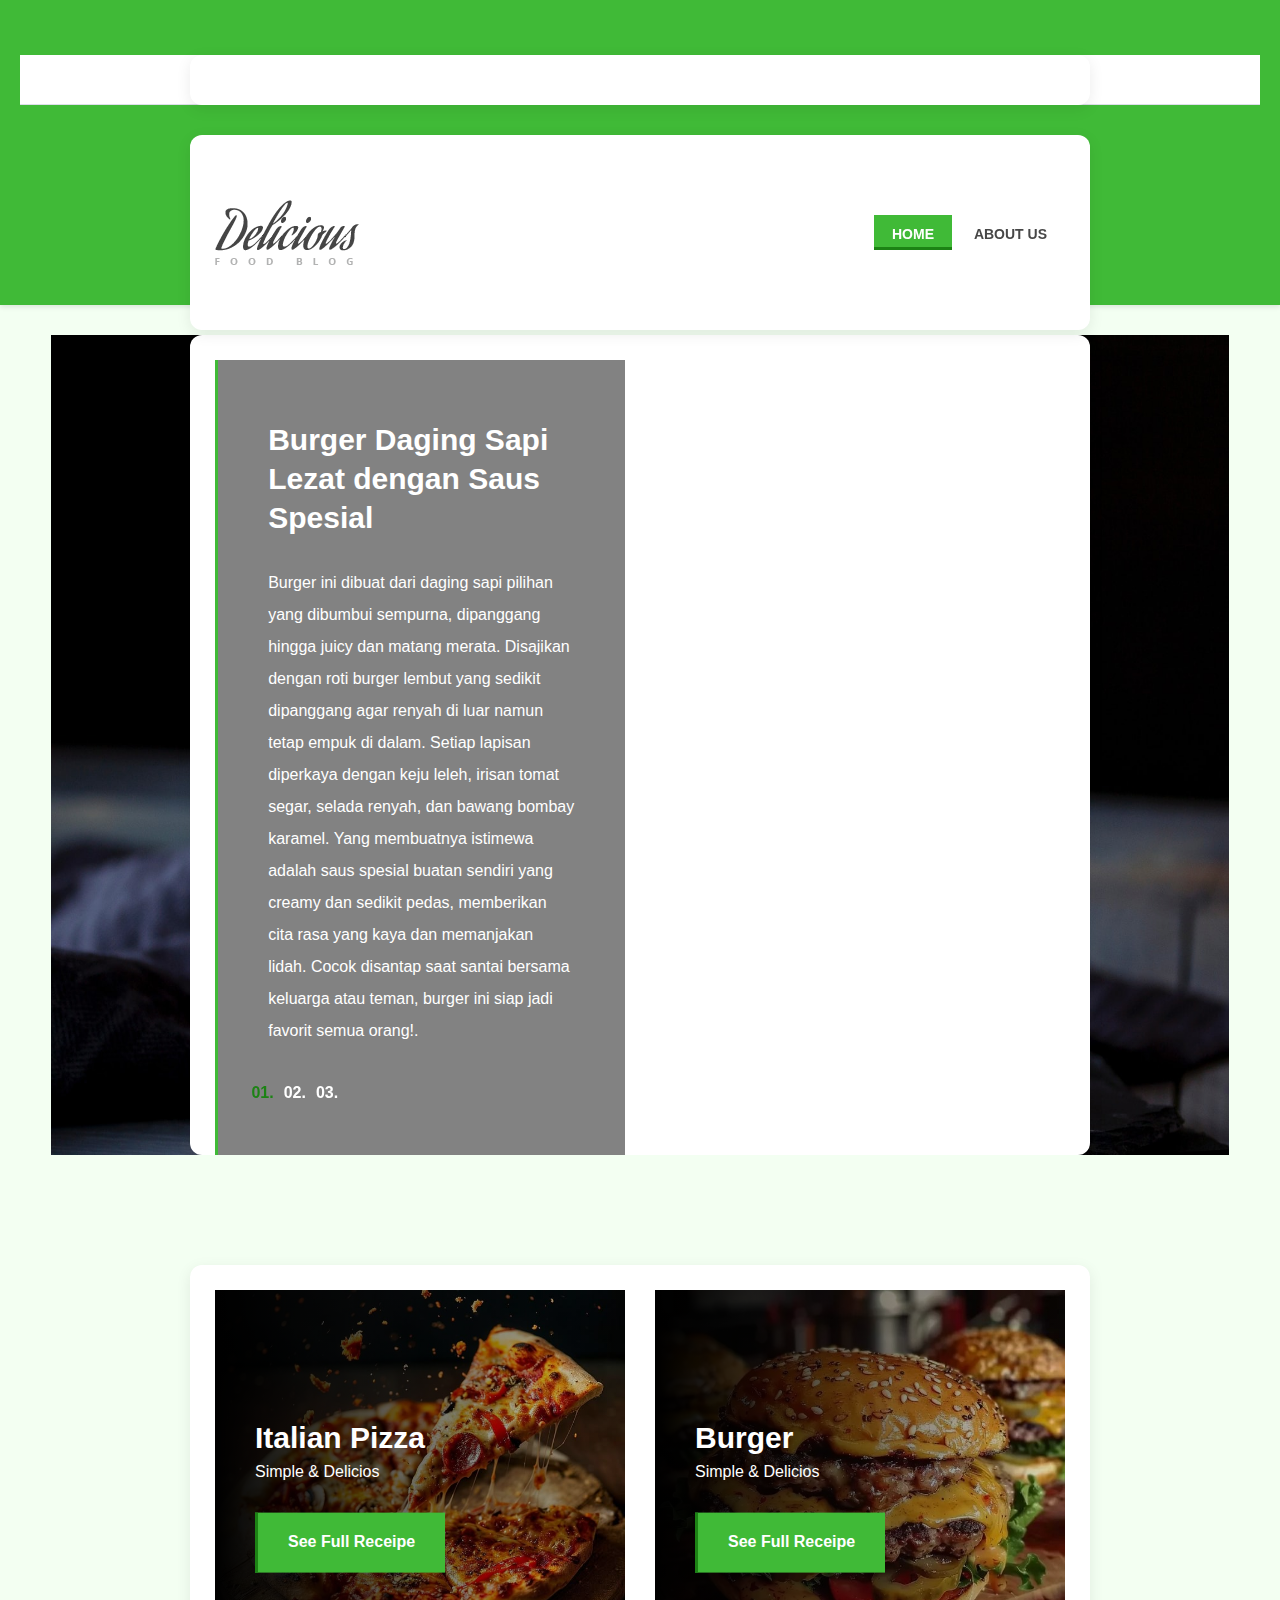
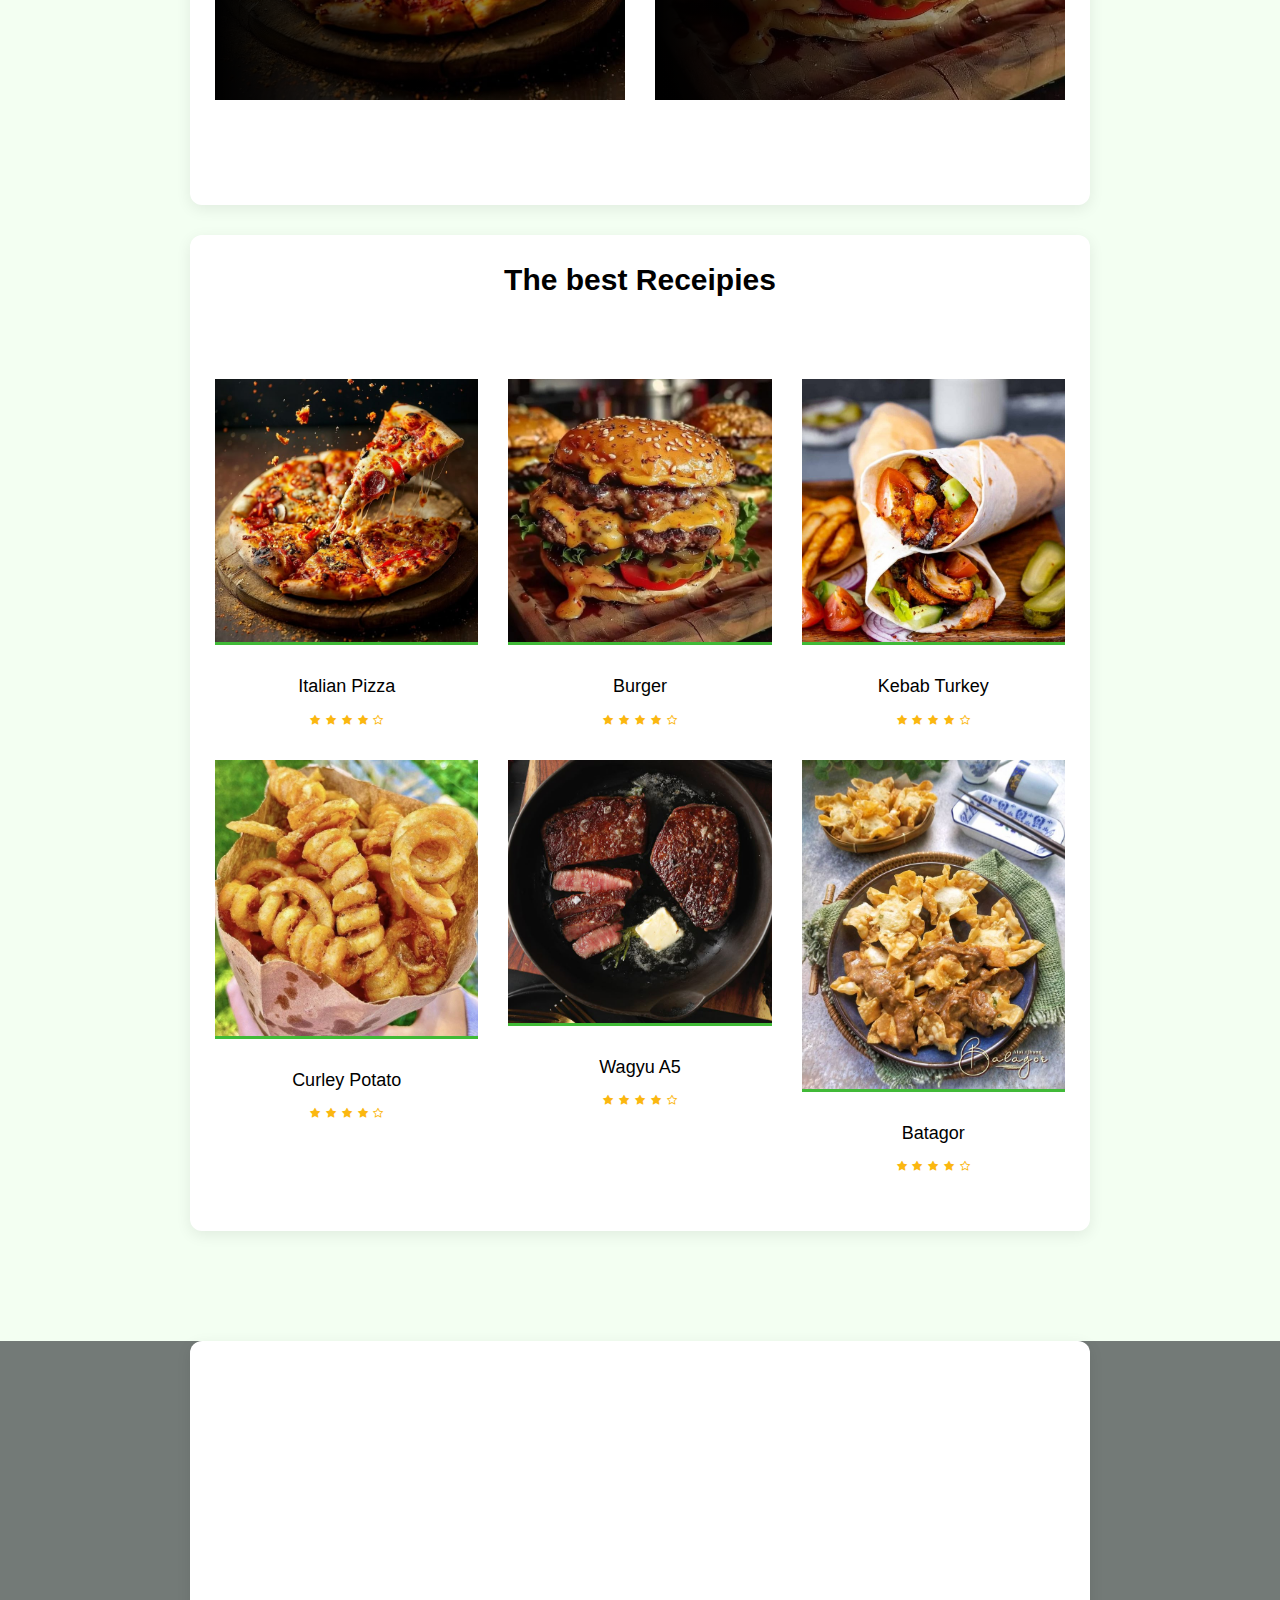
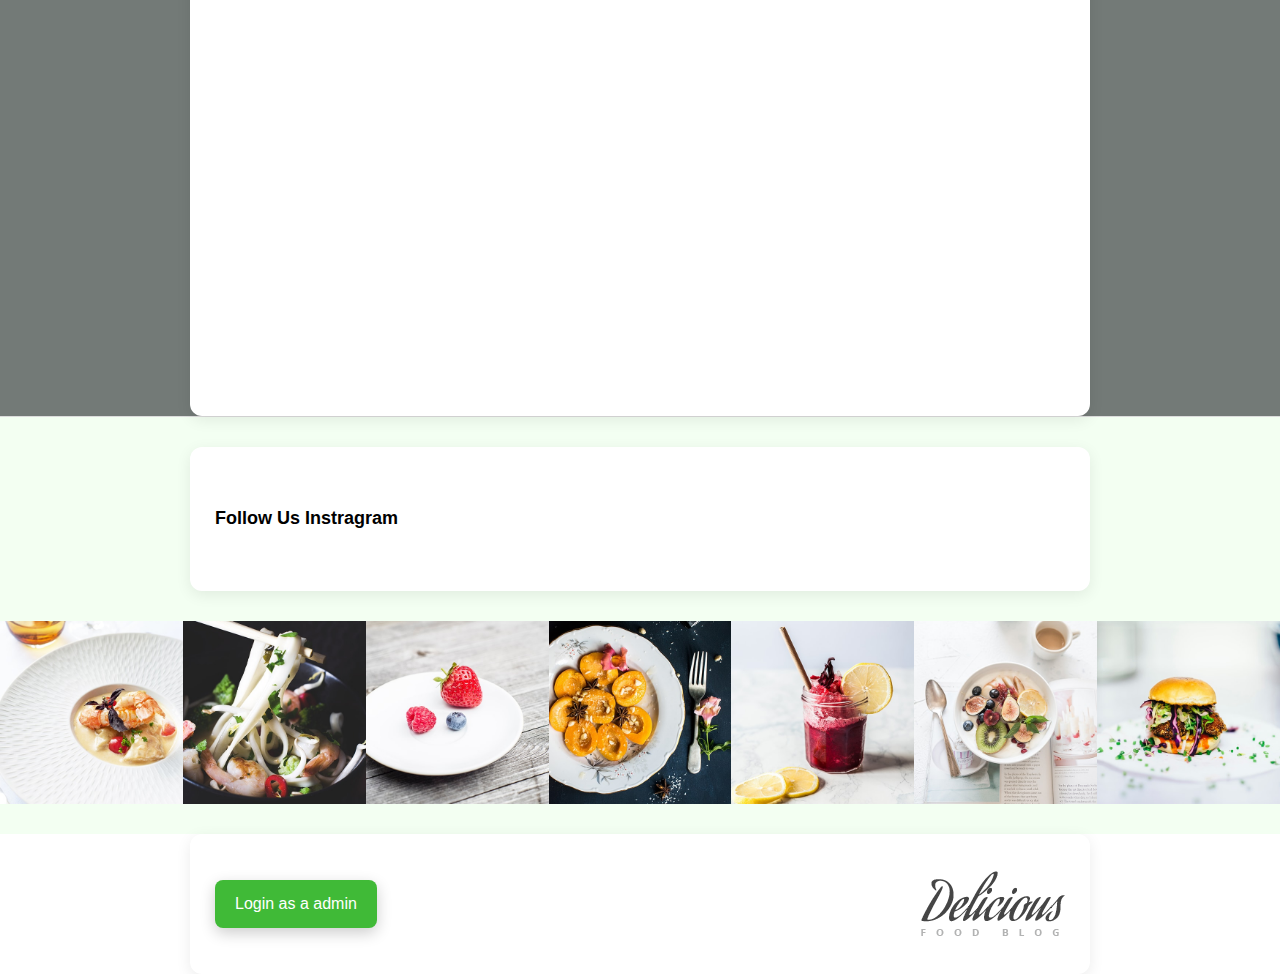
<file: index.html>
<!DOCTYPE html>
<html lang="en">

<head>
    <meta charset="UTF-8">
    <meta name="description" content="">
    <meta http-equiv="X-UA-Compatible" content="IE=edge">
    <meta name="viewport" content="width=device-width, initial-scale=1, shrink-to-fit=no">
    <!-- The above 4 meta tags *must* come first in the head; any other head content must come *after* these tags -->

    <!-- Title -->
    <title>Delicious - Food Blog Template | Home</title>

    <!-- Favicon -->
    <link rel="icon" href="img/core-img/favicon.ico">

    <!-- Core Stylesheet -->
    <link rel="stylesheet" href="style.css">

</head>

<body>
    <!-- Preloader -->
    <div id="preloader">
        <i class="circle-preloader"></i>
        <img src="img/core-img/salad.png" alt="">
    </div>


    <!-- ##### Header Area Start ##### -->
    <header class="header-area">

        <!-- Top Header Area -->
        <div class="top-header-area">
            <div class="container h-100">
                <div class="row h-100 align-items-center justify-content-between">
                    <!-- Breaking News -->
                    <div class="col-12 col-sm-6">
                        <div class="breaking-news">
                            <div id="breakingNewsTicker" class="ticker"></div>
                        </div>
                    </div>

                    <!-- Top Social Info -->
                    <div class="col-12 col-sm-6">
                        <div class="top-social-info text-right">
                            
                        </div>
                    </div>
                </div>
            </div>
        </div>

        <!-- Navbar Area -->
        <div class="delicious-main-menu">
            <div class="classy-nav-container breakpoint-off">
                <div class="container">
                    <!-- Menu -->
                    <nav class="classy-navbar justify-content-between" id="deliciousNav">

                        <!-- Logo -->
                        <a class="nav-brand" href="index.html"><img src="img/core-img/logo.png" alt=""></a>

                        <!-- Navbar Toggler -->
                        <div class="classy-navbar-toggler">
                            <span class="navbarToggler"><span></span><span></span><span></span></span>
                        </div>

                        
                        <!-- Menu -->
                        <div class="classy-menu">

                            <!-- close btn -->
                            <div class="classycloseIcon">
                                <div class="cross-wrap"><span class="top"></span><span class="bottom"></span></div>
                            </div>

                            <!-- Nav Start -->
                            <div class="classynav">
                                <ul>
                                    <li class="active"><a href="index.html">Home</a></li>
                            
                                    <li><a href="about.html">About us </a></li>                                           </a></li>
                                </ul>

                                <!-- Newsletter Form -->
                                

                            </div>
                            <!-- Nav End -->
                        </div>
                    </nav>
                </div>
            </div>
        </div>
    </header>
    <!-- ##### Header Area End ##### -->

    <!-- ##### Hero Area Start ##### -->
    <section class="hero-area">
        <div class="hero-slides owl-carousel">
                                                <!-- burger -->
            <!-- Single Hero Slide -->
            <div class="single-hero-slide bg-img" style="background-image: url(img/bg-img/bg1.jpg);">
                <div class="container h-100">
                    <div class="row h-100 align-items-center">
                        <div class="col-12 col-md-9 col-lg-7 col-xl-6">
                            <div class="hero-slides-content" data-animation="fadeInUp" data-delay="100ms">
                                <h2 data-animation="fadeInUp" data-delay="300ms">Burger Daging Sapi Lezat dengan Saus Spesial</h2>
                                <p data-animation="fadeInUp" data-delay="700ms">Burger ini dibuat dari daging sapi pilihan yang dibumbui sempurna, dipanggang hingga juicy dan matang merata. Disajikan dengan roti burger lembut yang sedikit dipanggang agar renyah di luar namun tetap empuk di dalam. Setiap lapisan diperkaya dengan keju leleh, irisan tomat segar, selada renyah, dan bawang bombay karamel. Yang membuatnya istimewa adalah saus spesial buatan sendiri yang creamy dan sedikit pedas, memberikan cita rasa yang kaya dan memanjakan lidah. Cocok disantap saat santai bersama keluarga atau teman, burger ini siap jadi favorit semua orang!.</p>
                                
                            </div>
                        </div>
                    </div>
                </div>
            </div>
                                                                <!-- Kebab -->
            <!-- Single Hero Slide -->
            <div class="single-hero-slide bg-img" style="background-image: url(img/food-img/Kebab.jpg);">
                <div class="container h-100">
                    <div class="row h-100 align-items-center">
                        <div class="col-12 col-md-9 col-lg-7 col-xl-6">
                            <div class="hero-slides-content" data-animation="fadeInUp" data-delay="100ms">
                                <h2 data-animation="fadeInUp" data-delay="300ms"> Kebab Halal dengan Daging Sapi Panggang dan Saus Yogurt</h2>
                                <p data-animation="fadeInUp" data-delay="700ms">Kebab halal ini dibuat dari irisan daging sapi yang dimarinasi dengan rempah-rempah khas Timur Tengah, lalu dipanggang hingga empuk dan harum. Disajikan dalam roti pita hangat, dilengkapi dengan sayuran segar seperti selada, tomat, dan mentimun. Cita rasanya makin sempurna berkat saus yogurt bawang putih yang creamy dan menyegarkan. Semua bahan dijamin halal, cocok untuk disantap kapan saja, baik sebagai camilan atau hidangan utama. Rasanya gurih, segar, dan pastinya bikin ketagihan!</p>
                                
                            </div>
                        </div>
                    </div>
                </div>
            </div>
                                                                <!-- Steak -->
            <!-- Single Hero Slide -->
            <div class="single-hero-slide bg-img" style="background-image: url(img/food-img/Wagyu.jpg);">
                <div class="container h-100">
                    <div class="row h-100 align-items-center">
                        <div class="col-12 col-md-9 col-lg-7 col-xl-6">
                            <div class="hero-slides-content" data-animation="fadeInUp" data-delay="100ms">
                                <h2 data-animation="fadeInUp" data-delay="300ms">Steak Daging Sapi Wagyu dengan Saus Lada Hitam</h2>
                                <p data-animation="fadeInUp" data-delay="700ms">Steak ini menggunakan potongan daging sapi halal berkualitas tinggi yang dipanggang sempurna—bagian luar renyah beraroma, bagian dalam tetap juicy dan lembut. Disajikan dengan saus lada hitam khas yang kaya rasa dan sedikit pedas, menambah sensasi hangat di setiap gigitan. Dilengkapi dengan kentang panggang dan sayuran rebus segar sebagai pelengkap, steak ini cocok untuk makan malam spesial maupun sajian mewah di rumah. Tanpa tambahan bahan non-halal, steak ini aman dan lezat untuk semua kalangan.</p>
                                
                            </div>
                        </div>
                    </div>
                </div>
            </div>
        </div>
    </section>
    <!-- ##### Hero Area End ##### -->

     <!-- ##### Top Catagory Area Start ##### -->
    <section class="top-catagory-area section-padding-80-0">
        <div class="container">
            <div class="row">
                <!-- Top Catagory Area -->
                <div class="col-12 col-lg-6">
                    <div class="single-top-catagory">
                        <img src="img/food-img/Pizza.jpg" alt="">
                        <!-- Content -->
                        <div class="top-cta-content">
                            <h3>Italian Pizza</h3>
                            <h6>Simple &amp; Delicios</h6>
                            <a href="receipe-post_Pizza.html" class="btn delicious-btn">See Full Receipe</a>
                        </div>
                    </div>
                </div>
                <!-- Top Catagory Area -->
                <div class="col-12 col-lg-6">
                    <div class="single-top-catagory">
                        <img src="img/food-img/Burger.jpg" alt="">
                        <!-- Content -->
                        <div class="top-cta-content">
                            <h3>Burger</h3>
                            <h6>Simple &amp; Delicios</h6>
                            <a href="receipe-post_Burger.html" class="btn delicious-btn">See Full Receipe</a>
                        </div>
                    </div>
                </div>
            </div>
        </div>
    </section>
    <!-- ##### Top Catagory Area End ##### -->

   <!-- ##### Best Receipe Area Start ##### -->
    <section class="best-receipe-area">
        <div class="container">
            <div class="row">
                <div class="col-12">
                    <div class="section-heading">
                        <h3>The best Receipies</h3>
                    </div>
                </div>
            </div>

            <div class="row">
                <!-- Single Best Receipe Area -->
                <div class="col-12 col-sm-6 col-lg-4">
                    <div class="single-best-receipe-area mb-30">
                        <img src="img/food-img/Pizza.jpg" alt="">
                        <div class="receipe-content">
                            <a href="receipe-post_Pizza.html">
                                <h5>Italian Pizza</h5>
                            </a>
                            <div class="ratings">
                                <i class="fa fa-star" aria-hidden="true"></i>
                                <i class="fa fa-star" aria-hidden="true"></i>
                                <i class="fa fa-star" aria-hidden="true"></i>
                                <i class="fa fa-star" aria-hidden="true"></i>
                                <i class="fa fa-star-o" aria-hidden="true"></i>
                            </div>
                        </div>
                    </div>
                </div>

                <!-- Single Best Receipe Area -->
                <div class="col-12 col-sm-6 col-lg-4">
                    <div class="single-best-receipe-area mb-30">
                        <img src="img/food-img/Burger.jpg" alt="">
                        <div class="receipe-content">
                            <a href="receipe-post_Burger.html">
                                <h5>Burger</h5>
                            </a>
                            <div class="ratings">
                                <i class="fa fa-star" aria-hidden="true"></i>
                                <i class="fa fa-star" aria-hidden="true"></i>
                                <i class="fa fa-star" aria-hidden="true"></i>
                                <i class="fa fa-star" aria-hidden="true"></i>
                                <i class="fa fa-star-o" aria-hidden="true"></i>
                            </div>
                        </div>
                    </div>
                </div>

                <!-- Single Best Receipe Area -->
                <div class="col-12 col-sm-6 col-lg-4">
                    <div class="single-best-receipe-area mb-30">
                        <img src="img/food-img/Kebab.jpg" alt="">
                        <div class="receipe-content">
                            <a href="receipe-post_Kebab.html">
                                <h5>Kebab Turkey</h5>
                            </a>
                            <div class="ratings">
                                <i class="fa fa-star" aria-hidden="true"></i>
                                <i class="fa fa-star" aria-hidden="true"></i>
                                <i class="fa fa-star" aria-hidden="true"></i>
                                <i class="fa fa-star" aria-hidden="true"></i>
                                <i class="fa fa-star-o" aria-hidden="true"></i>
                            </div>
                        </div>
                    </div>
                </div>

                <!-- Single Best Receipe Area -->
                <div class="col-12 col-sm-6 col-lg-4">
                    <div class="single-best-receipe-area mb-30">
                        <img src="img/food-img/Potato.jpg" alt="">
                        <div class="receipe-content">
                            <a href="receipe-post_Potato.html">
                                <h5>Curley Potato</h5>
                            </a>
                            <div class="ratings">
                                <i class="fa fa-star" aria-hidden="true"></i>
                                <i class="fa fa-star" aria-hidden="true"></i>
                                <i class="fa fa-star" aria-hidden="true"></i>
                                <i class="fa fa-star" aria-hidden="true"></i>
                                <i class="fa fa-star-o" aria-hidden="true"></i>
                            </div>
                        </div>
                    </div>
                </div>

                <!-- Single Best Receipe Area -->
                <div class="col-12 col-sm-6 col-lg-4">
                    <div class="single-best-receipe-area mb-30">
                        <img src="img/food-img/Wagyu.jpg" alt="">
                        <div class="receipe-content">
                            <a href="receipe-post_Wagyu.html">
                                <h5>Wagyu A5</h5>
                            </a>
                            <div class="ratings">
                                <i class="fa fa-star" aria-hidden="true"></i>
                                <i class="fa fa-star" aria-hidden="true"></i>
                                <i class="fa fa-star" aria-hidden="true"></i>
                                <i class="fa fa-star" aria-hidden="true"></i>
                                <i class="fa fa-star-o" aria-hidden="true"></i>
                            </div>
                        </div>
                    </div>
                </div>

                <!-- Single Best Receipe Area -->
                <div class="col-12 col-sm-6 col-lg-4">
                    <div class="single-best-receipe-area mb-30">
                        <img src="img/food-img/Batagor.jpg" alt="">
                        <div class="receipe-content">
                            <a href="receipe-post_Batagor.html">
                                <h5>Batagor</h5>
                            </a>
                            <div class="ratings">
                                <i class="fa fa-star" aria-hidden="true"></i>
                                <i class="fa fa-star" aria-hidden="true"></i>
                                <i class="fa fa-star" aria-hidden="true"></i>
                                <i class="fa fa-star" aria-hidden="true"></i>
                                <i class="fa fa-star-o" aria-hidden="true"></i>
                            </div>
                        </div>
                    </div>
                </div>
            </div>
        </div>
    </section>

    <!-- ##### CTA Area Start ##### -->
    <section class="cta-area bg-img bg-overlay" style="background-image: url(img/bg-img/bg4.jpg);">
        <div class="container h-100">
            <div class="row h-100 align-items-center">
                <div class="col-12">
                    <!-- Cta Content -->
                    <div class="cta-content text-center">
                        <h2>Non-Healthy Food</h2>
                        <p>Mengonsumsi makanan tidak sehat secara berlebihan dapat berdampak serius bagi tubuh. Makanan yang tinggi lemak jenuh, gula tambahan, garam, dan bahan pengawet sering kali menggoda karena rasanya yang enak dan praktis</p>
                    </div>
                </div>
            </div>
        </div>
    </section>
    <!-- ##### CTA Area End ##### -->

    <!-- ##### Follow Us Instagram Area Start ##### -->
    <div class="follow-us-instagram">
        <div class="container">
            <div class="row">
                <div class="col-12">
                    <h5>Follow Us Instragram</h5>
                </div>
            </div>
        </div>
        <!-- Instagram Feeds -->
        <div class="insta-feeds d-flex flex-wrap">
            <!-- Single Insta Feeds -->
            <div class="single-insta-feeds">
                <img src="img/bg-img/insta1.jpg" alt="">
                <!-- Icon -->
                <div class="insta-icon">
                    <a href="#"><i class="fa fa-instagram" aria-hidden="true"></i></a>
                </div>
            </div>

            <!-- Single Insta Feeds -->
            <div class="single-insta-feeds">
                <img src="img/bg-img/insta2.jpg" alt="">
                <!-- Icon -->
                <div class="insta-icon">
                    <a href="#"><i class="fa fa-instagram" aria-hidden="true"></i></a>
                </div>
            </div>

            <!-- Single Insta Feeds -->
            <div class="single-insta-feeds">
                <img src="img/bg-img/insta3.jpg" alt="">
                <!-- Icon -->
                <div class="insta-icon">
                    <a href="#"><i class="fa fa-instagram" aria-hidden="true"></i></a>
                </div>
            </div>

            <!-- Single Insta Feeds -->
            <div class="single-insta-feeds">
                <img src="img/bg-img/insta4.jpg" alt="">
                <!-- Icon -->
                <div class="insta-icon">
                    <a href="#"><i class="fa fa-instagram" aria-hidden="true"></i></a>
                </div>
            </div>

            <!-- Single Insta Feeds -->
            <div class="single-insta-feeds">
                <img src="img/bg-img/insta5.jpg" alt="">
                <!-- Icon -->
                <div class="insta-icon">
                    <a href="#"><i class="fa fa-instagram" aria-hidden="true"></i></a>
                </div>
            </div>

            <!-- Single Insta Feeds -->
            <div class="single-insta-feeds">
                <img src="img/bg-img/insta6.jpg" alt="">
                <!-- Icon -->
                <div class="insta-icon">
                    <a href="#"><i class="fa fa-instagram" aria-hidden="true"></i></a>
                </div>
            </div>

            <!-- Single Insta Feeds -->
            <div class="single-insta-feeds">
                <img src="img/bg-img/insta7.jpg" alt="">
                <!-- Icon -->
                <div class="insta-icon">
                    <a href="#"><i class="fa fa-instagram" aria-hidden="true"></i></a>
                </div>
            </div>
        </div>
    </div>
    <!-- ##### Follow Us Instagram Area End ##### -->

    <!-- ##### Footer Area Start ##### -->
    <footer class="footer-area">
        <div class="container h-100">
            <div class="row h-100">
                <div class="col-12 h-100 d-flex flex-wrap align-items-center justify-content-between">
                    
                    <!-- ### TOMBOL LOGIN ADMIN DIPINDAHKAN KE DALAM FOOTER ### -->
                    <a href="login_admin.html" class="admin-login-button">Login as a admin</a>

                    <!-- Footer Social Info -->
                    <div class="footer-social-info text-right">
                        
                    </div>
                    <!-- Footer Logo -->
                    <div class="footer-logo">
                        <a href="index.html"><img src="img/core-img/logo.png" alt=""></a>
                    </div>
                    
                </div>
            </div>
        </div>
    </footer>
    <!-- ##### Footer Area End ##### -->


    <!-- ##### All Javascript Files ##### -->
    <!-- jQuery-2.2.4 js -->
    <script src="js/jquery/jquery-2.2.4.min.js"></script>
    <!-- Popper js -->
    <script src="js/bootstrap/popper.min.js"></script>
    <!-- Bootstrap js -->
    <script src="js/bootstrap/bootstrap.min.js"></script>
    <!-- All Plugins js -->
    <script src="js/plugins/plugins.js"></script>
    <!-- Active js -->
    <script src="js/active.js"></script>
</body>

</html>
</file>
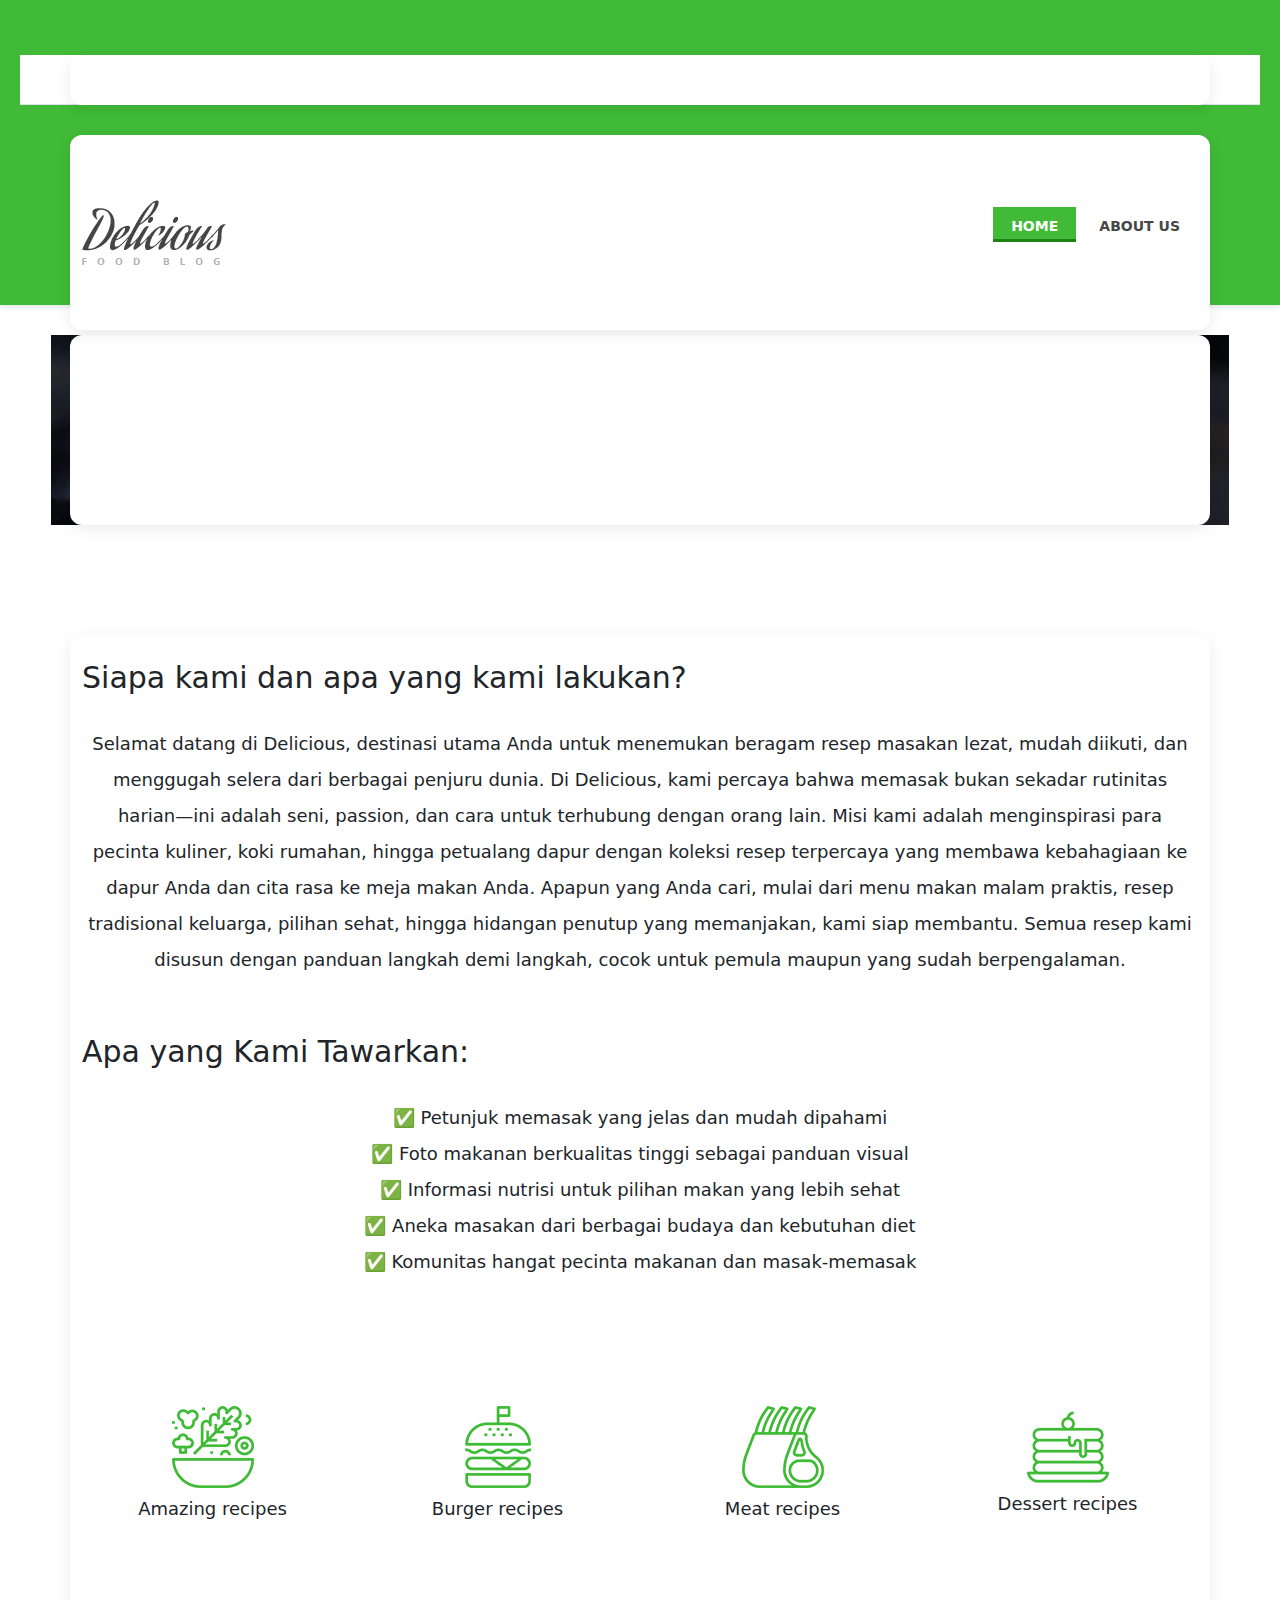
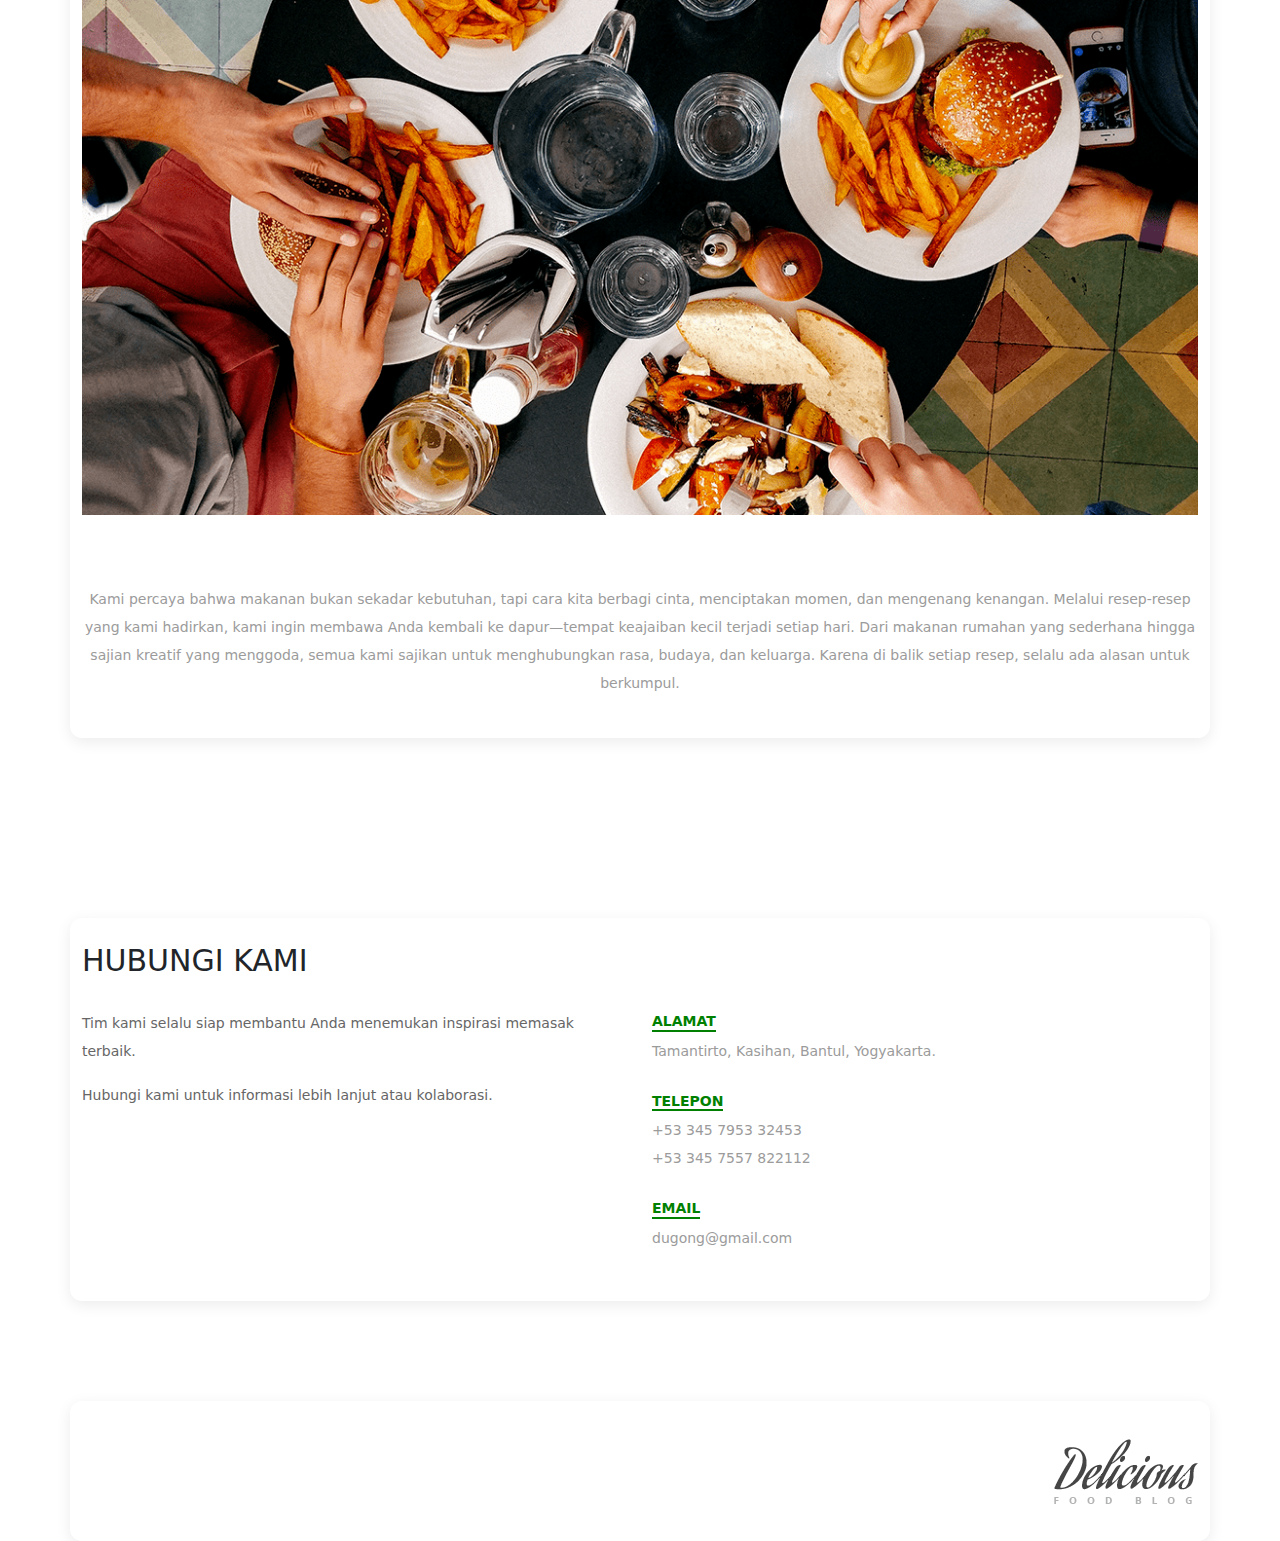
<file: about.html>
<!DOCTYPE html>
<html lang="en">

<head>
    <meta charset="UTF-8">
    <meta name="description" content="">
    <meta http-equiv="X-UA-Compatible" content="IE=edge">
    <meta name="viewport" content="width=device-width, initial-scale=1, shrink-to-fit=no">
    <title>Delicious - Food Blog Template | About</title>
    <link rel="icon" href="img/core-img/favicon.ico">
    <link rel="stylesheet" href="style.css">
</head>

<body>
    <!-- Preloader -->
    <div id="preloader">
        <i class="circle-preloader"></i>
        <img src="img/core-img/salad.png" alt="">
    </div>

    

    <!-- Header -->
    <header class="header-area">
        <div class="top-header-area">
            <div class="container h-100">
                <div class="row h-100 align-items-center justify-content-between">
                    <div class="col-12 col-sm-6">
                        <div class="breaking-news">
                            <div id="breakingNewsTicker" class="ticker">
                                <ul>
                                   
                                </ul>
                            </div>
                        </div>
                    </div>
                    <div class="col-12 col-sm-6">
                        <div class="top-social-info text-right">
                           
                        </div>
                    </div>
                </div>
            </div>
        </div>

        <div class="delicious-main-menu">
            <div class="classy-nav-container breakpoint-off">
                <div class="container">
                    <nav class="classy-navbar justify-content-between" id="deliciousNav">
                        <a class="nav-brand" href="index.php"><img src="img/core-img/logo.png" alt=""></a>
                        <div class="classy-navbar-toggler">
                            <span class="navbarToggler"><span></span><span></span><span></span></span>
                        </div>
                        <div class="classy-menu">
                            <div class="classycloseIcon">
                                <div class="cross-wrap"><span class="top"></span><span class="bottom"></span></div>
                            </div>
                            <div class="classynav">
                                <ul>
                                    <li class="active"><a href="index.php">Home</a></li>
                                    <li><a href="about.html">About us</a></li>
                                </ul>
                               
                                    
                                </div>
                            </div>
                        </div>
                    </nav>
                </div>
            </div>
        </div>
    </header>

    <!-- Breadcumb -->
    <div class="breadcumb-area bg-img bg-overlay" style="background-image: url(img/bg-img/breadcumb1.jpg);">
        <div class="container h-100">
            <div class="row h-100 align-items-center">
                <div class="col-12">
                    <div class="breadcumb-text text-center">
                        <h2>TENTANG KAMI</h2>
                    </div>
                </div>
            </div>
        </div>
    </div>

    <!-- About -->
    <section class="about-area section-padding-80">
        <div class="container">
            <div class="row">
                <div class="col-12">
                    <div class="section-heading">
                        <h3>Siapa kami dan apa yang kami lakukan?</h3>
                    </div>
                </div>
                <div class="col-12">
                    <h6 class="sub-heading pb-5">Selamat datang di Delicious, destinasi utama Anda untuk menemukan beragam resep masakan lezat, mudah diikuti, dan menggugah selera dari berbagai penjuru dunia. Di Delicious, kami percaya bahwa memasak bukan sekadar rutinitas harian—ini adalah seni, passion, dan cara untuk terhubung dengan orang lain. Misi kami adalah menginspirasi para pecinta kuliner, koki rumahan, hingga petualang dapur dengan koleksi resep terpercaya yang membawa kebahagiaan ke dapur Anda dan cita rasa ke meja makan Anda. Apapun yang Anda cari, mulai dari menu makan malam praktis, resep tradisional keluarga, pilihan sehat, hingga hidangan penutup yang memanjakan, kami siap membantu. Semua resep kami disusun dengan panduan langkah demi langkah, cocok untuk pemula maupun yang sudah berpengalaman.</h6>
                </div>
                <div class="col-12">
                    <div class="section-heading">
                        <h3>Apa yang Kami Tawarkan:</h3>
                    </div>
                    <h6 class="sub-heading pb-5">
                        ✅ Petunjuk memasak yang jelas dan mudah dipahami<br>
                        ✅ Foto makanan berkualitas tinggi sebagai panduan visual<br>
                        ✅ Informasi nutrisi untuk pilihan makan yang lebih sehat<br>
                        ✅ Aneka masakan dari berbagai budaya dan kebutuhan diet<br>
                        ✅ Komunitas hangat pecinta makanan dan masak-memasak
                    </h6>
                </div>
            </div>

            <div class="row align-items-center mt-70">
                <div class="col-12 col-sm-6 col-lg-3">
                    <div class="single-cool-fact">
                        <img src="img/core-img/salad.png" alt="">
                        <h6>Amazing recipes</h6>
                    </div>
                </div>
                <div class="col-12 col-sm-6 col-lg-3">
                    <div class="single-cool-fact">
                        <img src="img/core-img/hamburger.png" alt="">
                        <h6>Burger recipes</h6>
                    </div>
                </div>
                <div class="col-12 col-sm-6 col-lg-3">
                    <div class="single-cool-fact">
                        <img src="img/core-img/rib.png" alt="">
                        <h6>Meat recipes</h6>
                    </div>
                </div>
                <div class="col-12 col-sm-6 col-lg-3">
                    <div class="single-cool-fact">
                        <img src="img/core-img/pancake.png" alt="">
                        <h6>Dessert recipes</h6>
                    </div>
                </div>
            </div>

            <div class="row">
                <div class="col-12">
                    <img class="mb-70" src="img/bg-img/about.png" alt="">
                    <p class="text-center">Kami percaya bahwa makanan bukan sekadar kebutuhan, tapi cara kita berbagi cinta, menciptakan momen, dan mengenang kenangan. Melalui resep-resep yang kami hadirkan, kami ingin membawa Anda kembali ke dapur—tempat keajaiban kecil terjadi setiap hari. Dari makanan rumahan yang sederhana hingga sajian kreatif yang menggoda, semua kami sajikan untuk menghubungkan rasa, budaya, dan keluarga. Karena di balik setiap resep, selalu ada alasan untuk berkumpul.</p>
                </div>
            </div>
        </div>
    </section>

    <!-- Contact -->
   <!DOCTYPE html>
<html lang="id">
<head>
    <meta charset="UTF-8">
    <meta name="viewport" content="width=device-width, initial-scale=1.0">
    <title>Hubungi Kami</title>
    <link rel="stylesheet" href="https://cdn.jsdelivr.net/npm/bootstrap@5.3.0/dist/css/bootstrap.min.css">
    <style>
        .section-heading {
            margin-bottom: 30px;
            text-align: left; /* Agar judul di kiri */
        }

        .contact-area {
            padding: 40px 0;
        }

        .single-contact-information h6 {
            color: green;
            font-weight: bold;
            border-bottom: 2px solid green;
            display: inline-block;
            margin-bottom: 5px;
        }

        .contact-text p {
            color: #666;
        }
    </style>
</head>
<body>

    <section class="contact-area section-padding-0-80">
        <div class="container">
            <!-- Judul -->
            <div class="row">
                <div class="col-12">
                    <div class="section-heading">
                        <h3>HUBUNGI KAMI</h3>
                    </div>
                </div>
            </div>

            <!-- Konten Kontak -->
            <div class="row">
                <!-- Keterangan -->
                <div class="col-12 col-lg-6 mb-4">
                    <div class="contact-text">
                        <p>Tim kami selalu siap membantu Anda menemukan inspirasi memasak terbaik.</p>
                        <p>Hubungi kami untuk informasi lebih lanjut atau kolaborasi.</p>
                    </div>
                </div>

                <!-- Informasi Kontak -->
                <div class="col-12 col-lg-6">
                    <div class="single-contact-information mb-4">
                        <h6>ALAMAT</h6>
                        <p>Tamantirto, Kasihan, Bantul, Yogyakarta.</p>
                    </div>
                    <div class="single-contact-information mb-4">
                        <h6>TELEPON</h6>
                        <p>+53 345 7953 32453<br>+53 345 7557 822112</p>
                    </div>
                    <div class="single-contact-information mb-4">
                        <h6>EMAIL</h6>
                        <p>dugong@gmail.com</p>
                    </div>
                </div>
            </div>
        </div>
    </section>

</body>
</html>

            

    <!-- Instagram Follow -->
    

    <!-- Footer -->
    <footer class="footer-area">
        <div class="container h-100">
            <div class="row h-100">
                <div class="col-12 h-100 d-flex flex-wrap align-items-center justify-content-between">
                    <div class="footer-social-info text-right">
                       
                    </div>
                    <div class="footer-logo">
                        <a href="index.php"><img src="img/core-img/logo.png" alt=""></a>
                    </div>
                    
                </div>
            </div>
        </div>
    </footer>

    <!-- JS Files -->
    <script src="js/jquery/jquery-2.2.4.min.js"></script>
    <script src="js/bootstrap/popper.min.js"></script>
    <script src="js/bootstrap/bootstrap.min.js"></script>
    <script src="js/plugins/plugins.js"></script>
    <script src="js/active.js"></script>
</body>

</html>
</file>
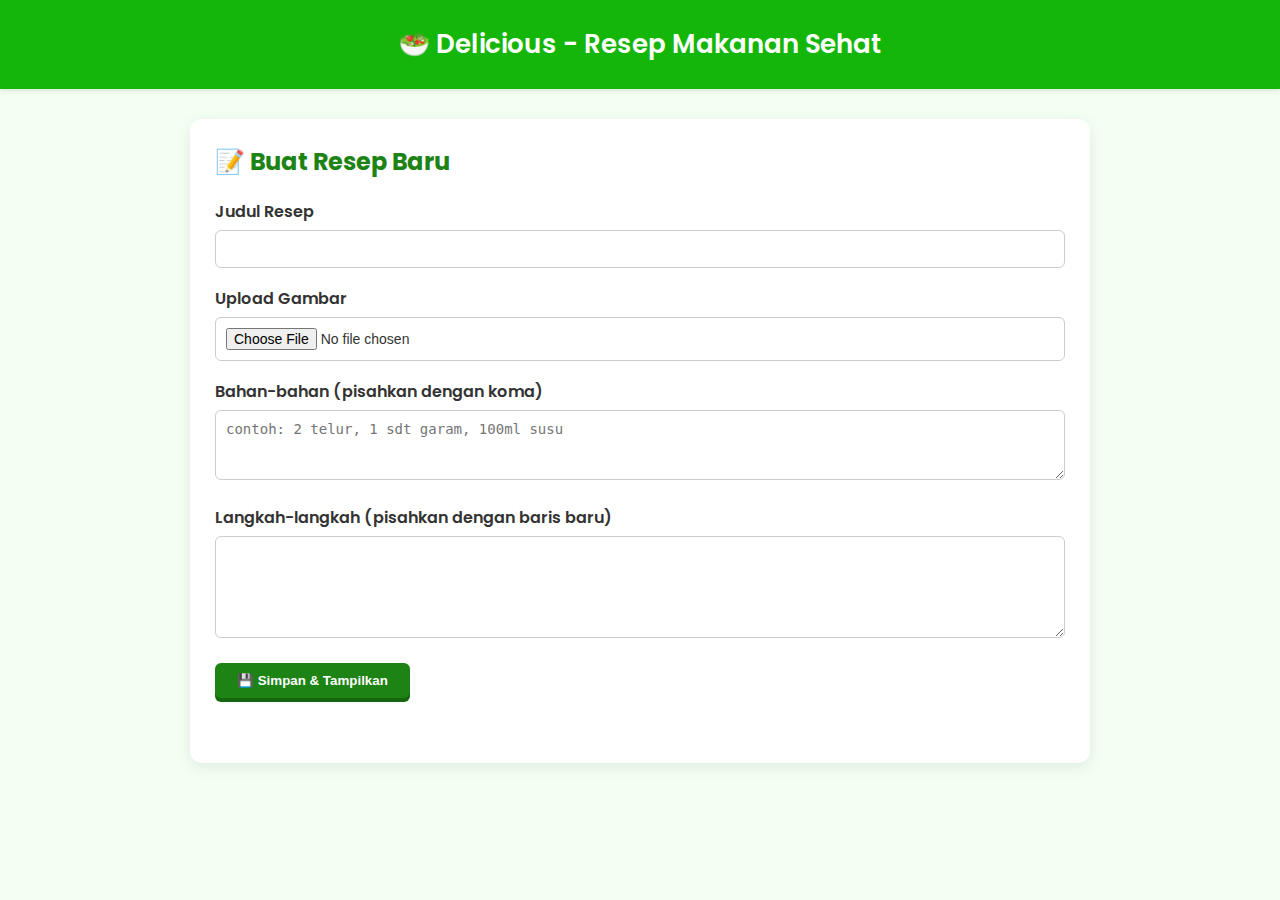
<file: create.html>
<!DOCTYPE html>
<html lang="id">
<head>
  <meta charset="UTF-8">
  <title>Resep Makanan Sehat</title>
  <link href="https://fonts.googleapis.com/css2?family=Poppins:wght@400;600&display=swap" rel="stylesheet">
  <style>
    * {
      margin: 0;
      padding: 0;
      box-sizing: border-box;
    }

    body {
      font-family: 'Poppins', sans-serif;
      background: #f3fff2;
      color: #333;
    }

    header {
      background: #14b709;
      padding: 25px 20px;
      color: white;
      text-align: center;
      box-shadow: 0 2px 5px rgba(0, 0, 0, 0.1);
    }

    header h1 {
      font-size: 26px;
      font-weight: 600;
    }

    .container {
      max-width: 900px;
      margin: 30px auto;
      padding: 25px;
      background: #ffffff;
      border-radius: 12px;
      box-shadow: 0 4px 15px rgba(0, 0, 0, 0.08);
    }

    h2 {
      color: #1c8314;
      margin-bottom: 20px;
    }

    .form-group {
      margin-bottom: 18px;
    }

    label {
      font-weight: 600;
      display: block;
      margin-bottom: 6px;
    }

    input, textarea {
      width: 100%;
      padding: 10px;
      border: 1px solid #ccc;
      border-radius: 6px;
      font-size: 14px;
    }

    button {
      background: #1c8314;
      color: white;
      padding: 10px 22px;
      border: none;
      border-radius: 6px;
      font-weight: bold;
      cursor: pointer;
      box-shadow: 0 4px 0 #15660f;
      transition: all 0.1s ease-in-out;
    }

    button:active {
      box-shadow: none;
      transform: translateY(4px);
    }

    .receipe {
      margin-top: 40px;
    }

    .img-preview {
      width: 100%;
      max-height: 400px;
      object-fit: cover;
      margin-bottom: 20px;
      border-radius: 12px;
      box-shadow: 0 2px 10px rgba(0,0,0,0.1);
    }

    .ingredient, .step {
      margin-bottom: 10px;
      font-size: 15px;
    }

    .ingredient input {
      margin-right: 10px;
    }

    .step strong {
      color: #16b90a;
    }

    em {
      color: #888;
    }
  </style>
</head>
<body>

  <header>
    <h1>🥗 Delicious - Resep Makanan Sehat</h1>
  </header>

  <div class="container">
    <h2>📝 Buat Resep Baru</h2>
    <form id="formResep">
      <div class="form-group">
        <label for="judul">Judul Resep</label>
        <input type="text" id="judul" required>
      </div>
      <div class="form-group">
        <label for="gambar">Upload Gambar</label>
        <input type="file" id="gambar" accept="image/*" required>
      </div>
      <div class="form-group">
        <label for="bahan">Bahan-bahan (pisahkan dengan koma)</label>
        <textarea id="bahan" rows="3" placeholder="contoh: 2 telur, 1 sdt garam, 100ml susu" required></textarea>
      </div>
      <div class="form-group">
        <label for="langkah">Langkah-langkah (pisahkan dengan baris baru)</label>
        <textarea id="langkah" rows="5" required></textarea>
      </div>
      <button type="submit">💾 Simpan & Tampilkan</button>
    </form>

    <div id="hasilResep" class="receipe"></div>
  </div>

  <script>
    document.getElementById("formResep").addEventListener("submit", function(e) {
      e.preventDefault();

      const judul = document.getElementById("judul").value;
      const bahanList = document.getElementById("bahan").value.split(",");
      const langkahList = document.getElementById("langkah").value.split("\n");
      const fileInput = document.getElementById("gambar");
      const file = fileInput.files[0];

      if (!file) {
        alert("Silakan unggah gambar terlebih dahulu.");
        return;
      }

      const reader = new FileReader();
      reader.onload = function(event) {
        const imageSrc = event.target.result;
        const container = document.getElementById("hasilResep");
        const now = new Date();
        const tanggal = now.toLocaleDateString("id-ID", {
          day: "numeric", month: "long", year: "numeric"
        });

        container.innerHTML = `
          <hr>
          <h2>🍽️ ${judul}</h2>
          <p><em>Diposting pada ${tanggal}</em></p>
          <img src="${imageSrc}" alt="${judul}" class="img-preview">
          <h3>🥬 Bahan-bahan</h3>
          <div>
            ${bahanList.map((item) => `
              <div class="ingredient">
                <label><input type="checkbox"> ${item.trim()}</label>
              </div>
            `).join("")}
          </div>
          <h3>👨‍🍳 Langkah-langkah</h3>
          <div>
            ${langkahList.map((step, i) => `
              <div class="step"><strong>${i + 1}.</strong> ${step.trim()}</div>
            `).join("")}
          </div>
        `;
        document.getElementById("formResep").reset();
      };
      reader.readAsDataURL(file);
    });
  </script>

</body>
</html>
</file>
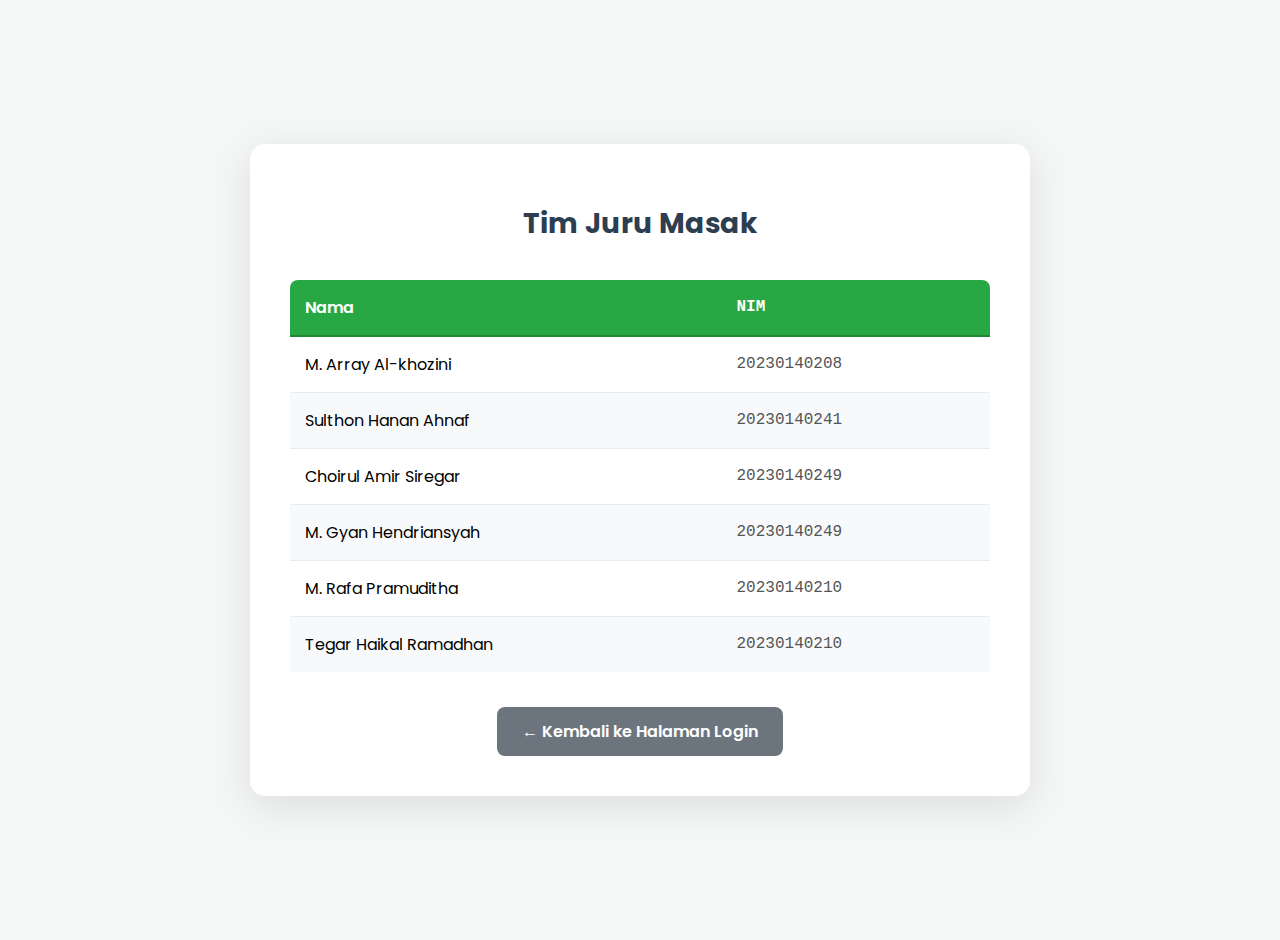
<file: daftar_juru_masak.html>
<!DOCTYPE html>
<html lang="id">
<head>
    <meta charset="UTF-8">
    <meta name="viewport" content="width=device-width, initial-scale=1.0">
    <title>Daftar Juru Masak - Delicious</title>
    <!-- Memuat Font Poppins dari Google Fonts -->
    <link rel="preconnect" href="https://fonts.googleapis.com">
    <link rel="preconnect" href="https://fonts.gstatic.com" crossorigin>
    <link href="https://fonts.googleapis.com/css2?family=Poppins:wght@400;500;600;700&display=swap" rel="stylesheet">
    <style>
        body { 
            font-family: 'Poppins', sans-serif;
            display: flex; 
            justify-content: center; 
            align-items: center; 
            min-height: 100vh; 
            background-color: #f4f7f6; 
            margin: 0; 
            padding: 20px;
        }
        
        .container { 
            background-color: white; 
            padding: 40px; 
            border-radius: 15px; 
            box-shadow: 0 10px 40px rgba(0,0,0,0.1); 
            width: 100%;
            max-width: 700px;
            text-align: center;
        }
        h1 { 
            color: #2c3e50; 
            margin-bottom: 35px; 
            font-size: 28px;
            font-weight: 700;
        }
        .cook-table {
            width: 100%;
            border-collapse: collapse;
            margin-bottom: 35px;
            font-size: 16px; /* Ukuran font lebih besar untuk keterbacaan */
        }
        .cook-table th, .cook-table td {
            padding: 15px;
            text-align: left;
        }
        .cook-table thead th {
            background-color: #28a745; /* Header hijau sesuai tema */
            color: white;
            font-weight: 600;
            border-bottom: 2px solid #218838;
        }
        /* Membuat sudut header tabel melengkung */
        .cook-table thead th:first-child {
            border-top-left-radius: 8px;
        }
        .cook-table thead th:last-child {
            border-top-right-radius: 8px;
        }

        .cook-table tbody tr {
            border-bottom: 1px solid #e9ecef;
        }
        /* Zebra-striping untuk baris tabel */
        .cook-table tbody tr:nth-of-type(even) {
            background-color: #f8f9fa;
        }
        .cook-table tbody tr:last-of-type {
            border-bottom: none;
        }
        .cook-table tbody tr:hover {
            background-color: #e9ecef;
        }
        
        .nim-column {
            text-align: right;
            font-family: 'Menlo', 'Consolas', monospace;
            color: #555;
            font-weight: 500;
        }

        .back-btn {
            display: inline-block;
            background: #6c757d; /* Warna abu-abu netral */
            color: white;
            padding: 12px 25px;
            border-radius: 8px;
            text-decoration: none;
            font-weight: 600;
            transition: background-color 0.3s ease, transform 0.3s ease;
        }
        .back-btn:hover {
            background-color: #5a6268;
            transform: translateY(-2px);
        }
    </style>
</head>
<body>
    <div class="container">
        <h1>Tim Juru Masak</h1>
        <table class="cook-table">
            <thead>
                <tr>
                    <th>Nama</th>
                    <th class="nim-column">NIM</th>
                </tr>
            </thead>
            <tbody>
                <tr>
                    <td>M. Array Al-khozini</td>
                    <td class="nim-column">20230140208</td>
                </tr>
                <tr>
                    <td>Sulthon Hanan Ahnaf</td>
                    <td class="nim-column">20230140241</td>
                </tr>
                <tr>
                    <td>Choirul Amir Siregar</td>
                    <td class="nim-column">20230140249</td>
                </tr>
                <tr>
                    <td>M. Gyan Hendriansyah</td>
                    <td class="nim-column">20230140249</td>
                </tr>
                <tr>
                    <td>M. Rafa Pramuditha</td>
                    <td class="nim-column">20230140210</td>
                </tr>
                <tr>
                    <td>Tegar Haikal Ramadhan</td>
                    <td class="nim-column">20230140210</td>
                </tr>
            </tbody>
        </table>
        <a href="login_admin.html" class="back-btn">&larr; Kembali ke Halaman Login</a>
    </div>
</body>
</html>
</file>
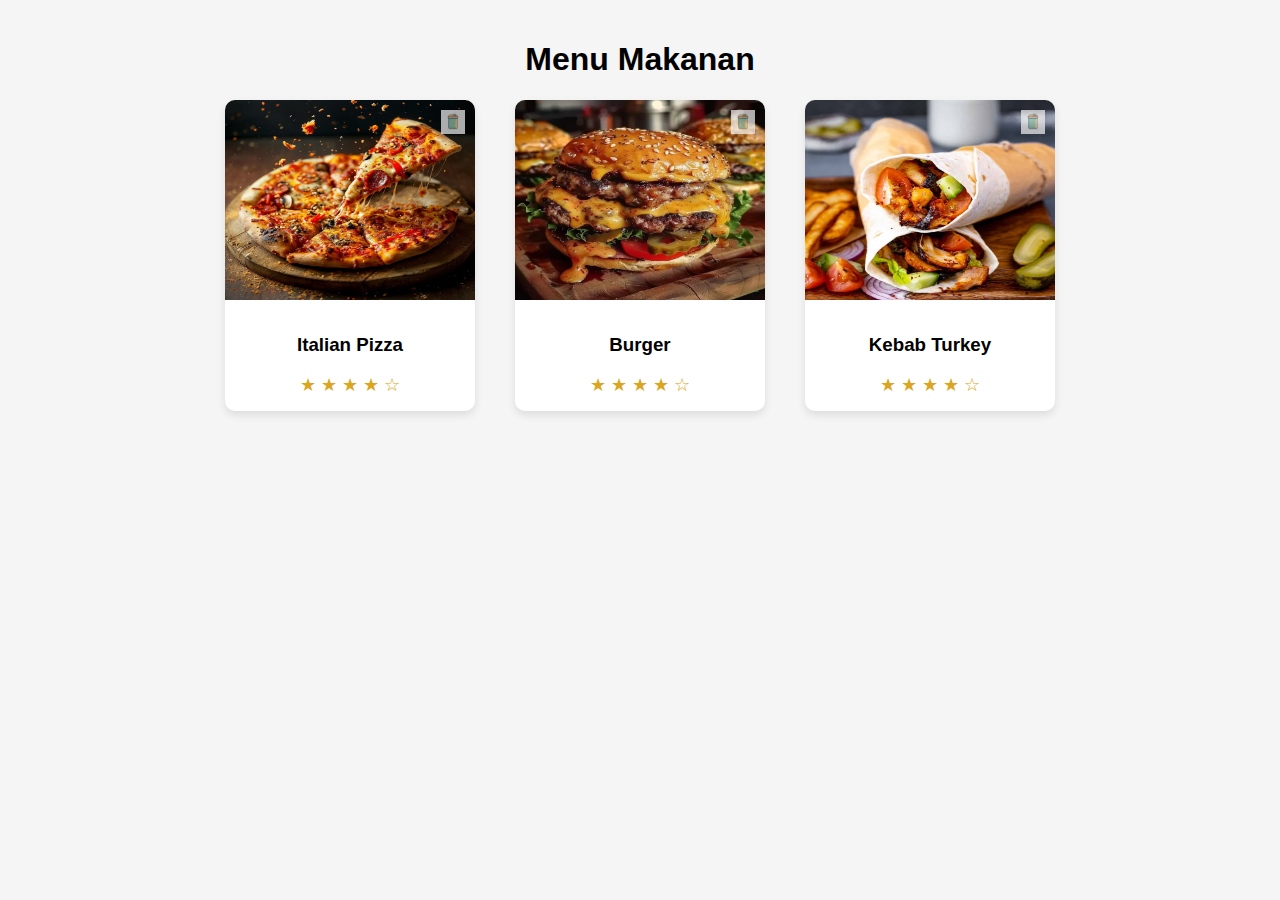
<file: delete.html>
<!DOCTYPE html>
<html lang="id">
<head>
  <meta charset="UTF-8">
  <title>Menu Makanan</title>
  <style>
    body {
      font-family: sans-serif;
      margin: 0;
      padding: 20px;
      background: #f5f5f5;
    }

    .menu-container {
      display: flex;
      justify-content: center;
      gap: 40px;
      flex-wrap: wrap;
    }

    .card {
      background: white;
      border-radius: 10px;
      width: 250px;
      box-shadow: 0 4px 8px rgba(0,0,0,0.1);
      text-align: center;
      position: relative;
      overflow: hidden;
    }

    .card img.placeholder {
      width: 100%;
      height: 200px;
      background: #eee;
      display: flex;
      align-items: center;
      justify-content: center;
      color: #aaa;
      font-size: 20px;
    }

    .card .info {
      padding: 15px;
    }

    .stars {
      color: goldenrod;
      font-size: 18px;
    }

    .delete-icon {
      position: absolute;
      top: 10px;
      right: 10px;
      width: 24px;
      height: 24px;
      cursor: pointer;
      opacity: 0.7;
      transition: opacity 0.2s ease;
    }

    .delete-icon:hover {
      opacity: 1;
    }
  </style>
</head>
<body>

  <h1 style="text-align: center;">Menu Makanan</h1>

  <div class="menu-container">
    <!-- Card Pizza -->
    <div class="card" id="card-pizza">
      <img src="img/food-img/Pizza.jpg" alt="Pizza" class="placeholder">
      <img src="img/delete-icon.png" alt="Hapus" class="delete-icon" onclick="hapusMenu('card-pizza')">
      <div class="info">
        <h3>Italian Pizza</h3>
        <div class="stars">★ ★ ★ ★ ☆</div>
      </div>
    </div>

    <!-- Card Burger -->
    <div class="card" id="card-burger">
      <img src="img/food-img/Burger.jpg" alt="Burger" class="placeholder">
      <img src="img/delete-icon.png" alt="Hapus" class="delete-icon" onclick="hapusMenu('card-burger')">
      <div class="info">
        <h3>Burger</h3>
        <div class="stars">★ ★ ★ ★ ☆</div>
      </div>
    </div>

    <!-- Card Kebab -->
    <div class="card" id="card-kebab">
      <img src="img/food-img/Kebab.jpg" alt="Kebab" class="placeholder">
      <img src="img/delete-icon.png" alt="Hapus" class="delete-icon" onclick="hapusMenu('card-kebab')">
      <div class="info">
        <h3>Kebab Turkey</h3>
        <div class="stars">★ ★ ★ ★ ☆</div>
      </div>
    </div>
  </div>

  <script>
    function hapusMenu(id) {
      const card = document.getElementById(id);
      if (card) {
        card.remove();
      }
    }
  </script>

</body>
</html>
</file>
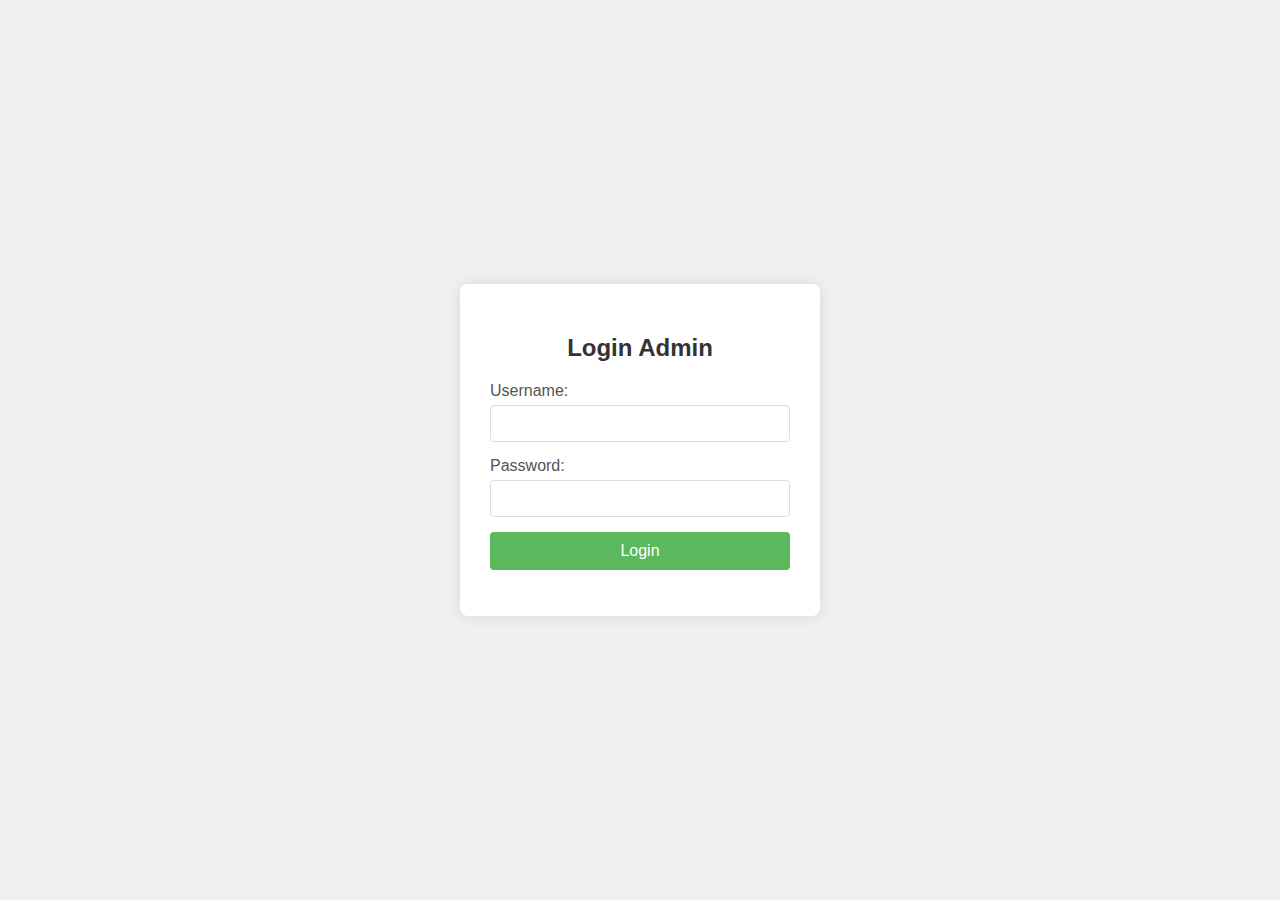
<file: login_admin.html>
<!DOCTYPE html>
<html lang="id">
<head>
    <meta charset="UTF-8">
    <meta name="viewport" content="width=device-width, initial-scale=1.0">
    <title>Login Admin</title>
    <style>
        body { font-family: sans-serif; display: flex; justify-content: center; align-items: center; height: 100vh; background-color: #f0f0f0; margin: 0; }
        .login-container { background-color: white; padding: 30px; border-radius: 8px; box-shadow: 0 0 15px rgba(0,0,0,0.1); width: 300px; }
        h2 { text-align: center; color: #333; margin-bottom: 20px; }
        label { display: block; margin-bottom: 5px; color: #555; }
        input[type="text"], input[type="password"] { width: 100%; padding: 10px; margin-bottom: 15px; border: 1px solid #ddd; border-radius: 4px; box-sizing: border-box; }
        button { width: 100%; padding: 10px; background-color: #5cb85c; color: white; border: none; border-radius: 4px; cursor: pointer; font-size: 16px; }
        button:hover { background-color: #4cae4c; }
        .error-message { color: red; text-align: center; margin-top: 10px; }
    </style>
</head>
<body>
    <div class="login-container">
        <h2>Login Admin</h2>
        <form id="loginForm" action="login_admin.php" method="POST">

            <div>
                <label for="username">Username:</label>
                <input type="text" id="username" name="username" required>
            </div>
            <div>
                <label for="password">Password:</label>
                <input type="password" id="password" name="password" required>
            </div>
            <button type="submit">Login</button>
            
        </form>
        <p id="errorMessage" class="error-message"></p>
    </div>

    
</body>
</html>
</file>
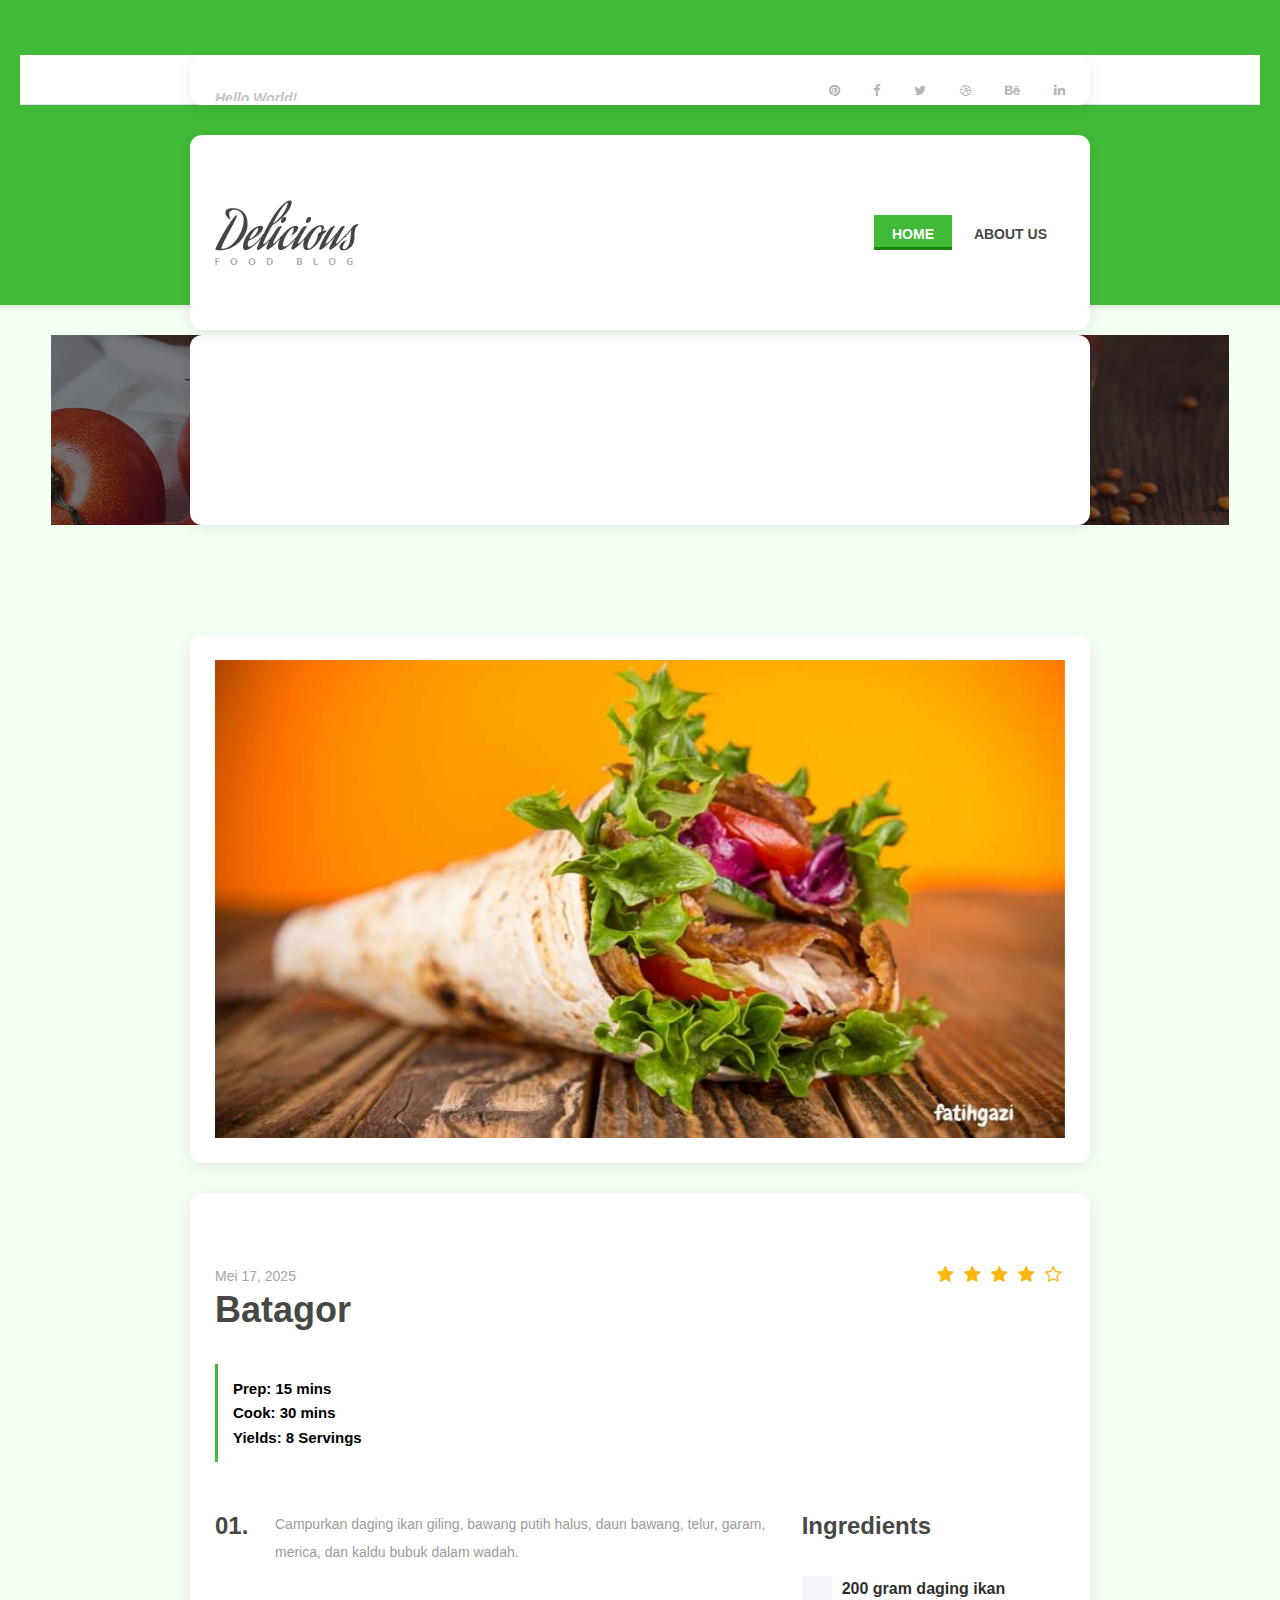
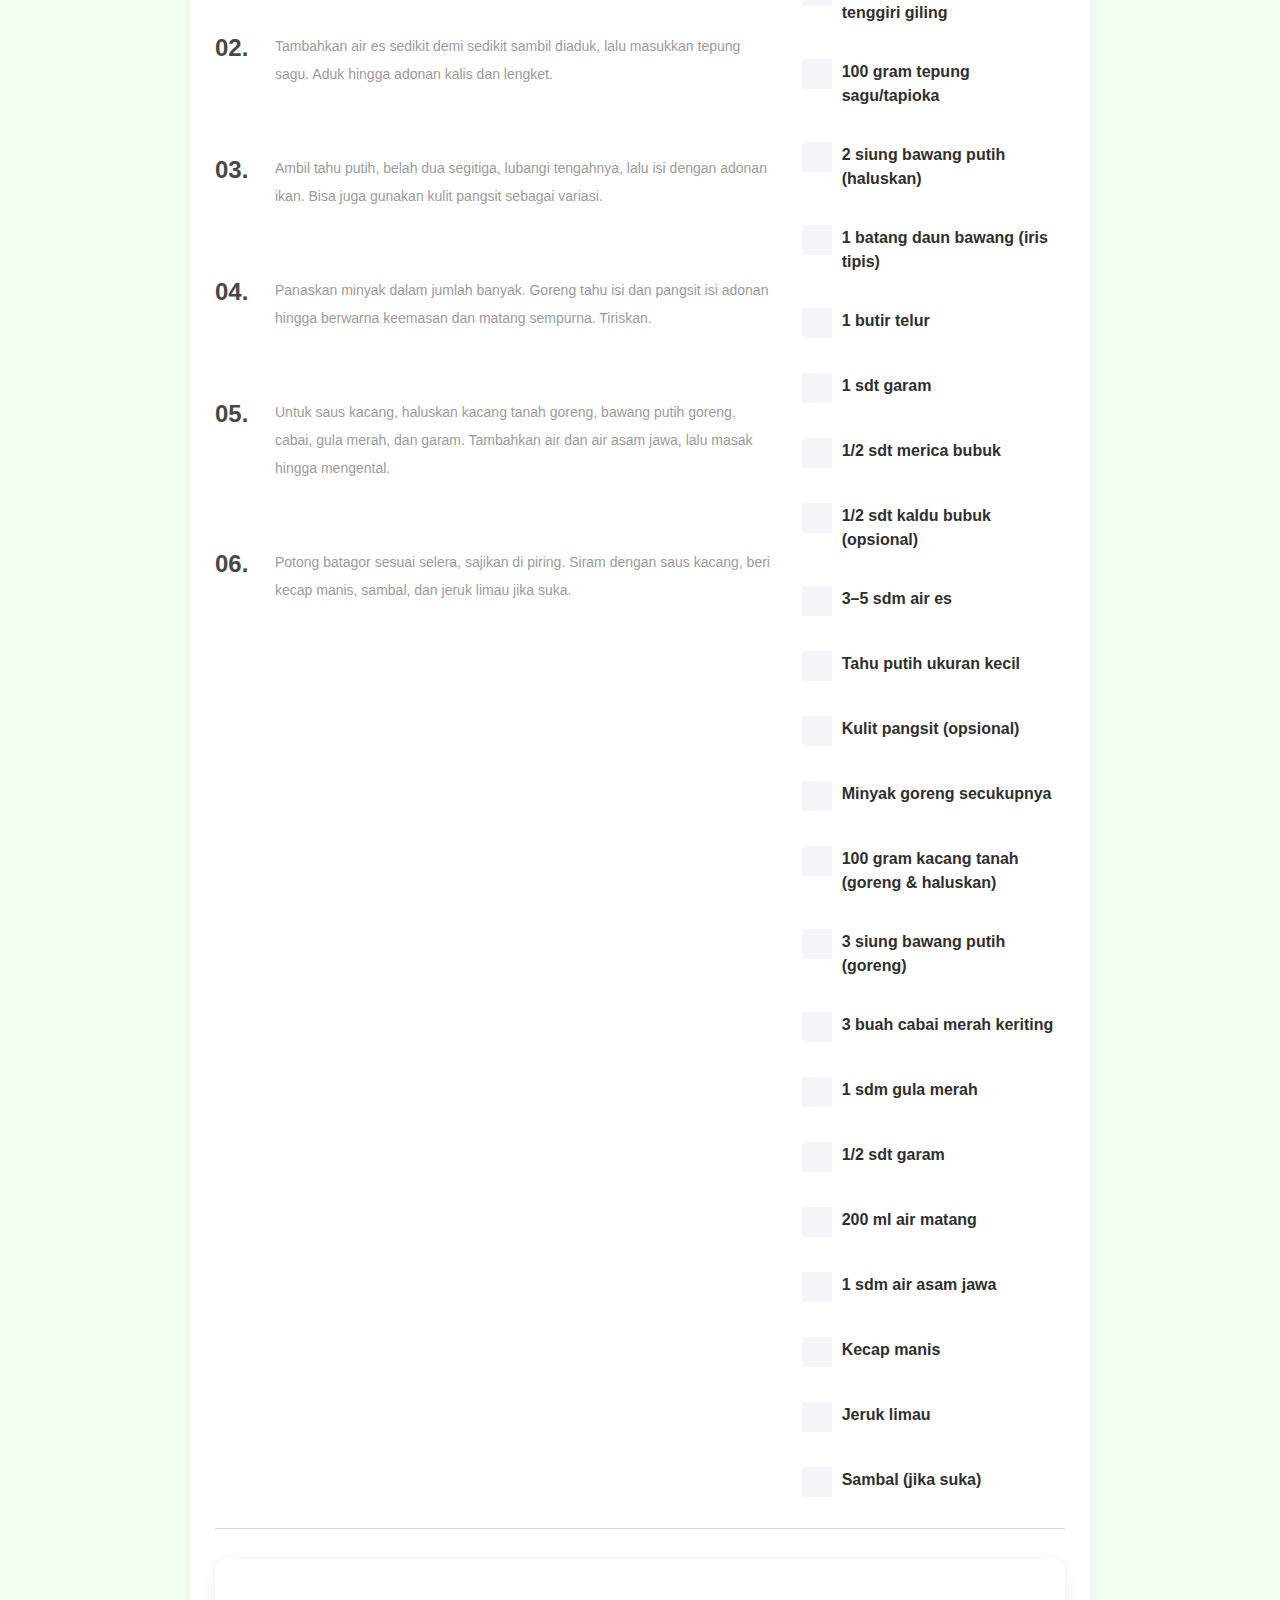
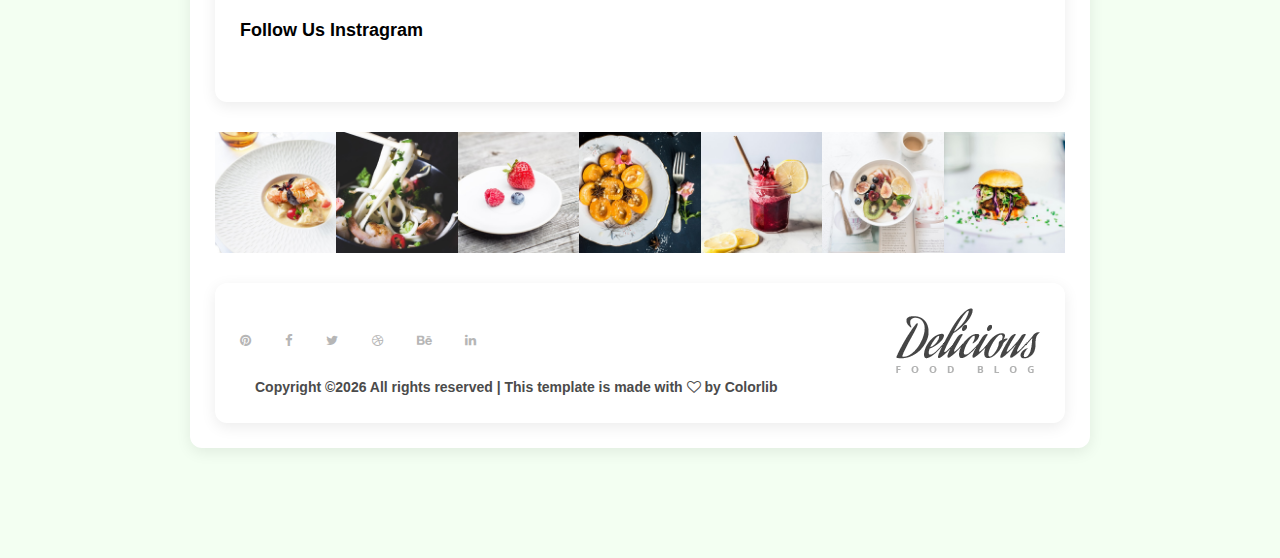
<file: receipe-post_Batagor.html>
<!DOCTYPE html>
<html lang="en">

<head>
    <meta charset="UTF-8">
    <meta name="description" content="">
    <meta http-equiv="X-UA-Compatible" content="IE=edge">
    <meta name="viewport" content="width=device-width, initial-scale=1, shrink-to-fit=no">
    <!-- The above 4 meta tags *must* come first in the head; any other head content must come *after* these tags -->

    <!-- Title -->
    <title>Delicious - Food Blog Template | Receipe Post</title>

    <!-- Favicon -->
    <link rel="icon" href="img/core-img/favicon.ico">

    <!-- Core Stylesheet -->
    <link rel="stylesheet" href="style.css">

</head>

<body>
    <!-- Preloader -->
    <div id="preloader">
        <i class="circle-preloader"></i>
        <img src="img/core-img/salad.png" alt="">
    </div>

    

    <!-- ##### Header Area Start ##### -->
    <header class="header-area">

        <!-- Top Header Area -->
        <div class="top-header-area">
            <div class="container h-100">
                <div class="row h-100 align-items-center justify-content-between">
                    <!-- Breaking News -->
                    <div class="col-12 col-sm-6">
                        <div class="breaking-news">
                            <div id="breakingNewsTicker" class="ticker">
                                <ul>
                                    <li><a href="#">Hello World!</a></li>
                                    <li><a href="#">Welcome to Colorlib Family.</a></li>
                                    <li><a href="#">Hello Delicious!</a></li>
                                </ul>
                            </div>
                        </div>
                    </div>

                    <!-- Top Social Info -->
                    <div class="col-12 col-sm-6">
                        <div class="top-social-info text-right">
                            <a href="#"><i class="fa fa-pinterest" aria-hidden="true"></i></a>
                            <a href="#"><i class="fa fa-facebook" aria-hidden="true"></i></a>
                            <a href="#"><i class="fa fa-twitter" aria-hidden="true"></i></a>
                            <a href="#"><i class="fa fa-dribbble" aria-hidden="true"></i></a>
                            <a href="#"><i class="fa fa-behance" aria-hidden="true"></i></a>
                            <a href="#"><i class="fa fa-linkedin" aria-hidden="true"></i></a>
                        </div>
                    </div>
                </div>
            </div>
        </div>

        <!-- Navbar Area -->
        <div class="delicious-main-menu">
            <div class="classy-nav-container breakpoint-off">
                <div class="container">
                    <!-- Menu -->
                    <nav class="classy-navbar justify-content-between" id="deliciousNav">

                        <!-- Logo -->
                        <a class="nav-brand" href="index.html"><img src="img/core-img/logo.png" alt=""></a>

                        <!-- Navbar Toggler -->
                        <div class="classy-navbar-toggler">
                            <span class="navbarToggler"><span></span><span></span><span></span></span>
                        </div>

                        <!-- Menu -->
                        <div class="classy-menu">

                            <!-- close btn -->
                            <div class="classycloseIcon">
                                <div class="cross-wrap"><span class="top"></span><span class="bottom"></span></div>
                            </div>

                            <!-- Nav Start -->
                            <div class="classynav">
                                <ul>
                                    <li class="active"><a href="index.html">Home</a></li>
                                    
                                   
                                    

                                    <li><a href="about.html">About us</a></li>
                                </ul>

                                

                            </div>
                            <!-- Nav End -->
                        </div>
                    </nav>
                </div>
            </div>
        </div>
    </header>
    <!-- ##### Header Area End ##### -->

    <!-- ##### Breadcumb Area Start ##### -->
    <div class="breadcumb-area bg-img bg-overlay" style="background-image: url(img/bg-img/breadcumb3.jpg);">
        <div class="container h-100">
            <div class="row h-100 align-items-center">
                <div class="col-12">
                    <div class="breadcumb-text text-center">
                        <h2>Recipe</h2>
                    </div>
                </div>
            </div>
        </div>
    </div>
    <!-- ##### Breadcumb Area End ##### -->

    <div class="receipe-post-area section-padding-80">  

        <!-- Receipe Slider -->
        <div class="container">
            <div class="row">
                <div class="col-12">
                    <div class="receipe-slider owl-carousel">
                        <img src="img/resep-img/kebab1.jpg" alt="">
                        <img src="img/resep-img/kebab1.jpg" alt="">
                        <img src="img/resep-img/kebab1.jpg" alt="">
                    </div>
                </div>
            </div>
        </div>

        <!-- Receipe Content Area -->
        <div class="receipe-content-area">
            <div class="container">

                <div class="row">
                    <div class="col-12 col-md-8">
                        <div class="receipe-headline my-5">
                            <span>Mei 17, 2025</span>
                            <h2>Batagor</h2>
                            <div class="receipe-duration">
                                <h6>Prep: 15 mins</h6>
                                <h6>Cook: 30 mins</h6>
                                <h6>Yields: 8 Servings</h6>
                            </div>
                        </div>
                    </div>

                    <div class="col-12 col-md-4">
                        <div class="receipe-ratings text-right my-5">
                            <div class="ratings">
                                <i class="fa fa-star" aria-hidden="true"></i>
                                <i class="fa fa-star" aria-hidden="true"></i>
                                <i class="fa fa-star" aria-hidden="true"></i>
                                <i class="fa fa-star" aria-hidden="true"></i>
                                <i class="fa fa-star-o" aria-hidden="true"></i>
                            </div>
                            
                        </div>
                    </div>
                </div>

                <div class="row">
                    <div class="col-12 col-lg-8">
                   <!-- Single Preparation Step -->
                        <div class="single-preparation-step d-flex">
                            <h4>01.</h4>
                            <p>Campurkan daging ikan giling, bawang putih halus, daun bawang, telur, garam, merica, dan kaldu bubuk dalam wadah.</p>
                        </div>
                        <div class="single-preparation-step d-flex">
                            <h4>02.</h4>
                            <p>Tambahkan air es sedikit demi sedikit sambil diaduk, lalu masukkan tepung sagu. Aduk hingga adonan kalis dan lengket.</p>
                        </div>
                        <div class="single-preparation-step d-flex">
                            <h4>03.</h4>
                            <p>Ambil tahu putih, belah dua segitiga, lubangi tengahnya, lalu isi dengan adonan ikan. Bisa juga gunakan kulit pangsit sebagai variasi.</p>
                        </div>
                        <div class="single-preparation-step d-flex">
                            <h4>04.</h4>
                            <p>Panaskan minyak dalam jumlah banyak. Goreng tahu isi dan pangsit isi adonan hingga berwarna keemasan dan matang sempurna. Tiriskan.</p>
                        </div>
                        <div class="single-preparation-step d-flex">
                            <h4>05.</h4>
                            <p>Untuk saus kacang, haluskan kacang tanah goreng, bawang putih goreng, cabai, gula merah, dan garam. Tambahkan air dan air asam jawa, lalu masak hingga mengental.</p>
                        </div>
                        <div class="single-preparation-step d-flex">
                            <h4>06.</h4>
                            <p>Potong batagor sesuai selera, sajikan di piring. Siram dengan saus kacang, beri kecap manis, sambal, dan jeruk limau jika suka.</p>
                        </div>
                        </div>
                         
                    <!-- Ingredients -->
                    <div class="col-12 col-lg-4">
                        <div class="ingredients">
                            <h4>Ingredients</h4>
                                                        <!-- Custom Checkbox -->
                            <div class="custom-control custom-checkbox">
                                <input type="checkbox" class="custom-control-input" id="customCheck1">
                                <label class="custom-control-label" for="customCheck1">200 gram daging ikan tenggiri giling</label>
                            </div>
                            <div class="custom-control custom-checkbox">
                                <input type="checkbox" class="custom-control-input" id="customCheck2">
                                <label class="custom-control-label" for="customCheck2">100 gram tepung sagu/tapioka</label>
                            </div>
                            <div class="custom-control custom-checkbox">
                                <input type="checkbox" class="custom-control-input" id="customCheck3">
                                <label class="custom-control-label" for="customCheck3">2 siung bawang putih (haluskan)</label>
                            </div>
                            <div class="custom-control custom-checkbox">
                                <input type="checkbox" class="custom-control-input" id="customCheck4">
                                <label class="custom-control-label" for="customCheck4">1 batang daun bawang (iris tipis)</label>
                            </div>
                            <div class="custom-control custom-checkbox">
                                <input type="checkbox" class="custom-control-input" id="customCheck5">
                                <label class="custom-control-label" for="customCheck5">1 butir telur</label>
                            </div>
                            <div class="custom-control custom-checkbox">
                                <input type="checkbox" class="custom-control-input" id="customCheck6">
                                <label class="custom-control-label" for="customCheck6">1 sdt garam</label>
                            </div>
                            <div class="custom-control custom-checkbox">
                                <input type="checkbox" class="custom-control-input" id="customCheck7">
                                <label class="custom-control-label" for="customCheck7">1/2 sdt merica bubuk</label>
                            </div>
                            <div class="custom-control custom-checkbox">
                                <input type="checkbox" class="custom-control-input" id="customCheck8">
                                <label class="custom-control-label" for="customCheck8">1/2 sdt kaldu bubuk (opsional)</label>
                            </div>
                            <div class="custom-control custom-checkbox">
                                <input type="checkbox" class="custom-control-input" id="customCheck9">
                                <label class="custom-control-label" for="customCheck9">3–5 sdm air es</label>
                            </div>
                            <div class="custom-control custom-checkbox">
                                <input type="checkbox" class="custom-control-input" id="customCheck10">
                                <label class="custom-control-label" for="customCheck10">Tahu putih ukuran kecil</label>
                            </div>
                            <div class="custom-control custom-checkbox">
                                <input type="checkbox" class="custom-control-input" id="customCheck11">
                                <label class="custom-control-label" for="customCheck11">Kulit pangsit (opsional)</label>
                            </div>
                            <div class="custom-control custom-checkbox">
                                <input type="checkbox" class="custom-control-input" id="customCheck12">
                                <label class="custom-control-label" for="customCheck12">Minyak goreng secukupnya</label>
                            </div>
                            <!-- Bahan saus kacang -->
                            <div class="custom-control custom-checkbox mt-3">
                                <input type="checkbox" class="custom-control-input" id="customCheck13">
                                <label class="custom-control-label" for="customCheck13">100 gram kacang tanah (goreng & haluskan)</label>
                            </div>
                            <div class="custom-control custom-checkbox">
                                <input type="checkbox" class="custom-control-input" id="customCheck14">
                                <label class="custom-control-label" for="customCheck14">3 siung bawang putih (goreng)</label>
                            </div>
                            <div class="custom-control custom-checkbox">
                                <input type="checkbox" class="custom-control-input" id="customCheck15">
                                <label class="custom-control-label" for="customCheck15">3 buah cabai merah keriting</label>
                            </div>
                            <div class="custom-control custom-checkbox">
                                <input type="checkbox" class="custom-control-input" id="customCheck16">
                                <label class="custom-control-label" for="customCheck16">1 sdm gula merah</label>
                            </div>
                            <div class="custom-control custom-checkbox">
                                <input type="checkbox" class="custom-control-input" id="customCheck17">
                                <label class="custom-control-label" for="customCheck17">1/2 sdt garam</label>
                            </div>
                            <div class="custom-control custom-checkbox">
                                <input type="checkbox" class="custom-control-input" id="customCheck18">
                                <label class="custom-control-label" for="customCheck18">200 ml air matang</label>
                            </div>
                            <div class="custom-control custom-checkbox">
                                <input type="checkbox" class="custom-control-input" id="customCheck19">
                                <label class="custom-control-label" for="customCheck19">1 sdm air asam jawa</label>
                            </div>
                            <!-- Topping -->
                            <div class="custom-control custom-checkbox mt-3">
                                <input type="checkbox" class="custom-control-input" id="customCheck20">
                                <label class="custom-control-label" for="customCheck20">Kecap manis</label>
                            </div>
                            <div class="custom-control custom-checkbox">
                                <input type="checkbox" class="custom-control-input" id="customCheck21">
                                <label class="custom-control-label" for="customCheck21">Jeruk limau</label>
                            </div>
                            <div class="custom-control custom-checkbox">
                                <input type="checkbox" class="custom-control-input" id="customCheck22">
                                <label class="custom-control-label" for="customCheck22">Sambal (jika suka)</label>
                            </div>
                        </div>
                    </div>
                </div>


                

    <!-- ##### Follow Us Instagram Area Start ##### -->
    <div class="follow-us-instagram">
        <div class="container">
            <div class="row">
                <div class="col-12">
                    <h5>Follow Us Instragram</h5>
                </div>
            </div>
        </div>
        <!-- Instagram Feeds -->
        <div class="insta-feeds d-flex flex-wrap">
            <!-- Single Insta Feeds -->
            <div class="single-insta-feeds">
                <img src="img/bg-img/insta1.jpg" alt="">
                <!-- Icon -->
                <div class="insta-icon">
                    <a href="#"><i class="fa fa-instagram" aria-hidden="true"></i></a>
                </div>
            </div>

            <!-- Single Insta Feeds -->
            <div class="single-insta-feeds">
                <img src="img/bg-img/insta2.jpg" alt="">
                <!-- Icon -->
                <div class="insta-icon">
                    <a href="#"><i class="fa fa-instagram" aria-hidden="true"></i></a>
                </div>
            </div>

            <!-- Single Insta Feeds -->
            <div class="single-insta-feeds">
                <img src="img/bg-img/insta3.jpg" alt="">
                <!-- Icon -->
                <div class="insta-icon">
                    <a href="#"><i class="fa fa-instagram" aria-hidden="true"></i></a>
                </div>
            </div>

            <!-- Single Insta Feeds -->
            <div class="single-insta-feeds">
                <img src="img/bg-img/insta4.jpg" alt="">
                <!-- Icon -->
                <div class="insta-icon">
                    <a href="#"><i class="fa fa-instagram" aria-hidden="true"></i></a>
                </div>
            </div>

            <!-- Single Insta Feeds -->
            <div class="single-insta-feeds">
                <img src="img/bg-img/insta5.jpg" alt="">
                <!-- Icon -->
                <div class="insta-icon">
                    <a href="#"><i class="fa fa-instagram" aria-hidden="true"></i></a>
                </div>
            </div>

            <!-- Single Insta Feeds -->
            <div class="single-insta-feeds">
                <img src="img/bg-img/insta6.jpg" alt="">
                <!-- Icon -->
                <div class="insta-icon">
                    <a href="#"><i class="fa fa-instagram" aria-hidden="true"></i></a>
                </div>
            </div>

            <!-- Single Insta Feeds -->
            <div class="single-insta-feeds">
                <img src="img/bg-img/insta7.jpg" alt="">
                <!-- Icon -->
                <div class="insta-icon">
                    <a href="#"><i class="fa fa-instagram" aria-hidden="true"></i></a>
                </div>
            </div>
        </div>
    </div>
    <!-- ##### Follow Us Instagram Area End ##### -->

    <!-- ##### Footer Area Start ##### -->
    <footer class="footer-area">
        <div class="container h-100">
            <div class="row h-100">
                <div class="col-12 h-100 d-flex flex-wrap align-items-center justify-content-between">
                    <!-- Footer Social Info -->
                    <div class="footer-social-info text-right">
                        <a href="#"><i class="fa fa-pinterest" aria-hidden="true"></i></a>
                        <a href="#"><i class="fa fa-facebook" aria-hidden="true"></i></a>
                        <a href="#"><i class="fa fa-twitter" aria-hidden="true"></i></a>
                        <a href="#"><i class="fa fa-dribbble" aria-hidden="true"></i></a>
                        <a href="#"><i class="fa fa-behance" aria-hidden="true"></i></a>
                        <a href="#"><i class="fa fa-linkedin" aria-hidden="true"></i></a>
                    </div>
                    <!-- Footer Logo -->
                    <div class="footer-logo">
                        <a href="index.html"><img src="img/core-img/logo.png" alt=""></a>
                    </div>
                    <!-- Copywrite -->
                    <p><!-- Link back to Colorlib can't be removed. Template is licensed under CC BY 3.0. -->
Copyright &copy;<script>document.write(new Date().getFullYear());</script> All rights reserved | This template is made with <i class="fa fa-heart-o" aria-hidden="true"></i> by <a href="https://colorlib.com" target="_blank">Colorlib</a>
<!-- Link back to Colorlib can't be removed. Template is licensed under CC BY 3.0. --></p>
                </div>
            </div>
        </div>
    </footer>
    <!-- ##### Footer Area Start ##### -->

    <!-- ##### All Javascript Files ##### -->
    <!-- jQuery-2.2.4 js -->
    <script src="js/jquery/jquery-2.2.4.min.js"></script>
    <!-- Popper js -->
    <script src="js/bootstrap/popper.min.js"></script>
    <!-- Bootstrap js -->
    <script src="js/bootstrap/bootstrap.min.js"></script>
    <!-- All Plugins js -->
    <script src="js/plugins/plugins.js"></script>
    <!-- Active js -->
    <script src="js/active.js"></script>
</body>

</html>
</file>
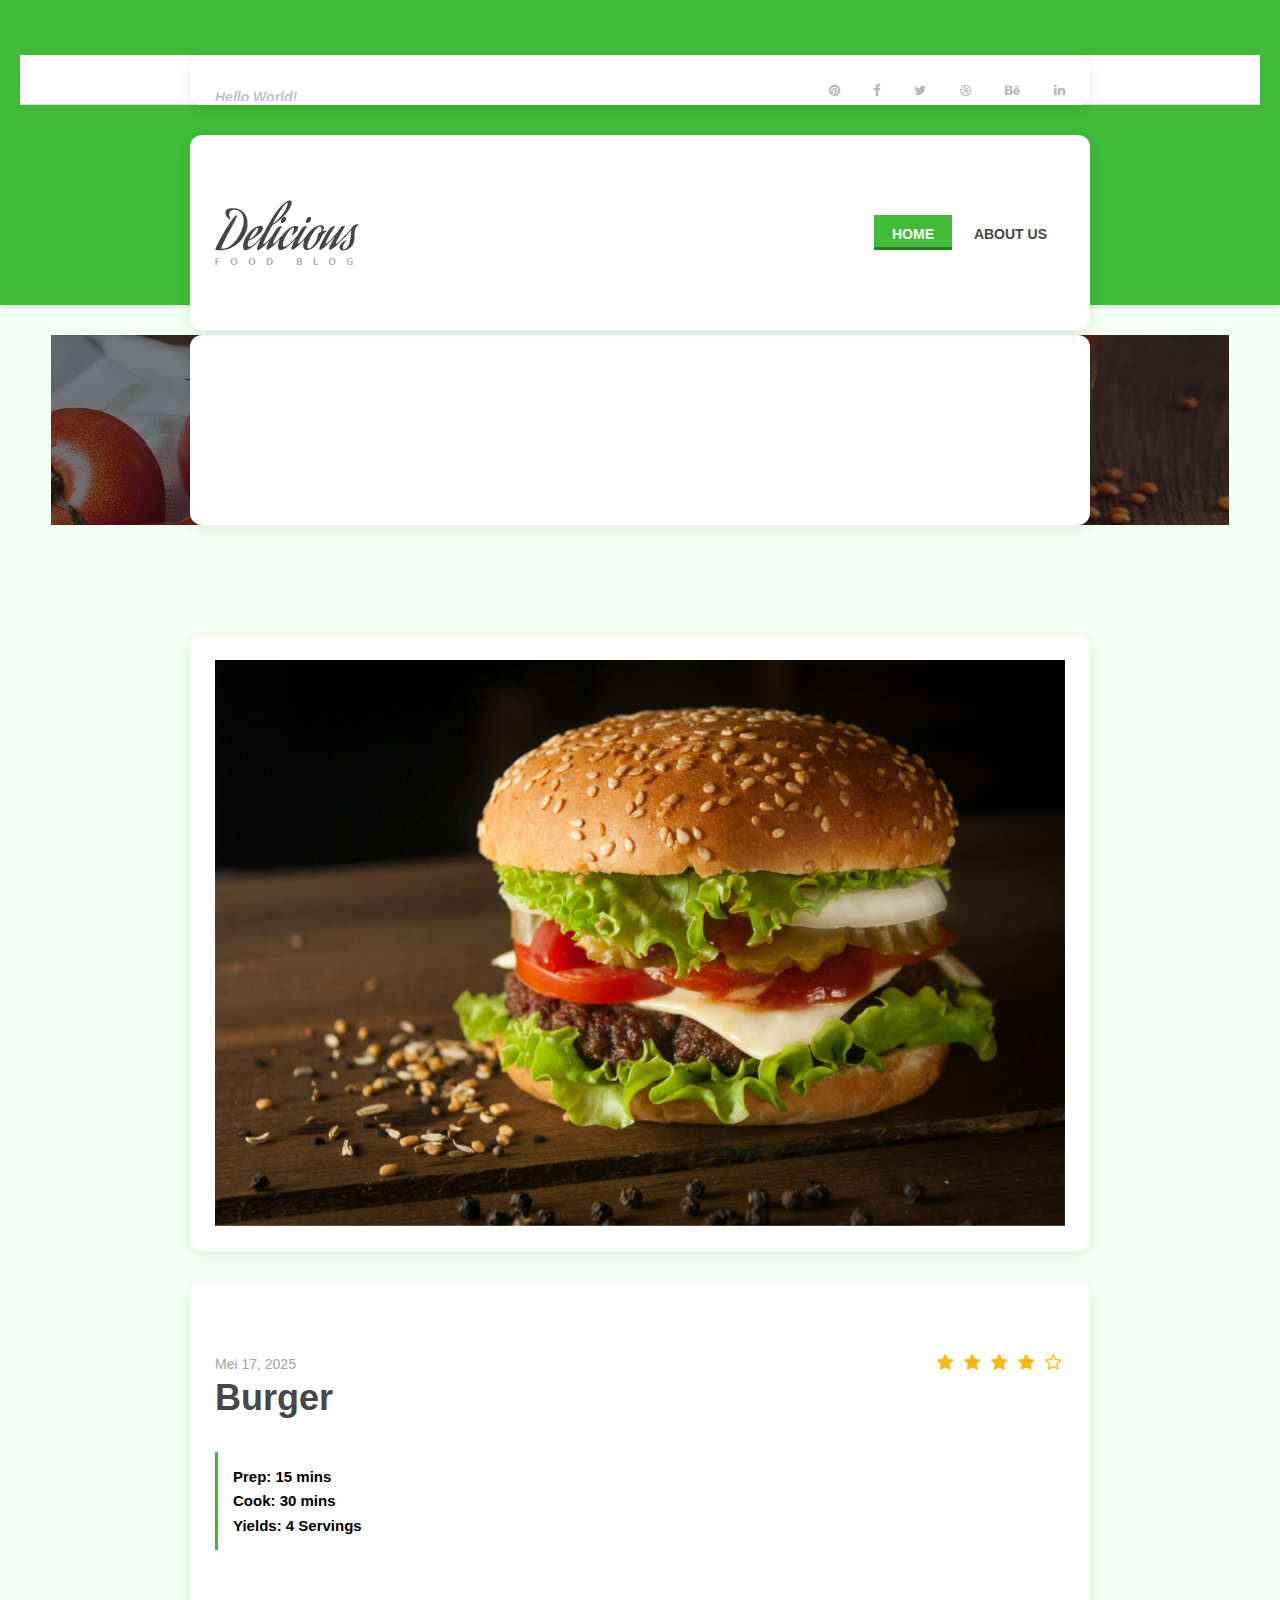
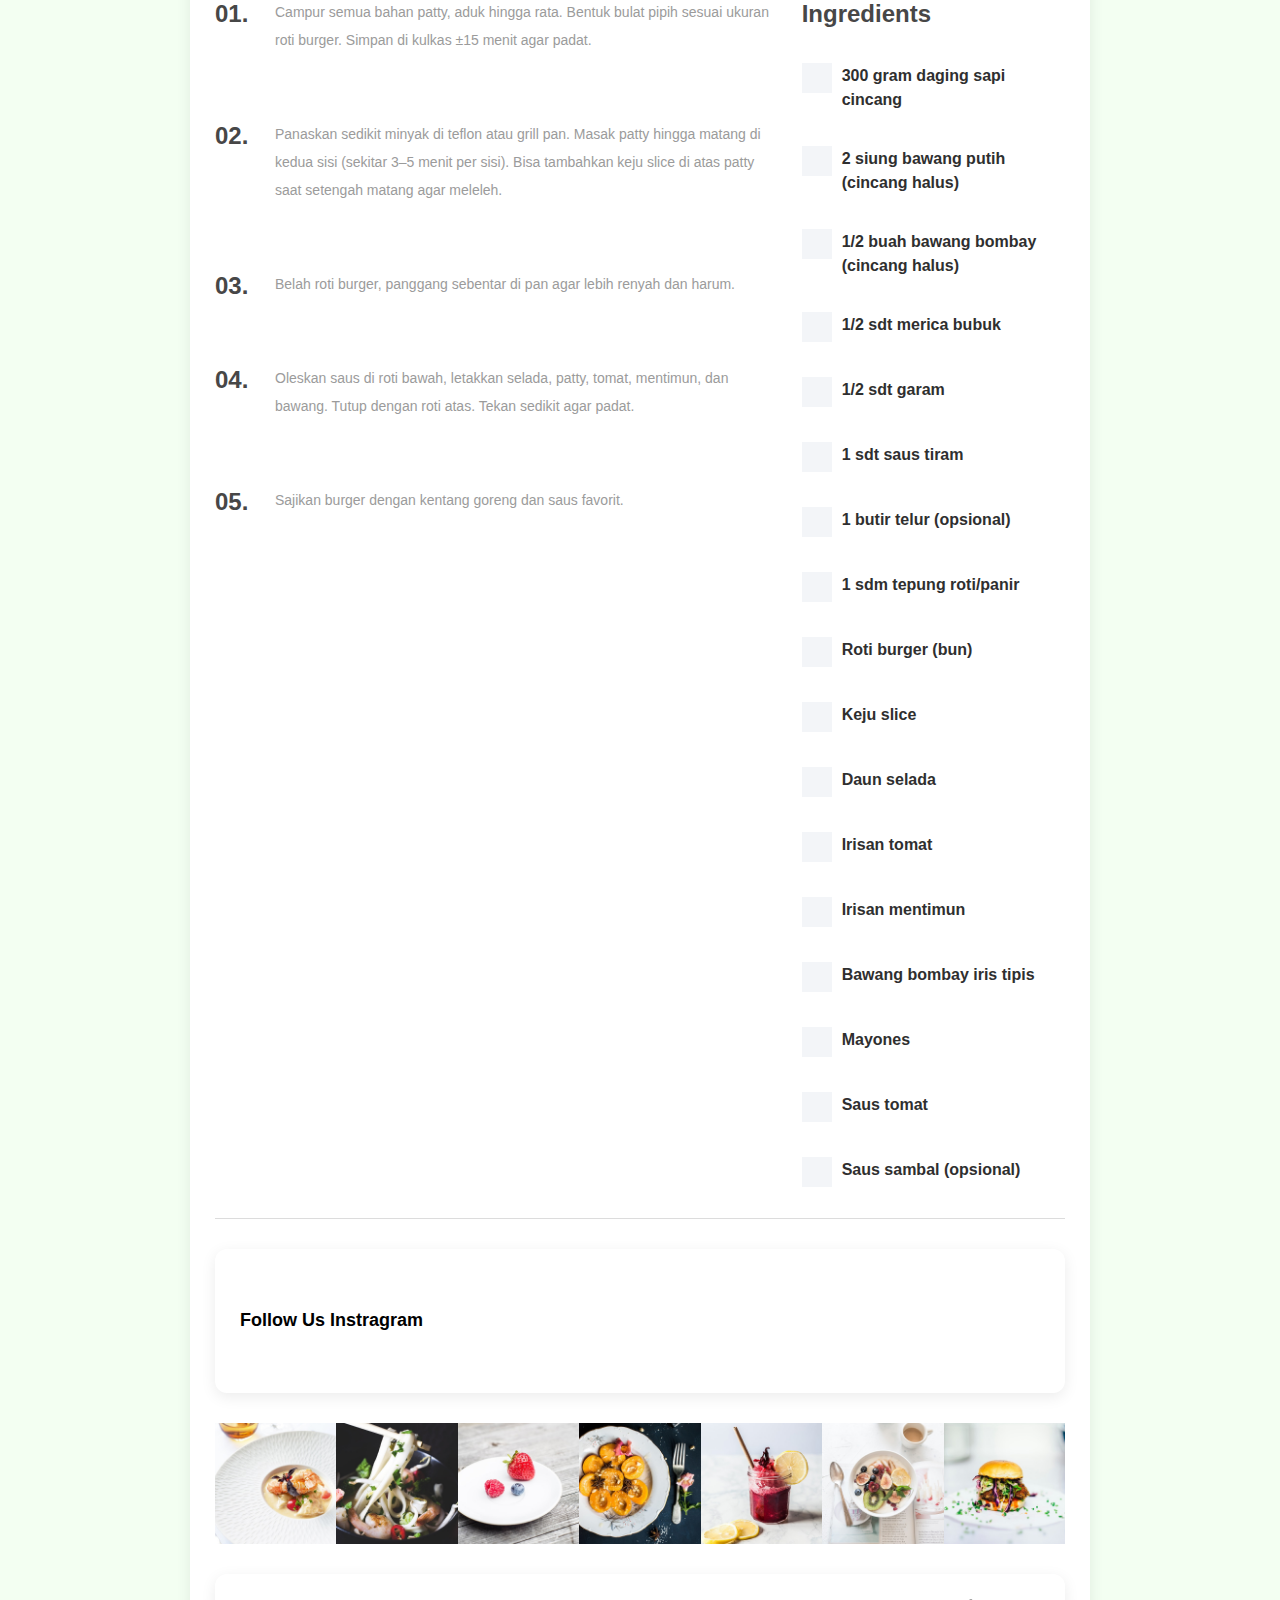
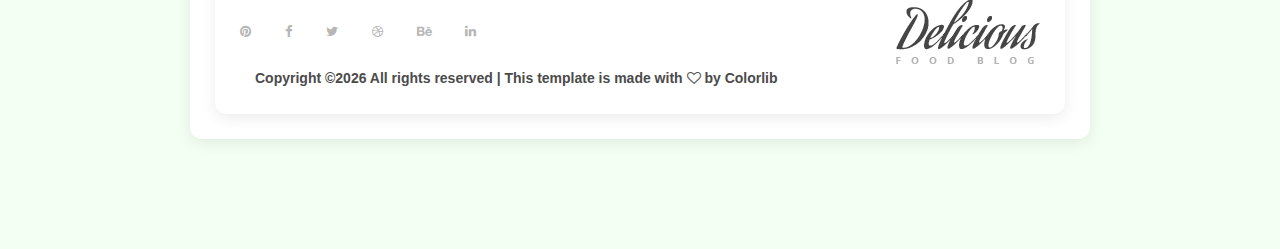
<file: receipe-post_Burger.html>
<!DOCTYPE html>
<html lang="en">

<head>
    <meta charset="UTF-8">
    <meta name="description" content="">
    <meta http-equiv="X-UA-Compatible" content="IE=edge">
    <meta name="viewport" content="width=device-width, initial-scale=1, shrink-to-fit=no">
    <!-- The above 4 meta tags *must* come first in the head; any other head content must come *after* these tags -->

    <!-- Title -->
    <title>Delicious - Food Blog Template | Receipe Post</title>

    <!-- Favicon -->
    <link rel="icon" href="img/core-img/favicon.ico">

    <!-- Core Stylesheet -->
    <link rel="stylesheet" href="style.css">

</head>

<body>
    <!-- Preloader -->
    <div id="preloader">
        <i class="circle-preloader"></i>
        <img src="img/core-img/salad.png" alt="">
    </div>

   


    <!-- ##### Header Area Start ##### -->
    <header class="header-area">

        <!-- Top Header Area -->
        <div class="top-header-area">
            <div class="container h-100">
                <div class="row h-100 align-items-center justify-content-between">
                    <!-- Breaking News -->
                    <div class="col-12 col-sm-6">
                        <div class="breaking-news">
                            <div id="breakingNewsTicker" class="ticker">
                                <ul>
                                    <li><a href="#">Hello World!</a></li>
                                    <li><a href="#">Welcome to Colorlib Family.</a></li>
                                    <li><a href="#">Hello Delicious!</a></li>
                                </ul>
                            </div>
                        </div>
                    </div>

                    <!-- Top Social Info -->
                    <div class="col-12 col-sm-6">
                        <div class="top-social-info text-right">
                            <a href="#"><i class="fa fa-pinterest" aria-hidden="true"></i></a>
                            <a href="#"><i class="fa fa-facebook" aria-hidden="true"></i></a>
                            <a href="#"><i class="fa fa-twitter" aria-hidden="true"></i></a>
                            <a href="#"><i class="fa fa-dribbble" aria-hidden="true"></i></a>
                            <a href="#"><i class="fa fa-behance" aria-hidden="true"></i></a>
                            <a href="#"><i class="fa fa-linkedin" aria-hidden="true"></i></a>
                        </div>
                    </div>
                </div>
            </div>
        </div>

        <!-- Navbar Area -->
        <div class="delicious-main-menu">
            <div class="classy-nav-container breakpoint-off">
                <div class="container">
                    <!-- Menu -->
                    <nav class="classy-navbar justify-content-between" id="deliciousNav">

                        <!-- Logo -->
                        <a class="nav-brand" href="index.html"><img src="img/core-img/logo.png" alt=""></a>

                        <!-- Navbar Toggler -->
                        <div class="classy-navbar-toggler">
                            <span class="navbarToggler"><span></span><span></span><span></span></span>
                        </div>

                        <!-- Menu -->
                        <div class="classy-menu">

                            <!-- close btn -->
                            <div class="classycloseIcon">
                                <div class="cross-wrap"><span class="top"></span><span class="bottom"></span></div>
                            </div>

                            <!-- Nav Start -->
                            <div class="classynav">
                                <ul>
                                    <li class="active"><a href="index.html">Home</a></li>
                                    
                                   
                                   

                                    <li><a href="about.html">About us</a></li>
                                </ul>

                                

                            </div>
                            <!-- Nav End -->
                        </div>
                    </nav>
                </div>
            </div>
        </div>
    </header>
    <!-- ##### Header Area End ##### -->

    <!-- ##### Breadcumb Area Start ##### -->
    <div class="breadcumb-area bg-img bg-overlay" style="background-image: url(img/bg-img/breadcumb3.jpg);">
        <div class="container h-100">
            <div class="row h-100 align-items-center">
                <div class="col-12">
                    <div class="breadcumb-text text-center">
                        <h2>Recipe</h2>
                    </div>
                </div>
            </div>
        </div>
    </div>
    <!-- ##### Breadcumb Area End ##### -->

    <div class="receipe-post-area section-padding-80">

        <!-- Receipe Post Search -->
       

        <!-- Receipe Slider -->
        <div class="container">
            <div class="row">
                <div class="col-12">
                    <div class="receipe-slider owl-carousel">
                        <img src="img/resep-img/burger1.jpg" alt="">
                        <img src="img/resep-img/burger1.jpg" alt="">
                        <img src="img/resep-img/burger1.jpg" alt="">
                    </div>
                </div>
            </div>
        </div>

        <!-- Receipe Content Area -->
        <div class="receipe-content-area">
            <div class="container">

                <div class="row">
                    <div class="col-12 col-md-8">
                        <div class="receipe-headline my-5">
                            <span>Mei 17, 2025</span>
                            <h2>Burger</h2>
                            <div class="receipe-duration">
                                <h6>Prep: 15 mins</h6>
                                <h6>Cook: 30 mins</h6>
                                <h6>Yields: 4 Servings</h6>
                            </div>
                        </div>
                    </div>

                    <div class="col-12 col-md-4">
                        <div class="receipe-ratings text-right my-5">
                            <div class="ratings">
                                <i class="fa fa-star" aria-hidden="true"></i>
                                <i class="fa fa-star" aria-hidden="true"></i>
                                <i class="fa fa-star" aria-hidden="true"></i>
                                <i class="fa fa-star" aria-hidden="true"></i>
                                <i class="fa fa-star-o" aria-hidden="true"></i>
                            </div>
                           
                        </div>
                    </div>
                </div>

                <div class="row">
                    <div class="col-12 col-lg-8">
                        <!-- Single Preparation Step -->
                        <div class="single-preparation-step d-flex">
                            <h4>01.</h4>
                            <p>Campur semua bahan patty, aduk hingga rata. Bentuk bulat pipih sesuai ukuran roti burger. Simpan di kulkas ±15 menit agar padat. </p>
                        </div>
                        <!-- Single Preparation Step -->
                        <div class="single-preparation-step d-flex">
                            <h4>02.</h4>
                            <p>Panaskan sedikit minyak di teflon atau grill pan. Masak patty hingga matang di kedua sisi (sekitar 3–5 menit per sisi). Bisa tambahkan keju slice di atas patty saat setengah matang agar meleleh. </p>
                        </div>
                        <!-- Single Preparation Step -->
                        <div class="single-preparation-step d-flex">
                            <h4>03.</h4>
                            <p>Belah roti burger, panggang sebentar di pan agar lebih renyah dan harum.</p>
                        </div>
                        <!-- Single Preparation Step -->
                        <div class="single-preparation-step d-flex">
                            <h4>04.</h4>
                            <p>Oleskan saus di roti bawah, letakkan selada, patty, tomat, mentimun, dan bawang. Tutup dengan roti atas. Tekan sedikit agar padat.</p>
                        </div>
                         <!-- Single Preparation Step -->
                        <div class="single-preparation-step d-flex">
                            <h4>05.</h4>
                            <p>Sajikan burger dengan kentang goreng dan saus favorit.</p>
                        </div>
                        </div>

                   <!-- Ingredients -->
                    <div class="col-12 col-lg-4">
                        <div class="ingredients">
                            <h4>Ingredients</h4>

                            <!-- Custom Checkbox -->
                            <div class="custom-control custom-checkbox">
                                <input type="checkbox" class="custom-control-input" id="customCheck1">
                                <label class="custom-control-label" for="customCheck1">300 gram daging sapi cincang</label>
                            </div>
                            <div class="custom-control custom-checkbox">
                                <input type="checkbox" class="custom-control-input" id="customCheck2">
                                <label class="custom-control-label" for="customCheck2">2 siung bawang putih (cincang halus)</label>
                            </div>
                            <div class="custom-control custom-checkbox">
                                <input type="checkbox" class="custom-control-input" id="customCheck3">
                                <label class="custom-control-label" for="customCheck3">1/2 buah bawang bombay (cincang halus)</label>
                            </div>
                            <div class="custom-control custom-checkbox">
                                <input type="checkbox" class="custom-control-input" id="customCheck4">
                                <label class="custom-control-label" for="customCheck4">1/2 sdt merica bubuk</label>
                            </div>
                            <div class="custom-control custom-checkbox">
                                <input type="checkbox" class="custom-control-input" id="customCheck5">
                                <label class="custom-control-label" for="customCheck5">1/2 sdt garam</label>
                            </div>
                            <div class="custom-control custom-checkbox">
                                <input type="checkbox" class="custom-control-input" id="customCheck6">
                                <label class="custom-control-label" for="customCheck6">1 sdt saus tiram</label>
                            </div>
                            <div class="custom-control custom-checkbox">
                                <input type="checkbox" class="custom-control-input" id="customCheck7">
                                <label class="custom-control-label" for="customCheck7">1 butir telur (opsional)</label>
                            </div>
                            <div class="custom-control custom-checkbox">
                                <input type="checkbox" class="custom-control-input" id="customCheck8">
                                <label class="custom-control-label" for="customCheck8">1 sdm tepung roti/panir</label>
                            </div>
                            <div class="custom-control custom-checkbox">
                                <input type="checkbox" class="custom-control-input" id="customCheck9">
                                <label class="custom-control-label" for="customCheck9">Roti burger (bun)</label>
                            </div>
                            <div class="custom-control custom-checkbox">
                                <input type="checkbox" class="custom-control-input" id="customCheck10">
                                <label class="custom-control-label" for="customCheck10">Keju slice</label>
                            </div>
                            <div class="custom-control custom-checkbox">
                                <input type="checkbox" class="custom-control-input" id="customCheck11">
                                <label class="custom-control-label" for="customCheck11">Daun selada</label>
                            </div>
                            <div class="custom-control custom-checkbox">
                                <input type="checkbox" class="custom-control-input" id="customCheck12">
                                <label class="custom-control-label" for="customCheck12">Irisan tomat</label>
                            </div>
                            <div class="custom-control custom-checkbox">
                                <input type="checkbox" class="custom-control-input" id="customCheck13">
                                <label class="custom-control-label" for="customCheck13">Irisan mentimun</label>
                            </div>
                            <div class="custom-control custom-checkbox">
                                <input type="checkbox" class="custom-control-input" id="customCheck14">
                                <label class="custom-control-label" for="customCheck14">Bawang bombay iris tipis</label>
                            </div>
                            <div class="custom-control custom-checkbox">
                                <input type="checkbox" class="custom-control-input" id="customCheck15">
                                <label class="custom-control-label" for="customCheck15">Mayones</label>
                            </div>
                            <div class="custom-control custom-checkbox">
                                <input type="checkbox" class="custom-control-input" id="customCheck16">
                                <label class="custom-control-label" for="customCheck16">Saus tomat</label>
                            </div>
                            <div class="custom-control custom-checkbox">
                                <input type="checkbox" class="custom-control-input" id="customCheck17">
                                <label class="custom-control-label" for="customCheck17">Saus sambal (opsional)</label>
                            </div>
                        </div>
                    </div>
                </div>

                

    <!-- ##### Follow Us Instagram Area Start ##### -->
    <div class="follow-us-instagram">
        <div class="container">
            <div class="row">
                <div class="col-12">
                    <h5>Follow Us Instragram</h5>
                </div>
            </div>
        </div>
        <!-- Instagram Feeds -->
        <div class="insta-feeds d-flex flex-wrap">
            <!-- Single Insta Feeds -->
            <div class="single-insta-feeds">
                <img src="img/bg-img/insta1.jpg" alt="">
                <!-- Icon -->
                <div class="insta-icon">
                    <a href="#"><i class="fa fa-instagram" aria-hidden="true"></i></a>
                </div>
            </div>

            <!-- Single Insta Feeds -->
            <div class="single-insta-feeds">
                <img src="img/bg-img/insta2.jpg" alt="">
                <!-- Icon -->
                <div class="insta-icon">
                    <a href="#"><i class="fa fa-instagram" aria-hidden="true"></i></a>
                </div>
            </div>

            <!-- Single Insta Feeds -->
            <div class="single-insta-feeds">
                <img src="img/bg-img/insta3.jpg" alt="">
                <!-- Icon -->
                <div class="insta-icon">
                    <a href="#"><i class="fa fa-instagram" aria-hidden="true"></i></a>
                </div>
            </div>

            <!-- Single Insta Feeds -->
            <div class="single-insta-feeds">
                <img src="img/bg-img/insta4.jpg" alt="">
                <!-- Icon -->
                <div class="insta-icon">
                    <a href="#"><i class="fa fa-instagram" aria-hidden="true"></i></a>
                </div>
            </div>

            <!-- Single Insta Feeds -->
            <div class="single-insta-feeds">
                <img src="img/bg-img/insta5.jpg" alt="">
                <!-- Icon -->
                <div class="insta-icon">
                    <a href="#"><i class="fa fa-instagram" aria-hidden="true"></i></a>
                </div>
            </div>

            <!-- Single Insta Feeds -->
            <div class="single-insta-feeds">
                <img src="img/bg-img/insta6.jpg" alt="">
                <!-- Icon -->
                <div class="insta-icon">
                    <a href="#"><i class="fa fa-instagram" aria-hidden="true"></i></a>
                </div>
            </div>

            <!-- Single Insta Feeds -->
            <div class="single-insta-feeds">
                <img src="img/bg-img/insta7.jpg" alt="">
                <!-- Icon -->
                <div class="insta-icon">
                    <a href="#"><i class="fa fa-instagram" aria-hidden="true"></i></a>
                </div>
            </div>
        </div>
    </div>
    <!-- ##### Follow Us Instagram Area End ##### -->

    <!-- ##### Footer Area Start ##### -->
    <footer class="footer-area">
        <div class="container h-100">
            <div class="row h-100">
                <div class="col-12 h-100 d-flex flex-wrap align-items-center justify-content-between">
                    <!-- Footer Social Info -->
                    <div class="footer-social-info text-right">
                        <a href="#"><i class="fa fa-pinterest" aria-hidden="true"></i></a>
                        <a href="#"><i class="fa fa-facebook" aria-hidden="true"></i></a>
                        <a href="#"><i class="fa fa-twitter" aria-hidden="true"></i></a>
                        <a href="#"><i class="fa fa-dribbble" aria-hidden="true"></i></a>
                        <a href="#"><i class="fa fa-behance" aria-hidden="true"></i></a>
                        <a href="#"><i class="fa fa-linkedin" aria-hidden="true"></i></a>
                    </div>
                    <!-- Footer Logo -->
                    <div class="footer-logo">
                        <a href="index.html"><img src="img/core-img/logo.png" alt=""></a>
                    </div>
                    <!-- Copywrite -->
                    <p><!-- Link back to Colorlib can't be removed. Template is licensed under CC BY 3.0. -->
Copyright &copy;<script>document.write(new Date().getFullYear());</script> All rights reserved | This template is made with <i class="fa fa-heart-o" aria-hidden="true"></i> by <a href="https://colorlib.com" target="_blank">Colorlib</a>
<!-- Link back to Colorlib can't be removed. Template is licensed under CC BY 3.0. --></p>
                </div>
            </div>
        </div>
    </footer>
    <!-- ##### Footer Area Start ##### -->

    <!-- ##### All Javascript Files ##### -->
    <!-- jQuery-2.2.4 js -->
    <script src="js/jquery/jquery-2.2.4.min.js"></script>
    <!-- Popper js -->
    <script src="js/bootstrap/popper.min.js"></script>
    <!-- Bootstrap js -->
    <script src="js/bootstrap/bootstrap.min.js"></script>
    <!-- All Plugins js -->
    <script src="js/plugins/plugins.js"></script>
    <!-- Active js -->
    <script src="js/active.js"></script>
</body>

</html>
</file>
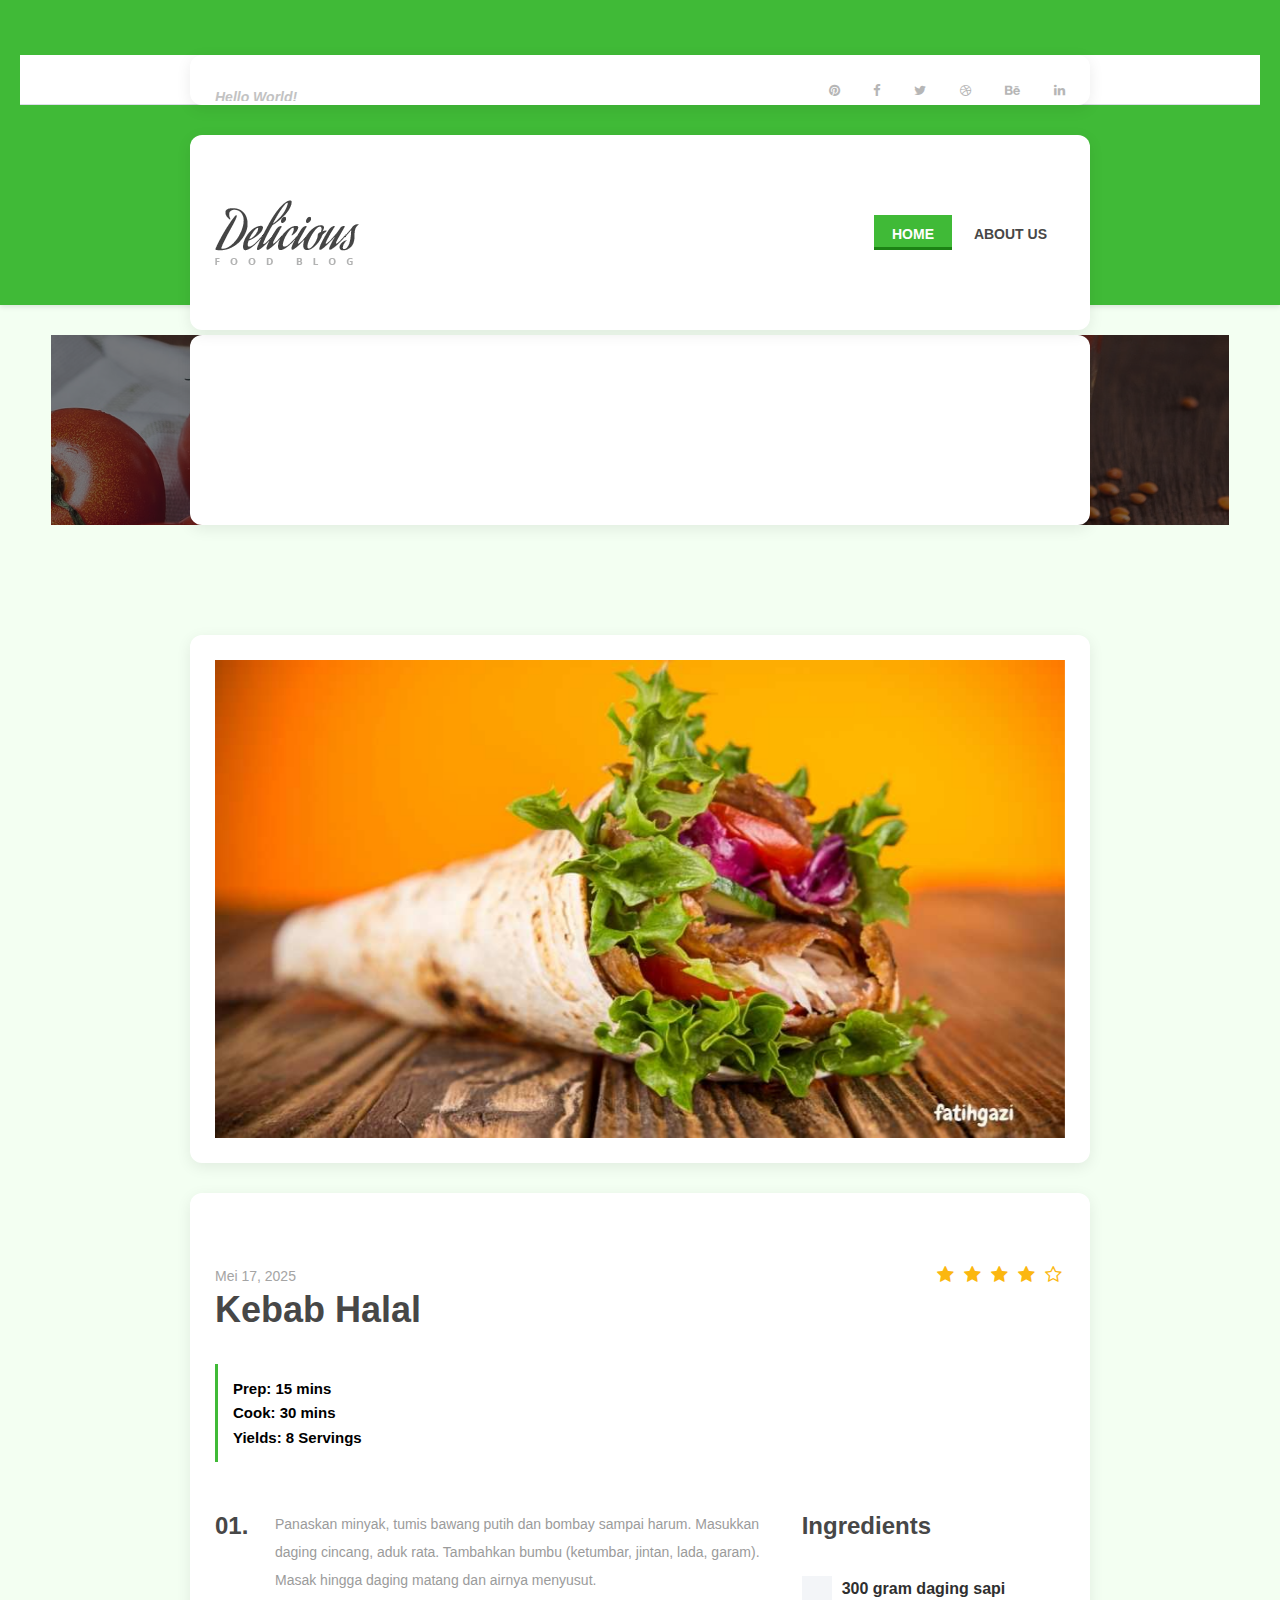
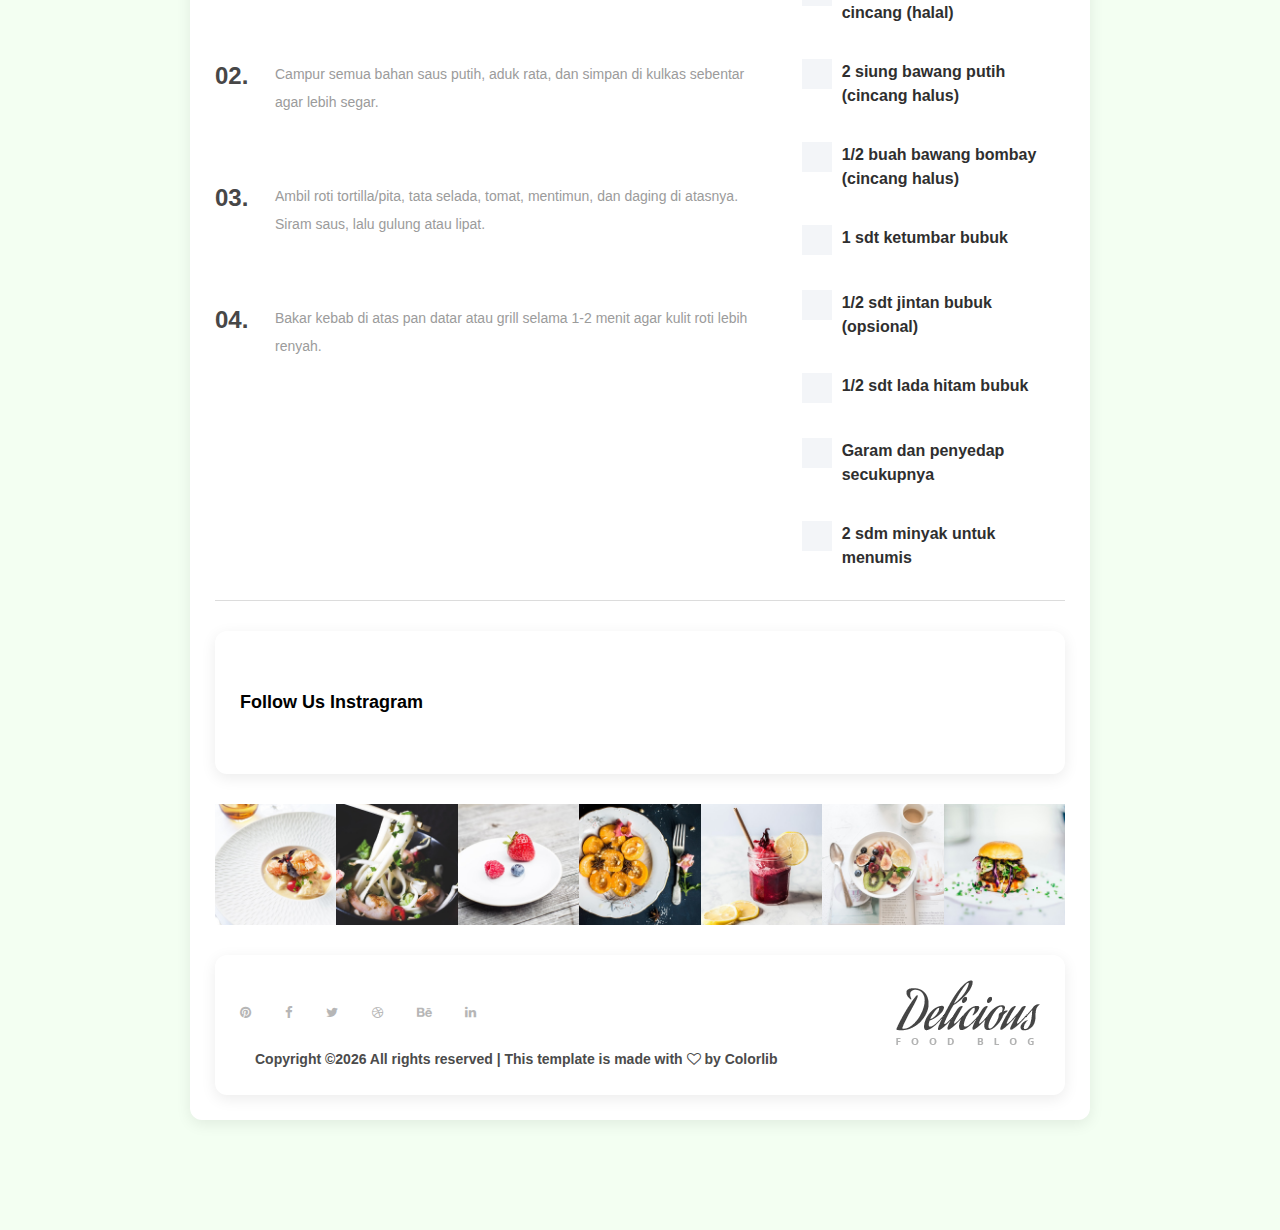
<file: receipe-post_Kebab.html>
<!DOCTYPE html>
<html lang="en">

<head>
    <meta charset="UTF-8">
    <meta name="description" content="">
    <meta http-equiv="X-UA-Compatible" content="IE=edge">
    <meta name="viewport" content="width=device-width, initial-scale=1, shrink-to-fit=no">
    <!-- The above 4 meta tags *must* come first in the head; any other head content must come *after* these tags -->

    <!-- Title -->
    <title>Delicious - Food Blog Template | Receipe Post</title>

    <!-- Favicon -->
    <link rel="icon" href="img/core-img/favicon.ico">

    <!-- Core Stylesheet -->
    <link rel="stylesheet" href="style.css">

</head>

<body>
    <!-- Preloader -->
    <div id="preloader">
        <i class="circle-preloader"></i>
        <img src="img/core-img/salad.png" alt="">
    </div>

   

    <!-- ##### Header Area Start ##### -->
    <header class="header-area">

        <!-- Top Header Area -->
        <div class="top-header-area">
            <div class="container h-100">
                <div class="row h-100 align-items-center justify-content-between">
                    <!-- Breaking News -->
                    <div class="col-12 col-sm-6">
                        <div class="breaking-news">
                            <div id="breakingNewsTicker" class="ticker">
                                <ul>
                                    <li><a href="#">Hello World!</a></li>
                                    <li><a href="#">Welcome to Colorlib Family.</a></li>
                                    <li><a href="#">Hello Delicious!</a></li>
                                </ul>
                            </div>
                        </div>
                    </div>

                    <!-- Top Social Info -->
                    <div class="col-12 col-sm-6">
                        <div class="top-social-info text-right">
                            <a href="#"><i class="fa fa-pinterest" aria-hidden="true"></i></a>
                            <a href="#"><i class="fa fa-facebook" aria-hidden="true"></i></a>
                            <a href="#"><i class="fa fa-twitter" aria-hidden="true"></i></a>
                            <a href="#"><i class="fa fa-dribbble" aria-hidden="true"></i></a>
                            <a href="#"><i class="fa fa-behance" aria-hidden="true"></i></a>
                            <a href="#"><i class="fa fa-linkedin" aria-hidden="true"></i></a>
                        </div>
                    </div>
                </div>
            </div>
        </div>

        <!-- Navbar Area -->
        <div class="delicious-main-menu">
            <div class="classy-nav-container breakpoint-off">
                <div class="container">
                    <!-- Menu -->
                    <nav class="classy-navbar justify-content-between" id="deliciousNav">

                        <!-- Logo -->
                        <a class="nav-brand" href="index.html"><img src="img/core-img/logo.png" alt=""></a>

                        <!-- Navbar Toggler -->
                        <div class="classy-navbar-toggler">
                            <span class="navbarToggler"><span></span><span></span><span></span></span>
                        </div>

                        <!-- Menu -->
                        <div class="classy-menu">

                            <!-- close btn -->
                            <div class="classycloseIcon">
                                <div class="cross-wrap"><span class="top"></span><span class="bottom"></span></div>
                            </div>

                            <!-- Nav Start -->
                            <div class="classynav">
                                <ul>
                                    <li class="active"><a href="index.html">Home</a></li>
                                    
                                   
                                    

                                    <li><a href="about.html">About us</a></li>
                                </ul>

                           

                            </div>
                            <!-- Nav End -->
                        </div>
                    </nav>
                </div>
            </div>
        </div>
    </header>
    <!-- ##### Header Area End ##### -->

    <!-- ##### Breadcumb Area Start ##### -->
    <div class="breadcumb-area bg-img bg-overlay" style="background-image: url(img/bg-img/breadcumb3.jpg);">
        <div class="container h-100">
            <div class="row h-100 align-items-center">
                <div class="col-12">
                    <div class="breadcumb-text text-center">
                        <h2>Recipe</h2>
                    </div>
                </div>
            </div>
        </div>
    </div>
    <!-- ##### Breadcumb Area End ##### -->

    <div class="receipe-post-area section-padding-80">  

        <!-- Receipe Slider -->
        <div class="container">
            <div class="row">
                <div class="col-12">
                    <div class="receipe-slider owl-carousel">
                        <img src="img/resep-img/kebab1.jpg" alt="">
                        <img src="img/resep-img/kebab1.jpg" alt="">
                        <img src="img/resep-img/kebab1.jpg" alt="">
                    </div>
                </div>
            </div>
        </div>

        <!-- Receipe Content Area -->
        <div class="receipe-content-area">
            <div class="container">

                <div class="row">
                    <div class="col-12 col-md-8">
                        <div class="receipe-headline my-5">
                            <span>Mei 17, 2025</span>
                            <h2>Kebab Halal</h2>
                            <div class="receipe-duration">
                                <h6>Prep: 15 mins</h6>
                                <h6>Cook: 30 mins</h6>
                                <h6>Yields: 8 Servings</h6>
                            </div>
                        </div>
                    </div>

                    <div class="col-12 col-md-4">
                        <div class="receipe-ratings text-right my-5">
                            <div class="ratings">
                                <i class="fa fa-star" aria-hidden="true"></i>
                                <i class="fa fa-star" aria-hidden="true"></i>
                                <i class="fa fa-star" aria-hidden="true"></i>
                                <i class="fa fa-star" aria-hidden="true"></i>
                                <i class="fa fa-star-o" aria-hidden="true"></i>
                            </div>
                            
                        </div>
                    </div>
                </div>

                <div class="row">
                    <div class="col-12 col-lg-8">
                        <!-- Single Preparation Step -->
                        <div class="single-preparation-step d-flex">
                            <h4>01.</h4>
                            <p>Panaskan minyak, tumis bawang putih dan bombay sampai harum. Masukkan daging cincang, aduk rata. Tambahkan bumbu (ketumbar, jintan, lada, garam). Masak hingga daging matang dan airnya menyusut. </p>
                        </div>
                        <!-- Single Preparation Step -->
                        <div class="single-preparation-step d-flex">
                            <h4>02.</h4>
                            <p>Campur semua bahan saus putih, aduk rata, dan simpan di kulkas sebentar agar lebih segar. </p>
                        </div>
                        <!-- Single Preparation Step -->
                        <div class="single-preparation-step d-flex">
                            <h4>03.</h4>
                            <p>Ambil roti tortilla/pita, tata selada, tomat, mentimun, dan daging di atasnya. Siram saus, lalu gulung atau lipat. </p>
                        </div>
                        <!-- Single Preparation Step -->
                        <div class="single-preparation-step d-flex">
                            <h4>04.</h4>
                            <p>Bakar kebab di atas pan datar atau grill selama 1-2 menit agar kulit roti lebih renyah. </p>
                        </div>
                        </div>
                         
                    <!-- Ingredients -->
                    <div class="col-12 col-lg-4">
                        <div class="ingredients">
                            <h4>Ingredients</h4>

                            <!-- Custom Checkbox -->
                            <div class="custom-control custom-checkbox">
                                <input type="checkbox" class="custom-control-input" id="customCheck1">
                                <label class="custom-control-label" for="customCheck1">300 gram daging sapi cincang (halal)</label>
                            </div>

                            <!-- Custom Checkbox -->
                            <div class="custom-control custom-checkbox">
                                <input type="checkbox" class="custom-control-input" id="customCheck2">
                                <label class="custom-control-label" for="customCheck2">2 siung bawang putih (cincang halus)</label>
                            </div>

                            <!-- Custom Checkbox -->
                            <div class="custom-control custom-checkbox">
                                <input type="checkbox" class="custom-control-input" id="customCheck3">
                                <label class="custom-control-label" for="customCheck3">1/2 buah bawang bombay (cincang halus)</label>
                            </div>

                            <!-- Custom Checkbox -->
                            <div class="custom-control custom-checkbox">
                                <input type="checkbox" class="custom-control-input" id="customCheck4">
                                <label class="custom-control-label" for="customCheck4">1 sdt ketumbar bubuk</label>
                            </div>

                            <!-- Custom Checkbox -->
                            <div class="custom-control custom-checkbox">
                                <input type="checkbox" class="custom-control-input" id="customCheck5">
                                <label class="custom-control-label" for="customCheck5">1/2 sdt jintan bubuk (opsional)</label>
                            </div>

                            <!-- Custom Checkbox -->
                            <div class="custom-control custom-checkbox">
                                <input type="checkbox" class="custom-control-input" id="customCheck6">
                                <label class="custom-control-label" for="customCheck6">1/2 sdt lada hitam bubuk</label>
                            </div>

                            <!-- Custom Checkbox -->
                            <div class="custom-control custom-checkbox">
                                <input type="checkbox" class="custom-control-input" id="customCheck7">
                                <label class="custom-control-label" for="customCheck7">Garam dan penyedap secukupnya</label>
                            </div>

                            <!-- Custom Checkbox -->
                            <div class="custom-control custom-checkbox">
                                <input type="checkbox" class="custom-control-input" id="customCheck8">
                                <label class="custom-control-label" for="customCheck8">2 sdm minyak untuk menumis </label>
                            </div>

                        </div>
                    </div>
                </div>


                

    <!-- ##### Follow Us Instagram Area Start ##### -->
    <div class="follow-us-instagram">
        <div class="container">
            <div class="row">
                <div class="col-12">
                    <h5>Follow Us Instragram</h5>
                </div>
            </div>
        </div>
        <!-- Instagram Feeds -->
        <div class="insta-feeds d-flex flex-wrap">
            <!-- Single Insta Feeds -->
            <div class="single-insta-feeds">
                <img src="img/bg-img/insta1.jpg" alt="">
                <!-- Icon -->
                <div class="insta-icon">
                    <a href="#"><i class="fa fa-instagram" aria-hidden="true"></i></a>
                </div>
            </div>

            <!-- Single Insta Feeds -->
            <div class="single-insta-feeds">
                <img src="img/bg-img/insta2.jpg" alt="">
                <!-- Icon -->
                <div class="insta-icon">
                    <a href="#"><i class="fa fa-instagram" aria-hidden="true"></i></a>
                </div>
            </div>

            <!-- Single Insta Feeds -->
            <div class="single-insta-feeds">
                <img src="img/bg-img/insta3.jpg" alt="">
                <!-- Icon -->
                <div class="insta-icon">
                    <a href="#"><i class="fa fa-instagram" aria-hidden="true"></i></a>
                </div>
            </div>

            <!-- Single Insta Feeds -->
            <div class="single-insta-feeds">
                <img src="img/bg-img/insta4.jpg" alt="">
                <!-- Icon -->
                <div class="insta-icon">
                    <a href="#"><i class="fa fa-instagram" aria-hidden="true"></i></a>
                </div>
            </div>

            <!-- Single Insta Feeds -->
            <div class="single-insta-feeds">
                <img src="img/bg-img/insta5.jpg" alt="">
                <!-- Icon -->
                <div class="insta-icon">
                    <a href="#"><i class="fa fa-instagram" aria-hidden="true"></i></a>
                </div>
            </div>

            <!-- Single Insta Feeds -->
            <div class="single-insta-feeds">
                <img src="img/bg-img/insta6.jpg" alt="">
                <!-- Icon -->
                <div class="insta-icon">
                    <a href="#"><i class="fa fa-instagram" aria-hidden="true"></i></a>
                </div>
            </div>

            <!-- Single Insta Feeds -->
            <div class="single-insta-feeds">
                <img src="img/bg-img/insta7.jpg" alt="">
                <!-- Icon -->
                <div class="insta-icon">
                    <a href="#"><i class="fa fa-instagram" aria-hidden="true"></i></a>
                </div>
            </div>
        </div>
    </div>
    <!-- ##### Follow Us Instagram Area End ##### -->

    <!-- ##### Footer Area Start ##### -->
    <footer class="footer-area">
        <div class="container h-100">
            <div class="row h-100">
                <div class="col-12 h-100 d-flex flex-wrap align-items-center justify-content-between">
                    <!-- Footer Social Info -->
                    <div class="footer-social-info text-right">
                        <a href="#"><i class="fa fa-pinterest" aria-hidden="true"></i></a>
                        <a href="#"><i class="fa fa-facebook" aria-hidden="true"></i></a>
                        <a href="#"><i class="fa fa-twitter" aria-hidden="true"></i></a>
                        <a href="#"><i class="fa fa-dribbble" aria-hidden="true"></i></a>
                        <a href="#"><i class="fa fa-behance" aria-hidden="true"></i></a>
                        <a href="#"><i class="fa fa-linkedin" aria-hidden="true"></i></a>
                    </div>
                    <!-- Footer Logo -->
                    <div class="footer-logo">
                        <a href="index.html"><img src="img/core-img/logo.png" alt=""></a>
                    </div>
                    <!-- Copywrite -->
                    <p><!-- Link back to Colorlib can't be removed. Template is licensed under CC BY 3.0. -->
Copyright &copy;<script>document.write(new Date().getFullYear());</script> All rights reserved | This template is made with <i class="fa fa-heart-o" aria-hidden="true"></i> by <a href="https://colorlib.com" target="_blank">Colorlib</a>
<!-- Link back to Colorlib can't be removed. Template is licensed under CC BY 3.0. --></p>
                </div>
            </div>
        </div>
    </footer>
    <!-- ##### Footer Area Start ##### -->

    <!-- ##### All Javascript Files ##### -->
    <!-- jQuery-2.2.4 js -->
    <script src="js/jquery/jquery-2.2.4.min.js"></script>
    <!-- Popper js -->
    <script src="js/bootstrap/popper.min.js"></script>
    <!-- Bootstrap js -->
    <script src="js/bootstrap/bootstrap.min.js"></script>
    <!-- All Plugins js -->
    <script src="js/plugins/plugins.js"></script>
    <!-- Active js -->
    <script src="js/active.js"></script>
</body>

</html>
</file>
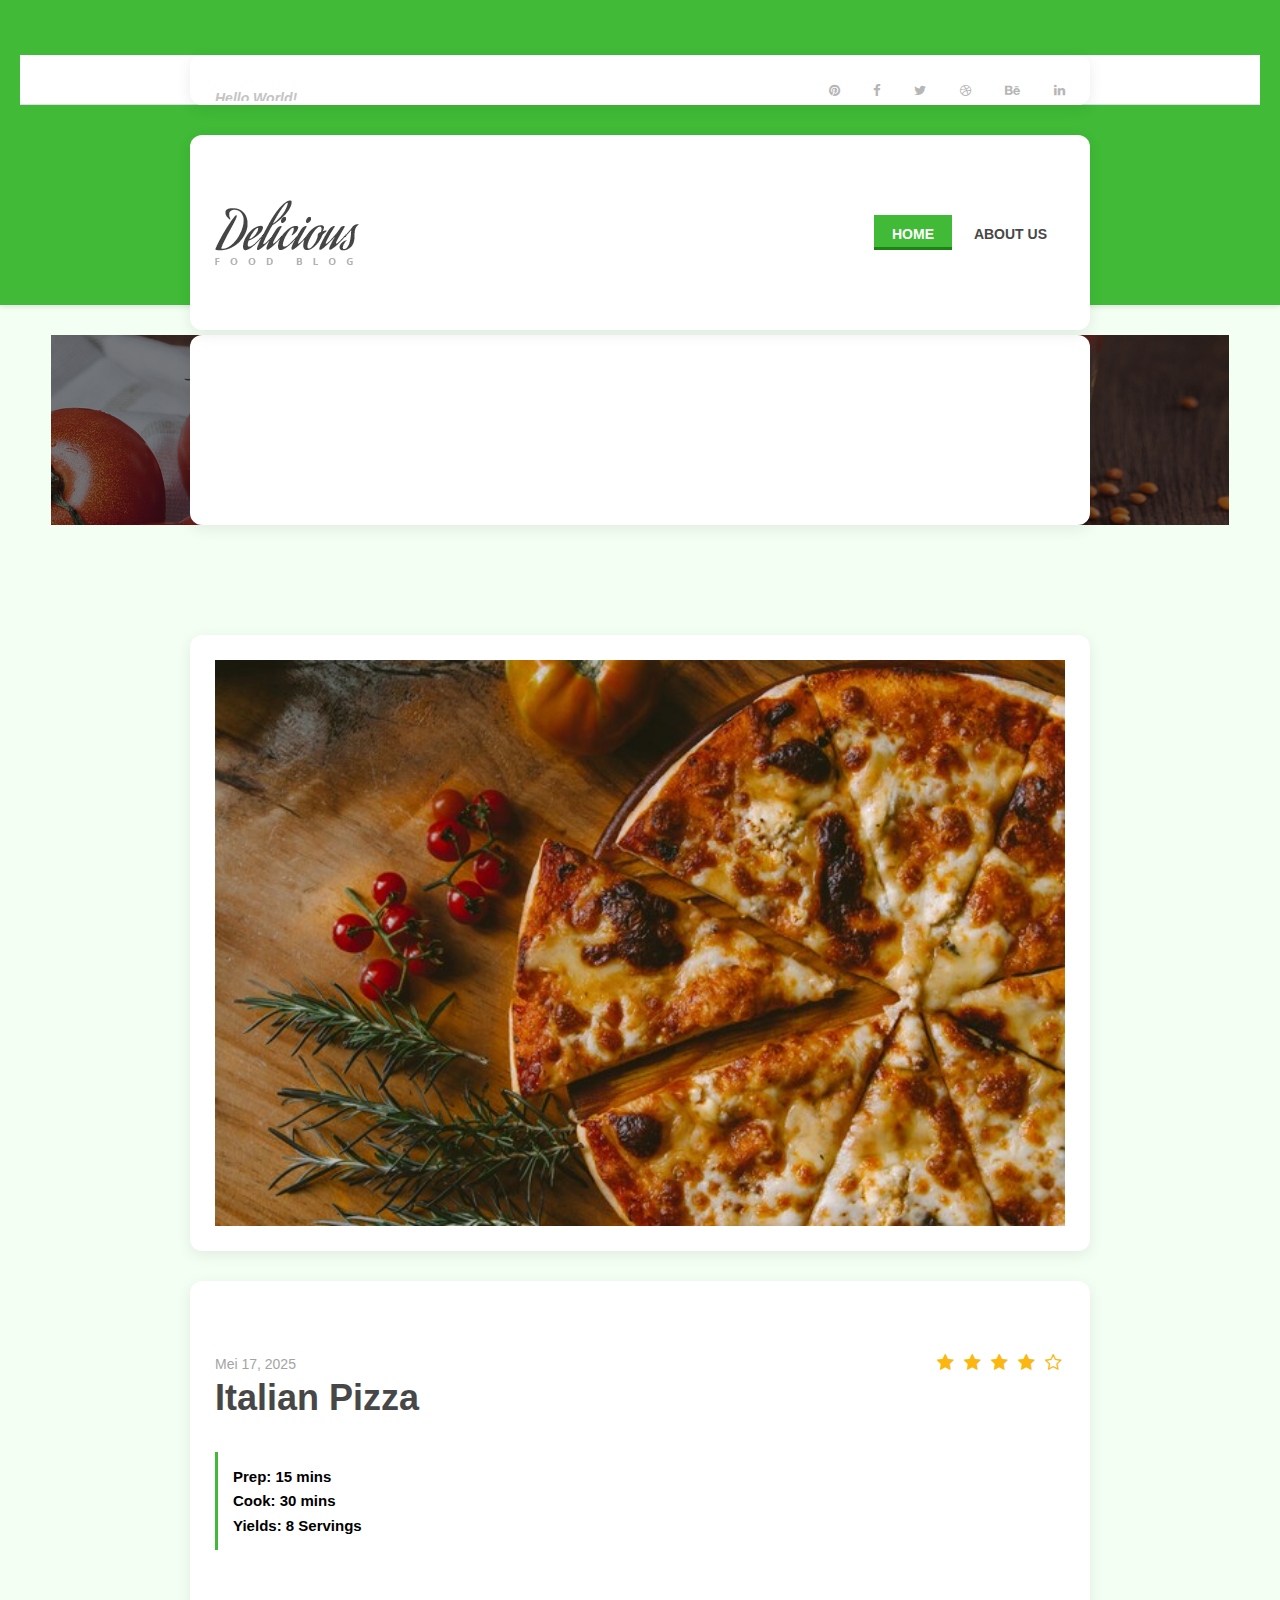
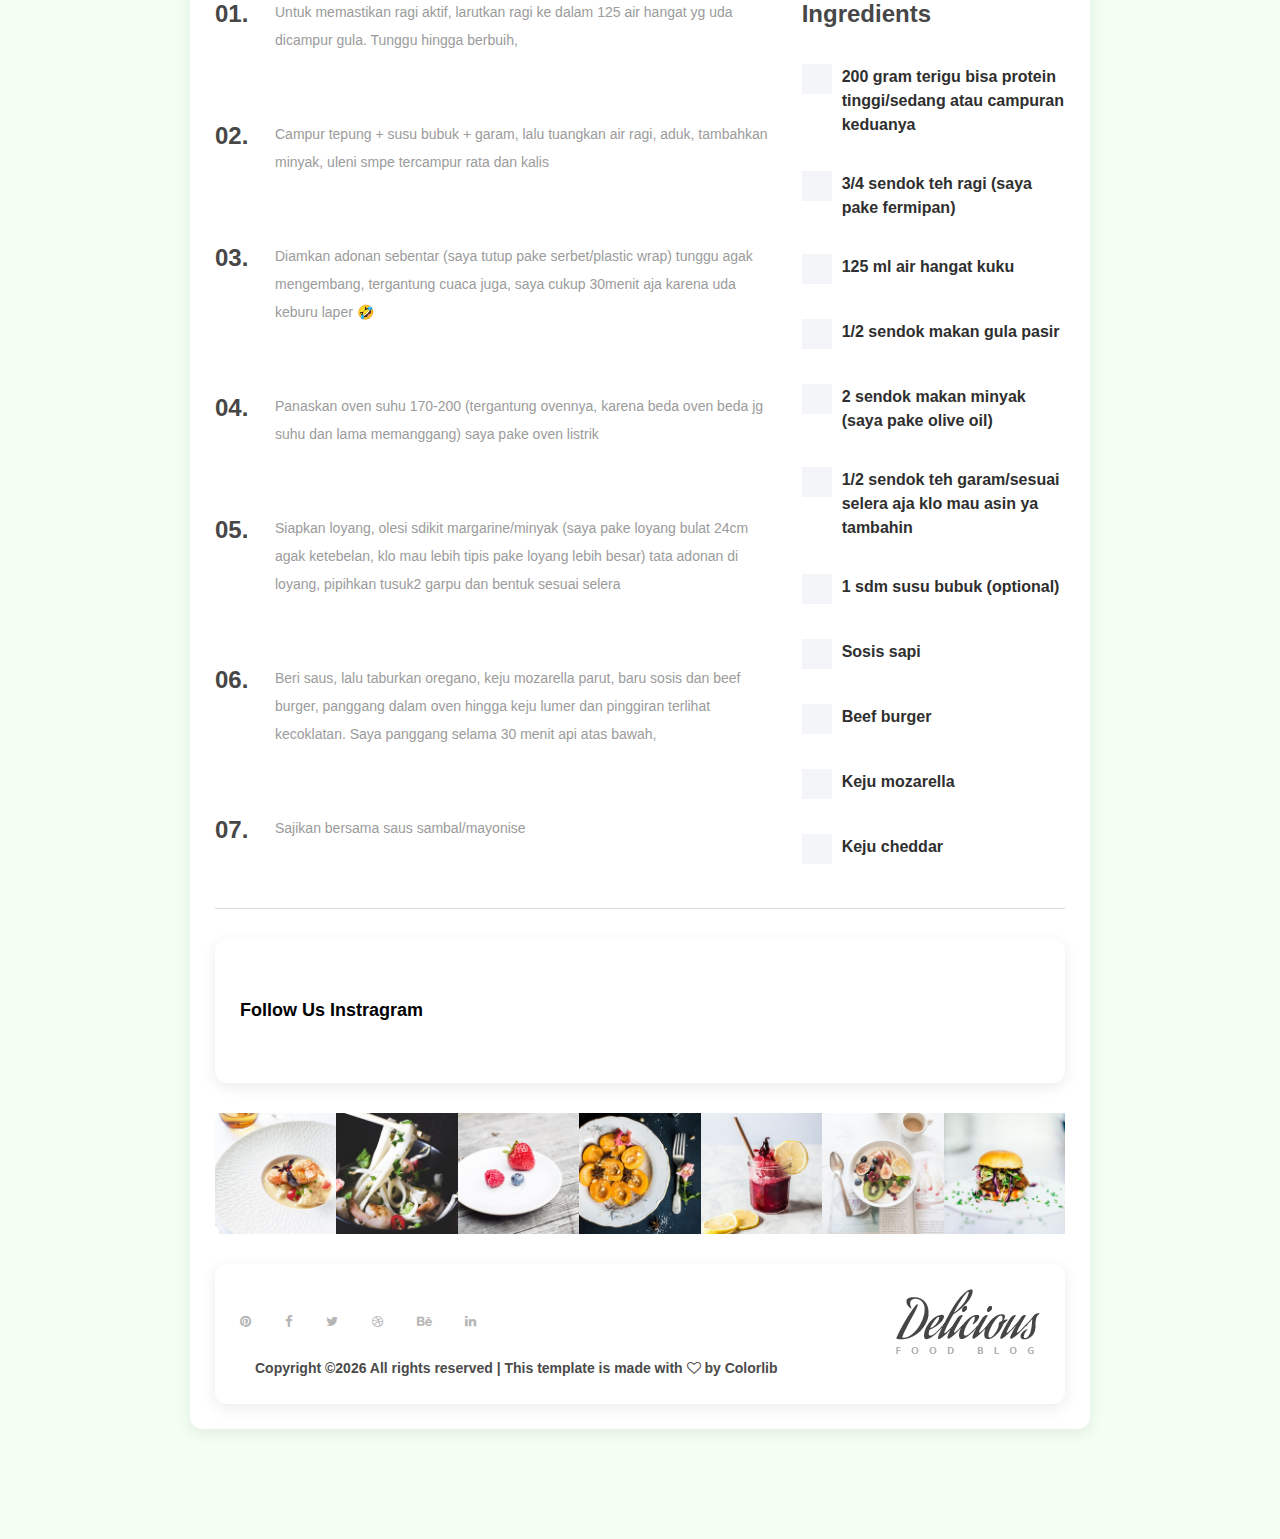
<file: receipe-post_Pizza.html>
<!DOCTYPE html>
<html lang="en">

<head>
    <meta charset="UTF-8">
    <meta name="description" content="">
    <meta http-equiv="X-UA-Compatible" content="IE=edge">
    <meta name="viewport" content="width=device-width, initial-scale=1, shrink-to-fit=no">
    <!-- The above 4 meta tags *must* come first in the head; any other head content must come *after* these tags -->

    <!-- Title -->
    <title>Delicious - Food Blog Template | Receipe Post</title>

    <!-- Favicon -->
    <link rel="icon" href="img/core-img/favicon.ico">

    <!-- Core Stylesheet -->
    <link rel="stylesheet" href="style.css">

</head>

<body>
    <!-- Preloader -->
    <div id="preloader">
        <i class="circle-preloader"></i>
        <img src="img/core-img/salad.png" alt="">
    </div>

    

    <!-- ##### Header Area Start ##### -->
    <header class="header-area">

        <!-- Top Header Area -->
        <div class="top-header-area">
            <div class="container h-100">
                <div class="row h-100 align-items-center justify-content-between">
                    <!-- Breaking News -->
                    <div class="col-12 col-sm-6">
                        <div class="breaking-news">
                            <div id="breakingNewsTicker" class="ticker">
                                <ul>
                                    <li><a href="#">Hello World!</a></li>
                                    <li><a href="#">Welcome to Colorlib Family.</a></li>
                                    <li><a href="#">Hello Delicious!</a></li>
                                </ul>
                            </div>
                        </div>
                    </div>

                    <!-- Top Social Info -->
                    <div class="col-12 col-sm-6">
                        <div class="top-social-info text-right">
                            <a href="#"><i class="fa fa-pinterest" aria-hidden="true"></i></a>
                            <a href="#"><i class="fa fa-facebook" aria-hidden="true"></i></a>
                            <a href="#"><i class="fa fa-twitter" aria-hidden="true"></i></a>
                            <a href="#"><i class="fa fa-dribbble" aria-hidden="true"></i></a>
                            <a href="#"><i class="fa fa-behance" aria-hidden="true"></i></a>
                            <a href="#"><i class="fa fa-linkedin" aria-hidden="true"></i></a>
                        </div>
                    </div>
                </div>
            </div>
        </div>

        <!-- Navbar Area -->
        <div class="delicious-main-menu">
            <div class="classy-nav-container breakpoint-off">
                <div class="container">
                    <!-- Menu -->
                    <nav class="classy-navbar justify-content-between" id="deliciousNav">

                        <!-- Logo -->
                        <a class="nav-brand" href="index.html"><img src="img/core-img/logo.png" alt=""></a>

                        <!-- Navbar Toggler -->
                        <div class="classy-navbar-toggler">
                            <span class="navbarToggler"><span></span><span></span><span></span></span>
                        </div>

                        <!-- Menu -->
                        <div class="classy-menu">

                            <!-- close btn -->
                            <div class="classycloseIcon">
                                <div class="cross-wrap"><span class="top"></span><span class="bottom"></span></div>
                            </div>

                            <!-- Nav Start -->
                            <div class="classynav">
                                <ul>
                                    <li class="active"><a href="index.html">Home</a></li>
                                    
                                   
                                   

                                    <li><a href="about.html">About us</a></li>
                                </ul>

                              

                            </div>
                            <!-- Nav End -->
                        </div>
                    </nav>
                </div>
            </div>
        </div>
    </header>
    <!-- ##### Header Area End ##### -->

    <!-- ##### Breadcumb Area Start ##### -->
    <div class="breadcumb-area bg-img bg-overlay" style="background-image: url(img/bg-img/breadcumb3.jpg);">
        <div class="container h-100">
            <div class="row h-100 align-items-center">
                <div class="col-12">
                    <div class="breadcumb-text text-center">
                        <h2>Recipe</h2>
                    </div>
                </div>
            </div>
        </div>
    </div>
    <!-- ##### Breadcumb Area End ##### -->

    <div class="receipe-post-area section-padding-80">

        <!-- Receipe Post Search -->
       

        <!-- Receipe Slider -->
        <div class="container">
            <div class="row">
                <div class="col-12">
                    <div class="receipe-slider owl-carousel">
                        <img src="img/resep-img/pizza1.jpg" alt="">
                        <img src="img/resep-img/pizza1.jpg" alt="">
                        <img src="img/resep-img/pizza1.jpg" alt="">
                    </div>
                </div>
            </div>
        </div>

        <!-- Receipe Content Area -->
        <div class="receipe-content-area">
            <div class="container">

                <div class="row">
                    <div class="col-12 col-md-8">
                        <div class="receipe-headline my-5">
                            <span>Mei 17, 2025</span>
                            <h2>Italian Pizza</h2>
                            <div class="receipe-duration">
                                <h6>Prep: 15 mins</h6>
                                <h6>Cook: 30 mins</h6>
                                <h6>Yields: 8 Servings</h6>
                            </div>
                        </div>
                    </div>

                    <div class="col-12 col-md-4">
                        <div class="receipe-ratings text-right my-5">
                            <div class="ratings">
                                <i class="fa fa-star" aria-hidden="true"></i>
                                <i class="fa fa-star" aria-hidden="true"></i>
                                <i class="fa fa-star" aria-hidden="true"></i>
                                <i class="fa fa-star" aria-hidden="true"></i>
                                <i class="fa fa-star-o" aria-hidden="true"></i>
                            </div>
                          
                        </div>
                    </div>
                </div>

                <div class="row">
                    <div class="col-12 col-lg-8">
                        <!-- Single Preparation Step -->
                        <div class="single-preparation-step d-flex">
                            <h4>01.</h4>
                            <p>Untuk memastikan ragi aktif, larutkan ragi ke dalam 125 air hangat yg uda dicampur gula. Tunggu hingga berbuih, </p>
                        </div>
                        <!-- Single Preparation Step -->
                        <div class="single-preparation-step d-flex">
                            <h4>02.</h4>
                            <p>Campur tepung + susu bubuk + garam, lalu tuangkan air ragi, aduk, tambahkan minyak, uleni smpe tercampur rata dan kalis </p>
                        </div>
                        <!-- Single Preparation Step -->
                        <div class="single-preparation-step d-flex">
                            <h4>03.</h4>
                            <p>Diamkan adonan sebentar (saya tutup pake serbet/plastic wrap) tunggu agak mengembang, tergantung cuaca juga, saya cukup 30menit aja karena uda keburu laper 🤣 </p>
                        </div>
                        <!-- Single Preparation Step -->
                        <div class="single-preparation-step d-flex">
                            <h4>04.</h4>
                            <p>Panaskan oven suhu 170-200 (tergantung ovennya, karena beda oven beda jg suhu dan lama memanggang) saya pake oven listrik </p>
                        </div>
                         <!-- Single Preparation Step -->
                        <div class="single-preparation-step d-flex">
                            <h4>05.</h4>
                            <p>Siapkan loyang, olesi sdikit margarine/minyak (saya pake loyang bulat 24cm agak ketebelan, klo mau lebih tipis pake loyang lebih besar) tata adonan di loyang, pipihkan tusuk2 garpu dan bentuk sesuai selera </p>
                        </div>
                        <!-- Single Preparation Step -->
                        <div class="single-preparation-step d-flex">
                            <h4>06.</h4>
                            <p>Beri saus, lalu taburkan oregano, keju mozarella parut, baru sosis dan beef burger, panggang dalam oven hingga keju lumer dan pinggiran terlihat kecoklatan. Saya panggang selama 30 menit api atas bawah, </p>
                        </div>
                        <!-- Single Preparation Step -->
                        <div class="single-preparation-step d-flex">
                            <h4>07.</h4>
                            <p>Sajikan bersama saus sambal/mayonise </p>
                        </div>
                        </div>

                    <!-- Ingredients -->
                    <div class="col-12 col-lg-4">
                        <div class="ingredients">
                            <h4>Ingredients</h4>

                            <!-- Custom Checkbox -->
                            <div class="custom-control custom-checkbox">
                                <input type="checkbox" class="custom-control-input" id="customCheck1">
                                <label class="custom-control-label" for="customCheck1">200 gram terigu bisa protein tinggi/sedang atau campuran keduanya</label>
                            </div>

                            <!-- Custom Checkbox -->
                            <div class="custom-control custom-checkbox">
                                <input type="checkbox" class="custom-control-input" id="customCheck2">
                                <label class="custom-control-label" for="customCheck2">3/4 sendok teh ragi (saya pake fermipan)</label>
                            </div>

                            <!-- Custom Checkbox -->
                            <div class="custom-control custom-checkbox">
                                <input type="checkbox" class="custom-control-input" id="customCheck3">
                                <label class="custom-control-label" for="customCheck3">125 ml air hangat kuku</label>
                            </div>

                            <!-- Custom Checkbox -->
                            <div class="custom-control custom-checkbox">
                                <input type="checkbox" class="custom-control-input" id="customCheck4">
                                <label class="custom-control-label" for="customCheck4">1/2 sendok makan gula pasir</label>
                            </div>

                            <!-- Custom Checkbox -->
                            <div class="custom-control custom-checkbox">
                                <input type="checkbox" class="custom-control-input" id="customCheck5">
                                <label class="custom-control-label" for="customCheck5">2 sendok makan minyak (saya pake olive oil)</label>
                            </div>

                            <!-- Custom Checkbox -->
                            <div class="custom-control custom-checkbox">
                                <input type="checkbox" class="custom-control-input" id="customCheck6">
                                <label class="custom-control-label" for="customCheck6">1/2 sendok teh garam/sesuai selera aja klo mau asin ya tambahin</label>
                            </div>

                            <!-- Custom Checkbox -->
                            <div class="custom-control custom-checkbox">
                                <input type="checkbox" class="custom-control-input" id="customCheck7">
                                <label class="custom-control-label" for="customCheck7">1 sdm susu bubuk (optional)</label>
                            </div>

                            <!-- Custom Checkbox -->
                            <div class="custom-control custom-checkbox">
                                <input type="checkbox" class="custom-control-input" id="customCheck8">
                                <label class="custom-control-label" for="customCheck8">Sosis sapi </label>
                            </div>

                             <!-- Custom Checkbox -->
                            <div class="custom-control custom-checkbox">
                                <input type="checkbox" class="custom-control-input" id="customCheck7">
                                <label class="custom-control-label" for="customCheck7">Beef burger</label>
                            </div>

                             <!-- Custom Checkbox -->
                            <div class="custom-control custom-checkbox">
                                <input type="checkbox" class="custom-control-input" id="customCheck7">
                                <label class="custom-control-label" for="customCheck7">Keju mozarella</label>
                            </div>

                             <!-- Custom Checkbox -->
                            <div class="custom-control custom-checkbox">
                                <input type="checkbox" class="custom-control-input" id="customCheck7">
                                <label class="custom-control-label" for="customCheck7">Keju cheddar</label>
                            </div>
                        </div>
                    </div>
                </div>

               

    <!-- ##### Follow Us Instagram Area Start ##### -->
    <div class="follow-us-instagram">
        <div class="container">
            <div class="row">
                <div class="col-12">
                    <h5>Follow Us Instragram</h5>
                </div>
            </div>
        </div>
        <!-- Instagram Feeds -->
        <div class="insta-feeds d-flex flex-wrap">
            <!-- Single Insta Feeds -->
            <div class="single-insta-feeds">
                <img src="img/bg-img/insta1.jpg" alt="">
                <!-- Icon -->
                <div class="insta-icon">
                    <a href="#"><i class="fa fa-instagram" aria-hidden="true"></i></a>
                </div>
            </div>

            <!-- Single Insta Feeds -->
            <div class="single-insta-feeds">
                <img src="img/bg-img/insta2.jpg" alt="">
                <!-- Icon -->
                <div class="insta-icon">
                    <a href="#"><i class="fa fa-instagram" aria-hidden="true"></i></a>
                </div>
            </div>

            <!-- Single Insta Feeds -->
            <div class="single-insta-feeds">
                <img src="img/bg-img/insta3.jpg" alt="">
                <!-- Icon -->
                <div class="insta-icon">
                    <a href="#"><i class="fa fa-instagram" aria-hidden="true"></i></a>
                </div>
            </div>

            <!-- Single Insta Feeds -->
            <div class="single-insta-feeds">
                <img src="img/bg-img/insta4.jpg" alt="">
                <!-- Icon -->
                <div class="insta-icon">
                    <a href="#"><i class="fa fa-instagram" aria-hidden="true"></i></a>
                </div>
            </div>

            <!-- Single Insta Feeds -->
            <div class="single-insta-feeds">
                <img src="img/bg-img/insta5.jpg" alt="">
                <!-- Icon -->
                <div class="insta-icon">
                    <a href="#"><i class="fa fa-instagram" aria-hidden="true"></i></a>
                </div>
            </div>

            <!-- Single Insta Feeds -->
            <div class="single-insta-feeds">
                <img src="img/bg-img/insta6.jpg" alt="">
                <!-- Icon -->
                <div class="insta-icon">
                    <a href="#"><i class="fa fa-instagram" aria-hidden="true"></i></a>
                </div>
            </div>

            <!-- Single Insta Feeds -->
            <div class="single-insta-feeds">
                <img src="img/bg-img/insta7.jpg" alt="">
                <!-- Icon -->
                <div class="insta-icon">
                    <a href="#"><i class="fa fa-instagram" aria-hidden="true"></i></a>
                </div>
            </div>
        </div>
    </div>
    <!-- ##### Follow Us Instagram Area End ##### -->

    <!-- ##### Footer Area Start ##### -->
    <footer class="footer-area">
        <div class="container h-100">
            <div class="row h-100">
                <div class="col-12 h-100 d-flex flex-wrap align-items-center justify-content-between">
                    <!-- Footer Social Info -->
                    <div class="footer-social-info text-right">
                        <a href="#"><i class="fa fa-pinterest" aria-hidden="true"></i></a>
                        <a href="#"><i class="fa fa-facebook" aria-hidden="true"></i></a>
                        <a href="#"><i class="fa fa-twitter" aria-hidden="true"></i></a>
                        <a href="#"><i class="fa fa-dribbble" aria-hidden="true"></i></a>
                        <a href="#"><i class="fa fa-behance" aria-hidden="true"></i></a>
                        <a href="#"><i class="fa fa-linkedin" aria-hidden="true"></i></a>
                    </div>
                    <!-- Footer Logo -->
                    <div class="footer-logo">
                        <a href="index.html"><img src="img/core-img/logo.png" alt=""></a>
                    </div>
                    <!-- Copywrite -->
                    <p><!-- Link back to Colorlib can't be removed. Template is licensed under CC BY 3.0. -->
Copyright &copy;<script>document.write(new Date().getFullYear());</script> All rights reserved | This template is made with <i class="fa fa-heart-o" aria-hidden="true"></i> by <a href="https://colorlib.com" target="_blank">Colorlib</a>
<!-- Link back to Colorlib can't be removed. Template is licensed under CC BY 3.0. --></p>
                </div>
            </div>
        </div>
    </footer>
    <!-- ##### Footer Area Start ##### -->

    <!-- ##### All Javascript Files ##### -->
    <!-- jQuery-2.2.4 js -->
    <script src="js/jquery/jquery-2.2.4.min.js"></script>
    <!-- Popper js -->
    <script src="js/bootstrap/popper.min.js"></script>
    <!-- Bootstrap js -->
    <script src="js/bootstrap/bootstrap.min.js"></script>
    <!-- All Plugins js -->
    <script src="js/plugins/plugins.js"></script>
    <!-- Active js -->
    <script src="js/active.js"></script>
</body>

</html>
</file>
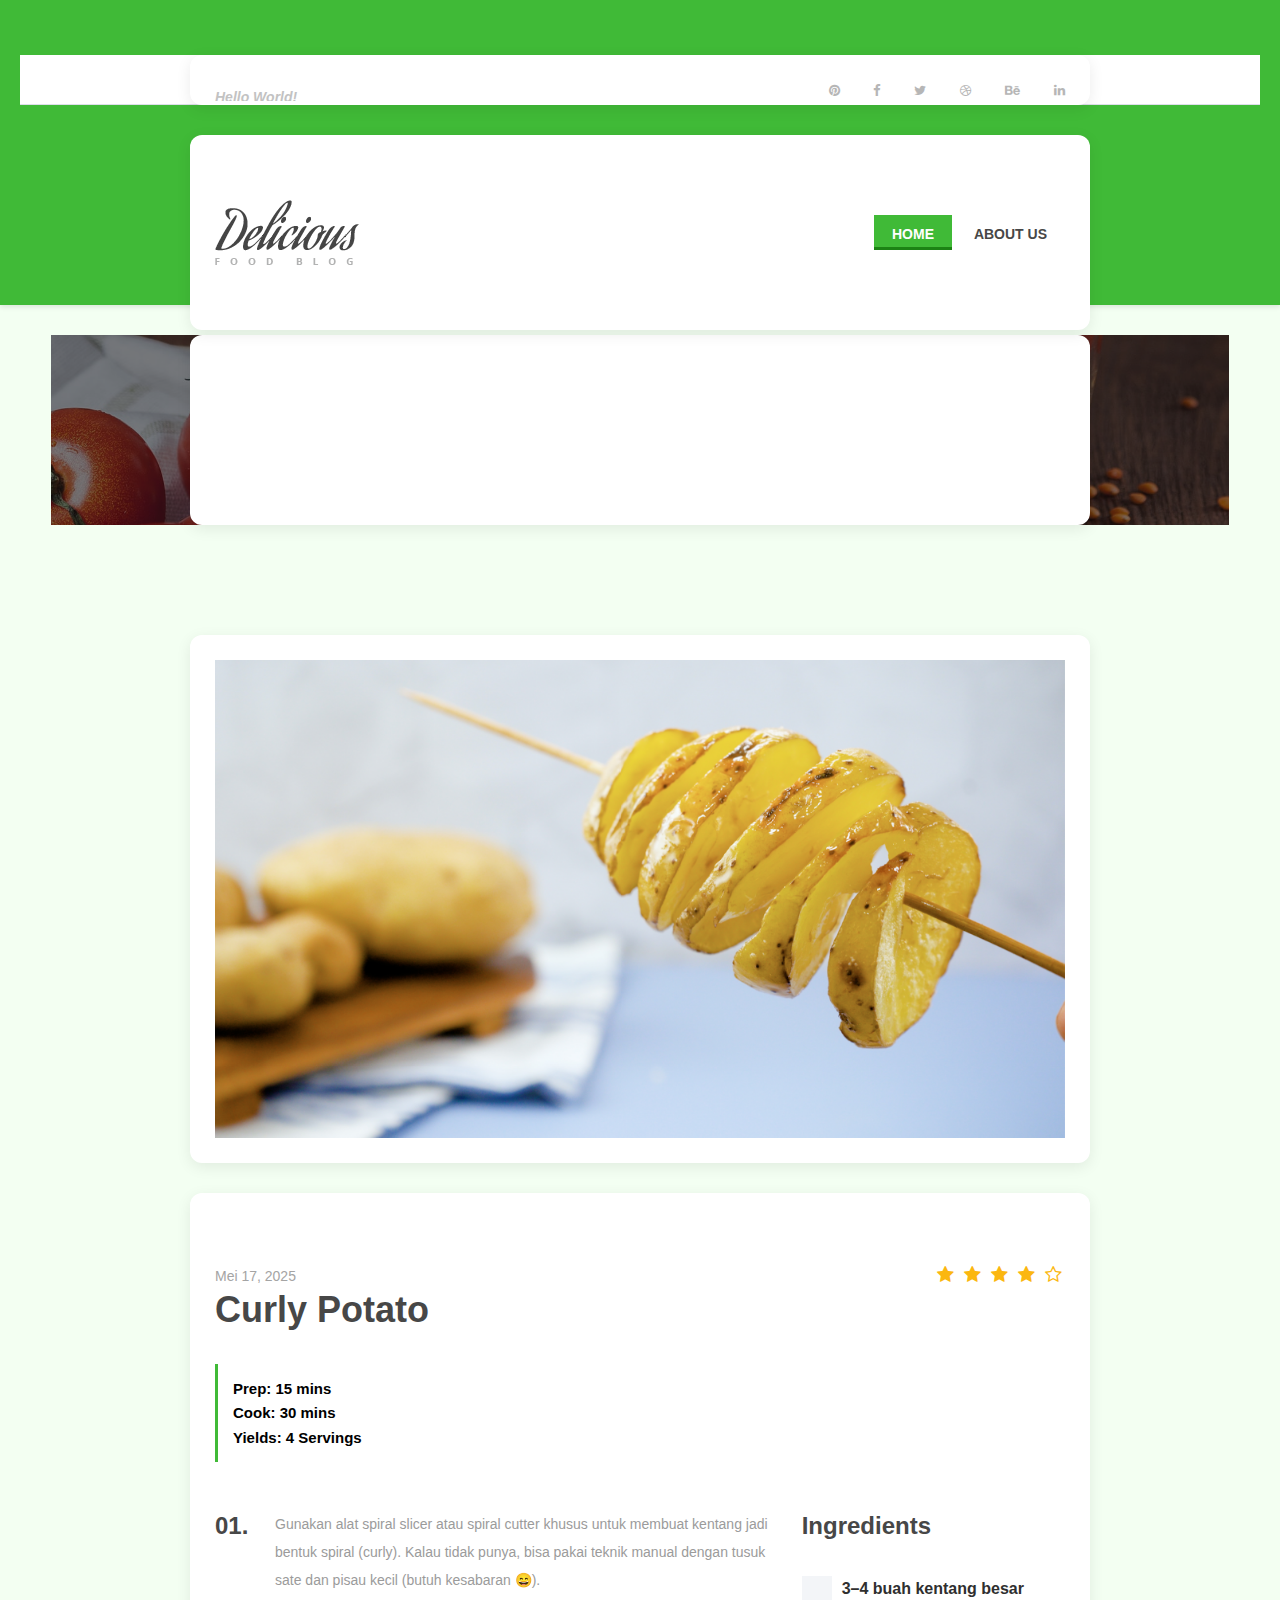
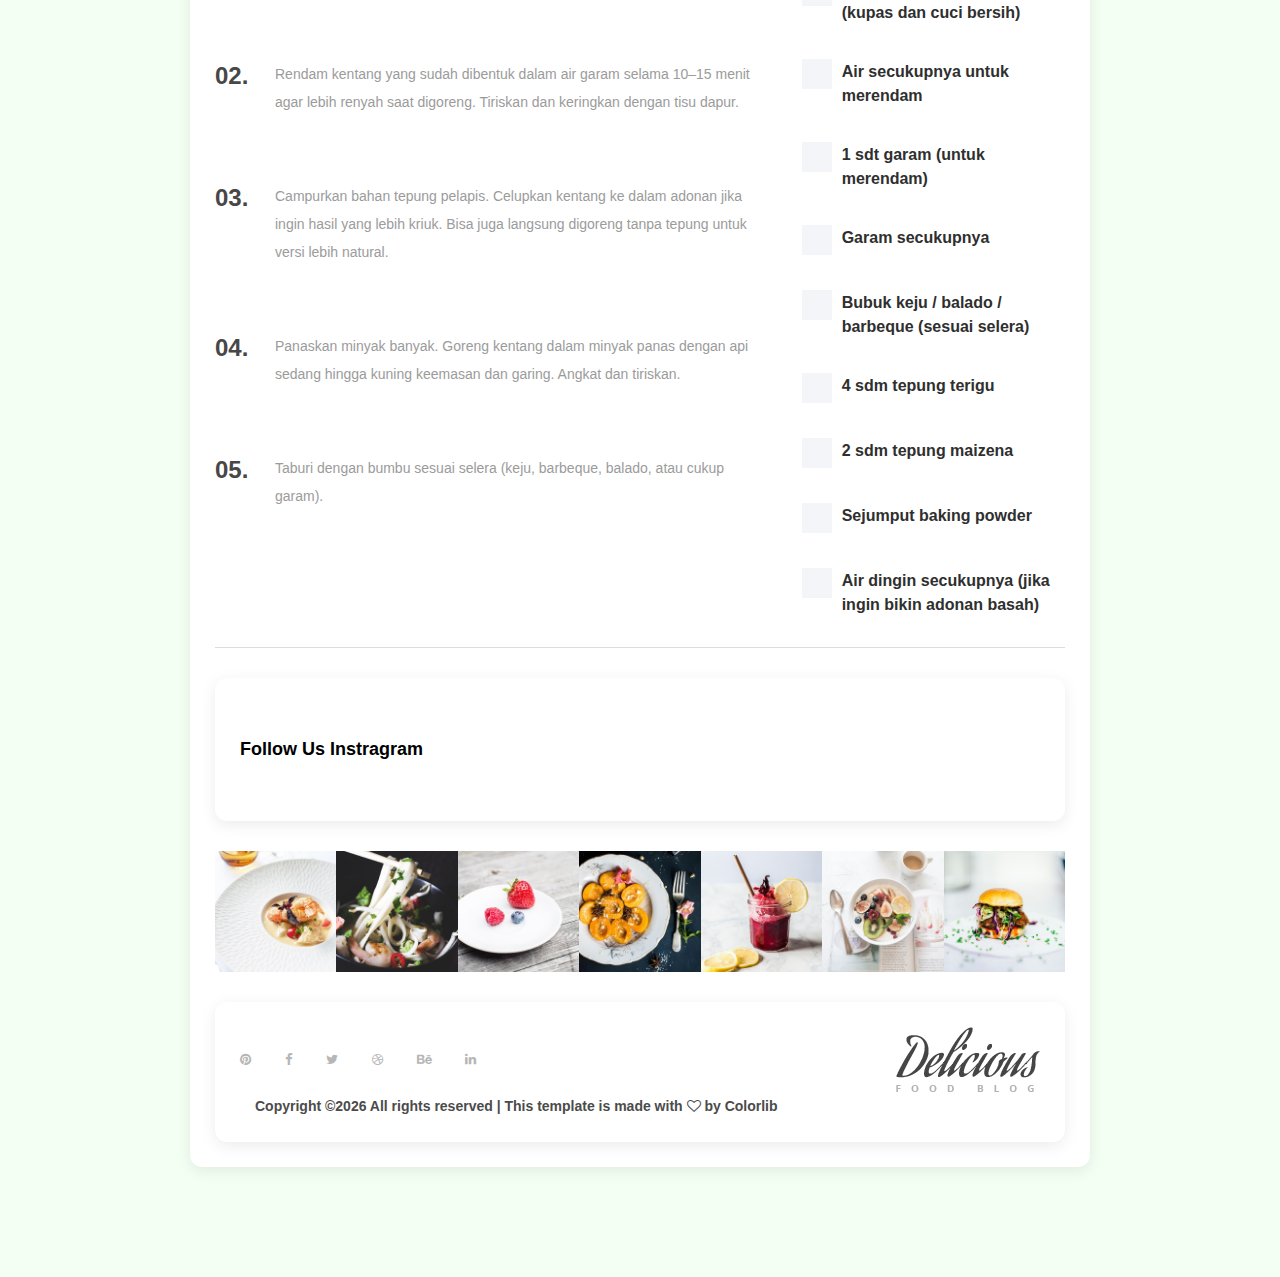
<file: receipe-post_Potato.html>
<!DOCTYPE html>
<html lang="en">

<head>
    <meta charset="UTF-8">
    <meta name="description" content="">
    <meta http-equiv="X-UA-Compatible" content="IE=edge">
    <meta name="viewport" content="width=device-width, initial-scale=1, shrink-to-fit=no">
    <!-- The above 4 meta tags *must* come first in the head; any other head content must come *after* these tags -->

    <!-- Title -->
    <title>Delicious - Food Blog Template | Receipe Post</title>

    <!-- Favicon -->
    <link rel="icon" href="img/core-img/favicon.ico">

    <!-- Core Stylesheet -->
    <link rel="stylesheet" href="style.css">

</head>

<body>
    <!-- Preloader -->
    <div id="preloader">
        <i class="circle-preloader"></i>
        <img src="img/core-img/salad.png" alt="">
    </div>

   
   

    <!-- ##### Header Area Start ##### -->
    <header class="header-area">

        <!-- Top Header Area -->
        <div class="top-header-area">
            <div class="container h-100">
                <div class="row h-100 align-items-center justify-content-between">
                    <!-- Breaking News -->
                    <div class="col-12 col-sm-6">
                        <div class="breaking-news">
                            <div id="breakingNewsTicker" class="ticker">
                                <ul>
                                    <li><a href="#">Hello World!</a></li>
                                    <li><a href="#">Welcome to Colorlib Family.</a></li>
                                    <li><a href="#">Hello Delicious!</a></li>
                                </ul>
                            </div>
                        </div>
                    </div>

                    <!-- Top Social Info -->
                    <div class="col-12 col-sm-6">
                        <div class="top-social-info text-right">
                            <a href="#"><i class="fa fa-pinterest" aria-hidden="true"></i></a>
                            <a href="#"><i class="fa fa-facebook" aria-hidden="true"></i></a>
                            <a href="#"><i class="fa fa-twitter" aria-hidden="true"></i></a>
                            <a href="#"><i class="fa fa-dribbble" aria-hidden="true"></i></a>
                            <a href="#"><i class="fa fa-behance" aria-hidden="true"></i></a>
                            <a href="#"><i class="fa fa-linkedin" aria-hidden="true"></i></a>
                        </div>
                    </div>
                </div>
            </div>
        </div>

        <!-- Navbar Area -->
        <div class="delicious-main-menu">
            <div class="classy-nav-container breakpoint-off">
                <div class="container">
                    <!-- Menu -->
                    <nav class="classy-navbar justify-content-between" id="deliciousNav">

                        <!-- Logo -->
                        <a class="nav-brand" href="index.html"><img src="img/core-img/logo.png" alt=""></a>

                        <!-- Navbar Toggler -->
                        <div class="classy-navbar-toggler">
                            <span class="navbarToggler"><span></span><span></span><span></span></span>
                        </div>

                        <!-- Menu -->
                        <div class="classy-menu">

                            <!-- close btn -->
                            <div class="classycloseIcon">
                                <div class="cross-wrap"><span class="top"></span><span class="bottom"></span></div>
                            </div>

                            <!-- Nav Start -->
                            <div class="classynav">
                                <ul>
                                    <li class="active"><a href="index.html">Home</a></li>
                                    
                                   
                                   

                                    <li><a href="about.html">About us</a></li>
                                </ul>

                               

                            </div>
                            <!-- Nav End -->
                        </div>
                    </nav>
                </div>
            </div>
        </div>
    </header>
    <!-- ##### Header Area End ##### -->

    <!-- ##### Breadcumb Area Start ##### -->
    <div class="breadcumb-area bg-img bg-overlay" style="background-image: url(img/bg-img/breadcumb3.jpg);">
        <div class="container h-100">
            <div class="row h-100 align-items-center">
                <div class="col-12">
                    <div class="breadcumb-text text-center">
                        <h2>Recipe</h2>
                    </div>
                </div>
            </div>
        </div>
    </div>
    <!-- ##### Breadcumb Area End ##### -->

    <div class="receipe-post-area section-padding-80">

        <!-- Receipe Post Search -->
       

        <!-- Receipe Slider -->
        <div class="container">
            <div class="row">
                <div class="col-12">
                    <div class="receipe-slider owl-carousel">
                        <img src="img/resep-img/potato1.jpg" alt="">
                        <img src="img/resep-img/potato1.jpg" alt="">
                        <img src="img/resep-img/potato1.jpg" alt="">
                    </div>
                </div>
            </div>
        </div>

        <!-- Receipe Content Area -->
        <div class="receipe-content-area">
            <div class="container">

                <div class="row">
                    <div class="col-12 col-md-8">
                        <div class="receipe-headline my-5">
                            <span>Mei 17, 2025</span>
                            <h2>Curly Potato</h2>
                            <div class="receipe-duration">
                                <h6>Prep: 15 mins</h6>
                                <h6>Cook: 30 mins</h6>
                                <h6>Yields: 4 Servings</h6>
                            </div>
                        </div>
                    </div>

                    <div class="col-12 col-md-4">
                        <div class="receipe-ratings text-right my-5">
                            <div class="ratings">
                                <i class="fa fa-star" aria-hidden="true"></i>
                                <i class="fa fa-star" aria-hidden="true"></i>
                                <i class="fa fa-star" aria-hidden="true"></i>
                                <i class="fa fa-star" aria-hidden="true"></i>
                                <i class="fa fa-star-o" aria-hidden="true"></i>
                            </div>
                            
                        </div>
                    </div>
                </div>

                <div class="row">
                    <div class="col-12 col-lg-8">
                        <!-- Single Preparation Step -->
                        <div class="single-preparation-step d-flex">
                            <h4>01.</h4>
                            <p>Gunakan alat spiral slicer atau spiral cutter khusus untuk membuat kentang jadi bentuk spiral (curly). Kalau tidak punya, bisa pakai teknik manual dengan tusuk sate dan pisau kecil (butuh kesabaran 😄). </p>
                        </div>
                        <!-- Single Preparation Step -->
                        <div class="single-preparation-step d-flex">
                            <h4>02.</h4>
                            <p>Rendam kentang yang sudah dibentuk dalam air garam selama 10–15 menit agar lebih renyah saat digoreng. Tiriskan dan keringkan dengan tisu dapur. </p>
                        </div>
                        <!-- Single Preparation Step -->
                        <div class="single-preparation-step d-flex">
                            <h4>03.</h4>
                            <p>Campurkan bahan tepung pelapis. Celupkan kentang ke dalam adonan jika ingin hasil yang lebih kriuk. Bisa juga langsung digoreng tanpa tepung untuk versi lebih natural. </p>
                        </div>
                        <!-- Single Preparation Step -->
                        <div class="single-preparation-step d-flex">
                            <h4>04.</h4>
                            <p>Panaskan minyak banyak. Goreng kentang dalam minyak panas dengan api sedang hingga kuning keemasan dan garing. Angkat dan tiriskan.</p>
                        </div>
                         <!-- Single Preparation Step -->
                        <div class="single-preparation-step d-flex">
                            <h4>05.</h4>
                            <p>Taburi dengan bumbu sesuai selera (keju, barbeque, balado, atau cukup garam).</p>
                        </div>
                        </div>

                    <!-- Ingredients -->
                    <div class="col-12 col-lg-4">
                        <div class="ingredients">
                            <h4>Ingredients</h4>

                            <!-- Custom Checkbox -->
                            <div class="custom-control custom-checkbox">
                                <input type="checkbox" class="custom-control-input" id="customCheck1">
                                <label class="custom-control-label" for="customCheck1">3–4 buah kentang besar (kupas dan cuci bersih)</label>
                            </div>

                            <!-- Custom Checkbox -->
                            <div class="custom-control custom-checkbox">
                                <input type="checkbox" class="custom-control-input" id="customCheck2">
                                <label class="custom-control-label" for="customCheck2">Air secukupnya untuk merendam</label>
                            </div>

                            <!-- Custom Checkbox -->
                            <div class="custom-control custom-checkbox">
                                <input type="checkbox" class="custom-control-input" id="customCheck3">
                                <label class="custom-control-label" for="customCheck3">1 sdt garam (untuk merendam)</label>
                            </div>

                            <!-- Custom Checkbox -->
                            <div class="custom-control custom-checkbox">
                                <input type="checkbox" class="custom-control-input" id="customCheck4">
                                <label class="custom-control-label" for="customCheck4">Garam secukupnya</label>
                            </div>

                            <!-- Custom Checkbox -->
                            <div class="custom-control custom-checkbox">
                                <input type="checkbox" class="custom-control-input" id="customCheck5">
                                <label class="custom-control-label" for="customCheck5">Bubuk keju / balado / barbeque (sesuai selera)</label>
                            </div>

                            <!-- Custom Checkbox -->
                            <div class="custom-control custom-checkbox">
                                <input type="checkbox" class="custom-control-input" id="customCheck6">
                                <label class="custom-control-label" for="customCheck6">4 sdm tepung terigu</label>
                            </div>

                            <!-- Custom Checkbox -->
                            <div class="custom-control custom-checkbox">
                                <input type="checkbox" class="custom-control-input" id="customCheck7">
                                <label class="custom-control-label" for="customCheck7">2 sdm tepung maizena</label>
                            </div>

                            <!-- Custom Checkbox -->
                            <div class="custom-control custom-checkbox">
                                <input type="checkbox" class="custom-control-input" id="customCheck8">
                                <label class="custom-control-label" for="customCheck8">Sejumput baking powder </label>
                            </div>

                             <!-- Custom Checkbox -->
                            <div class="custom-control custom-checkbox">
                                <input type="checkbox" class="custom-control-input" id="customCheck7">
                                <label class="custom-control-label" for="customCheck7">Air dingin secukupnya (jika ingin bikin adonan basah)</label>
                            </div>
                        </div>
                    </div>
                </div>

                
    <!-- ##### Follow Us Instagram Area Start ##### -->
    <div class="follow-us-instagram">
        <div class="container">
            <div class="row">
                <div class="col-12">
                    <h5>Follow Us Instragram</h5>
                </div>
            </div>
        </div>
        <!-- Instagram Feeds -->
        <div class="insta-feeds d-flex flex-wrap">
            <!-- Single Insta Feeds -->
            <div class="single-insta-feeds">
                <img src="img/bg-img/insta1.jpg" alt="">
                <!-- Icon -->
                <div class="insta-icon">
                    <a href="#"><i class="fa fa-instagram" aria-hidden="true"></i></a>
                </div>
            </div>

            <!-- Single Insta Feeds -->
            <div class="single-insta-feeds">
                <img src="img/bg-img/insta2.jpg" alt="">
                <!-- Icon -->
                <div class="insta-icon">
                    <a href="#"><i class="fa fa-instagram" aria-hidden="true"></i></a>
                </div>
            </div>

            <!-- Single Insta Feeds -->
            <div class="single-insta-feeds">
                <img src="img/bg-img/insta3.jpg" alt="">
                <!-- Icon -->
                <div class="insta-icon">
                    <a href="#"><i class="fa fa-instagram" aria-hidden="true"></i></a>
                </div>
            </div>

            <!-- Single Insta Feeds -->
            <div class="single-insta-feeds">
                <img src="img/bg-img/insta4.jpg" alt="">
                <!-- Icon -->
                <div class="insta-icon">
                    <a href="#"><i class="fa fa-instagram" aria-hidden="true"></i></a>
                </div>
            </div>

            <!-- Single Insta Feeds -->
            <div class="single-insta-feeds">
                <img src="img/bg-img/insta5.jpg" alt="">
                <!-- Icon -->
                <div class="insta-icon">
                    <a href="#"><i class="fa fa-instagram" aria-hidden="true"></i></a>
                </div>
            </div>

            <!-- Single Insta Feeds -->
            <div class="single-insta-feeds">
                <img src="img/bg-img/insta6.jpg" alt="">
                <!-- Icon -->
                <div class="insta-icon">
                    <a href="#"><i class="fa fa-instagram" aria-hidden="true"></i></a>
                </div>
            </div>

            <!-- Single Insta Feeds -->
            <div class="single-insta-feeds">
                <img src="img/bg-img/insta7.jpg" alt="">
                <!-- Icon -->
                <div class="insta-icon">
                    <a href="#"><i class="fa fa-instagram" aria-hidden="true"></i></a>
                </div>
            </div>
        </div>
    </div>
    <!-- ##### Follow Us Instagram Area End ##### -->

    <!-- ##### Footer Area Start ##### -->
    <footer class="footer-area">
        <div class="container h-100">
            <div class="row h-100">
                <div class="col-12 h-100 d-flex flex-wrap align-items-center justify-content-between">
                    <!-- Footer Social Info -->
                    <div class="footer-social-info text-right">
                        <a href="#"><i class="fa fa-pinterest" aria-hidden="true"></i></a>
                        <a href="#"><i class="fa fa-facebook" aria-hidden="true"></i></a>
                        <a href="#"><i class="fa fa-twitter" aria-hidden="true"></i></a>
                        <a href="#"><i class="fa fa-dribbble" aria-hidden="true"></i></a>
                        <a href="#"><i class="fa fa-behance" aria-hidden="true"></i></a>
                        <a href="#"><i class="fa fa-linkedin" aria-hidden="true"></i></a>
                    </div>
                    <!-- Footer Logo -->
                    <div class="footer-logo">
                        <a href="index.html"><img src="img/core-img/logo.png" alt=""></a>
                    </div>
                    <!-- Copywrite -->
                    <p><!-- Link back to Colorlib can't be removed. Template is licensed under CC BY 3.0. -->
Copyright &copy;<script>document.write(new Date().getFullYear());</script> All rights reserved | This template is made with <i class="fa fa-heart-o" aria-hidden="true"></i> by <a href="https://colorlib.com" target="_blank">Colorlib</a>
<!-- Link back to Colorlib can't be removed. Template is licensed under CC BY 3.0. --></p>
                </div>
            </div>
        </div>
    </footer>
    <!-- ##### Footer Area Start ##### -->

    <!-- ##### All Javascript Files ##### -->
    <!-- jQuery-2.2.4 js -->
    <script src="js/jquery/jquery-2.2.4.min.js"></script>
    <!-- Popper js -->
    <script src="js/bootstrap/popper.min.js"></script>
    <!-- Bootstrap js -->
    <script src="js/bootstrap/bootstrap.min.js"></script>
    <!-- All Plugins js -->
    <script src="js/plugins/plugins.js"></script>
    <!-- Active js -->
    <script src="js/active.js"></script>
</body>

</html>
</file>
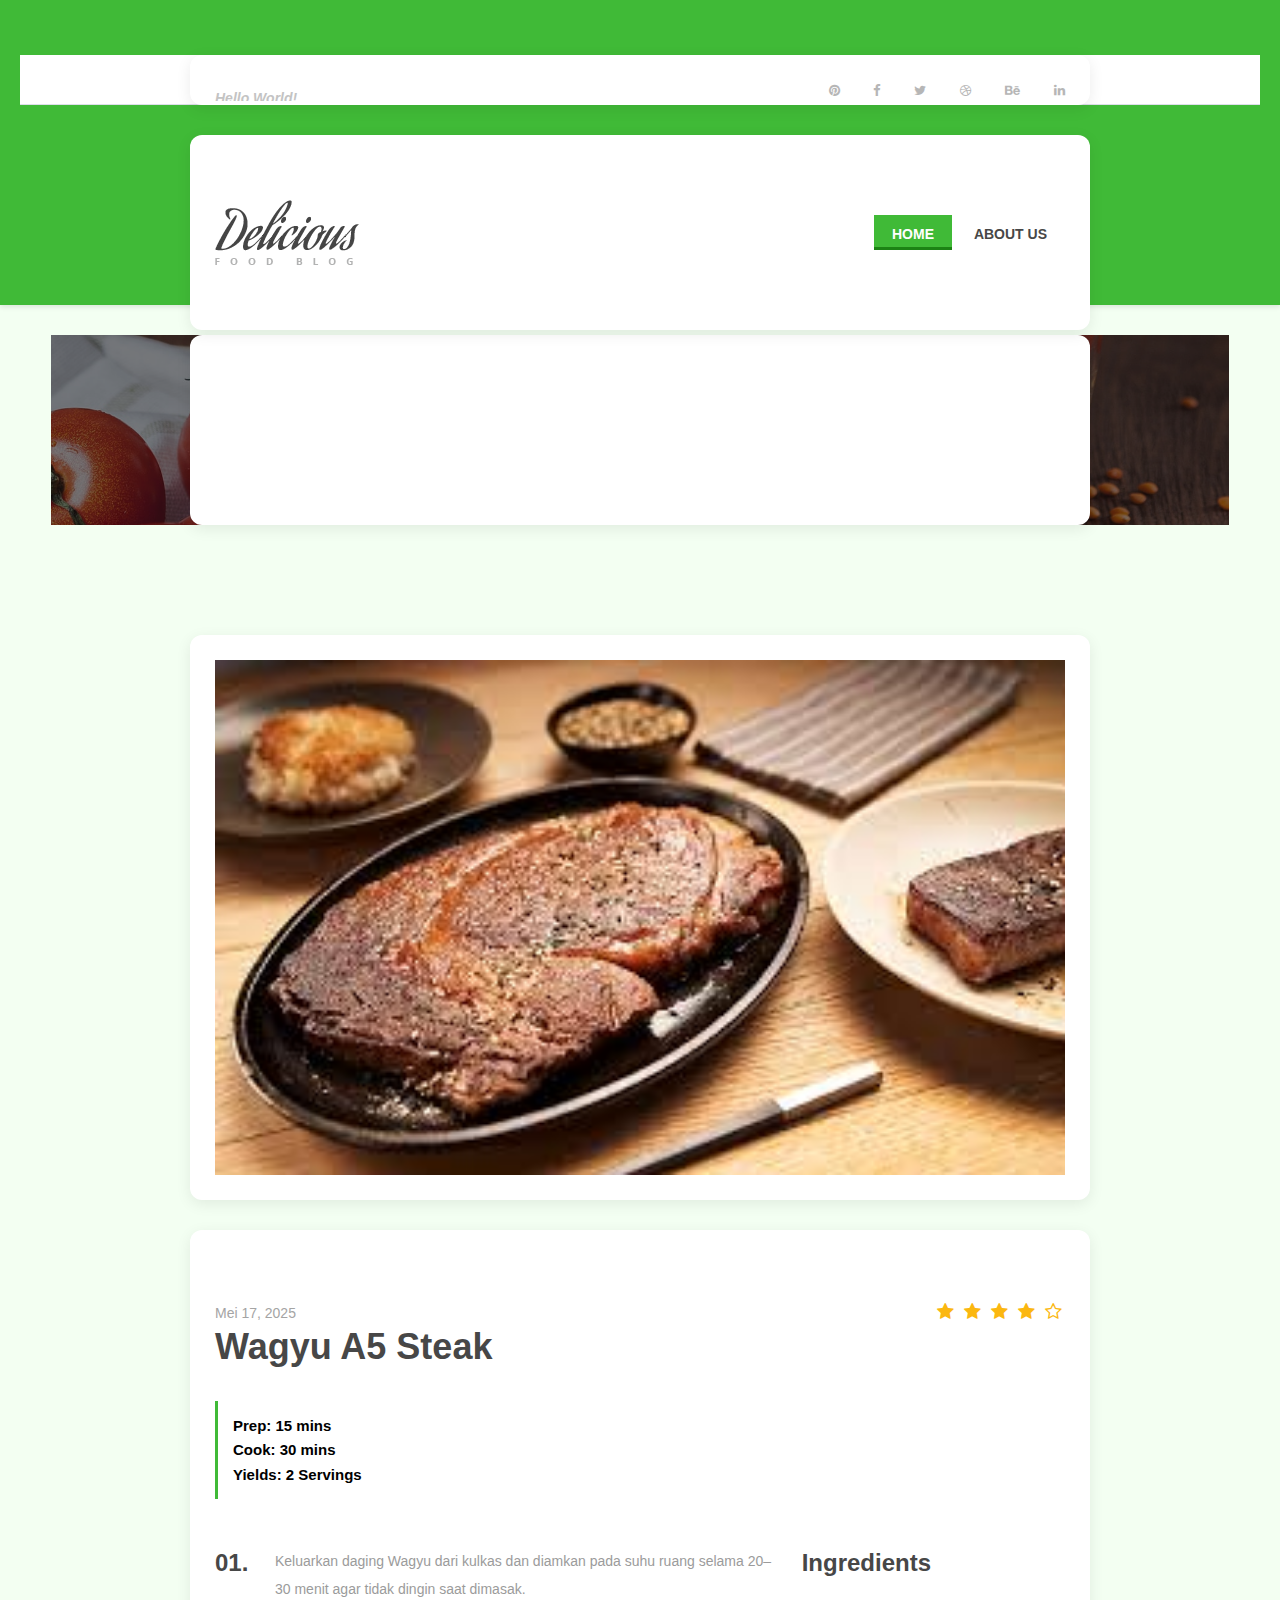
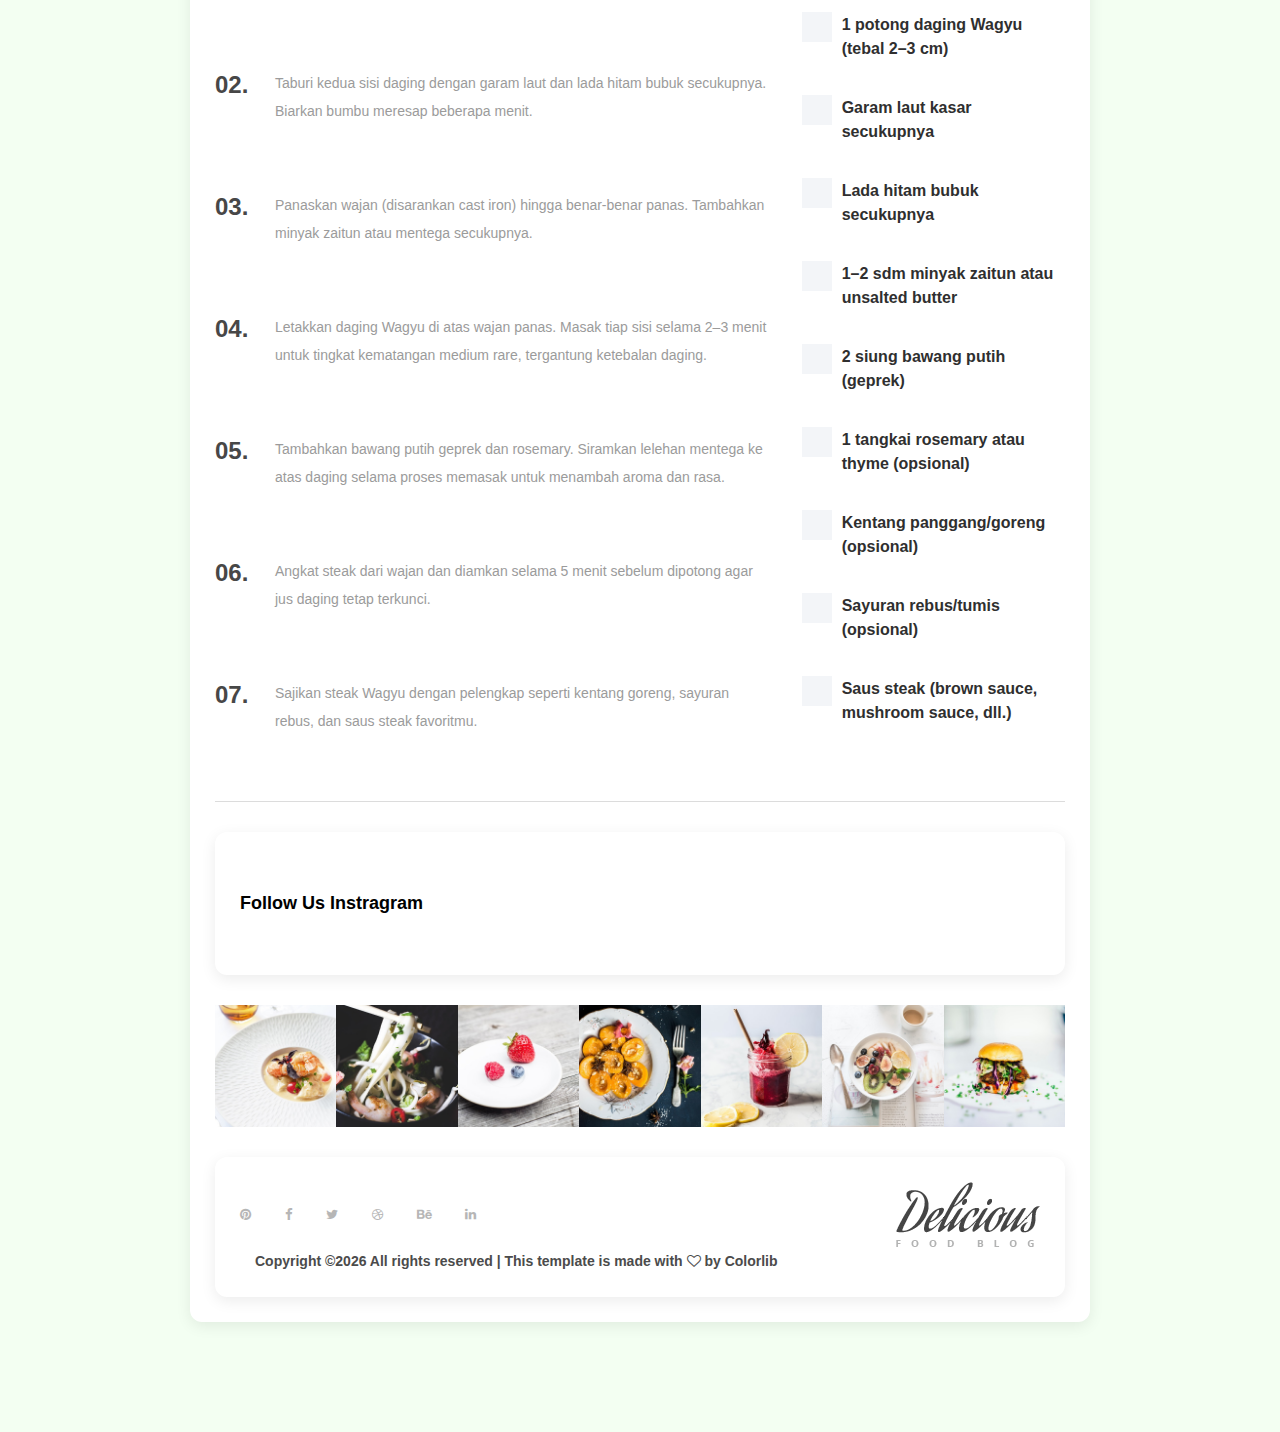
<file: receipe-post_Wagyu.html>
<!DOCTYPE html>
<html lang="en">

<head>
    <meta charset="UTF-8">
    <meta name="description" content="">
    <meta http-equiv="X-UA-Compatible" content="IE=edge">
    <meta name="viewport" content="width=device-width, initial-scale=1, shrink-to-fit=no">
    <!-- The above 4 meta tags *must* come first in the head; any other head content must come *after* these tags -->

    <!-- Title -->
    <title>Delicious - Food Blog Template | Receipe Post</title>

    <!-- Favicon -->
    <link rel="icon" href="img/core-img/favicon.ico">

    <!-- Core Stylesheet -->
    <link rel="stylesheet" href="style.css">

</head>

<body>
    <!-- Preloader -->
    <div id="preloader">
        <i class="circle-preloader"></i>
        <img src="img/core-img/salad.png" alt="">
    </div>

    

    <!-- ##### Header Area Start ##### -->
    <header class="header-area">

        <!-- Top Header Area -->
        <div class="top-header-area">
            <div class="container h-100">
                <div class="row h-100 align-items-center justify-content-between">
                    <!-- Breaking News -->
                    <div class="col-12 col-sm-6">
                        <div class="breaking-news">
                            <div id="breakingNewsTicker" class="ticker">
                                <ul>
                                    <li><a href="#">Hello World!</a></li>
                                    <li><a href="#">Welcome to Array Ganteng Food.</a></li>
                                    <li><a href="#">Gyan Anjing!</a></li>
                                </ul>
                            </div>
                        </div>
                    </div>

                    <!-- Top Social Info -->
                    <div class="col-12 col-sm-6">
                        <div class="top-social-info text-right">
                            <a href="#"><i class="fa fa-pinterest" aria-hidden="true"></i></a>
                            <a href="#"><i class="fa fa-facebook" aria-hidden="true"></i></a>
                            <a href="#"><i class="fa fa-twitter" aria-hidden="true"></i></a>
                            <a href="#"><i class="fa fa-dribbble" aria-hidden="true"></i></a>
                            <a href="#"><i class="fa fa-behance" aria-hidden="true"></i></a>
                            <a href="#"><i class="fa fa-linkedin" aria-hidden="true"></i></a>
                        </div>
                    </div>
                </div>
            </div>
        </div>

        <!-- Navbar Area -->
        <div class="delicious-main-menu">
            <div class="classy-nav-container breakpoint-off">
                <div class="container">
                    <!-- Menu -->
                    <nav class="classy-navbar justify-content-between" id="deliciousNav">

                        <!-- Logo -->
                        <a class="nav-brand" href="index.html"><img src="img/core-img/logo.png" alt=""></a>

                        <!-- Navbar Toggler -->
                        <div class="classy-navbar-toggler">
                            <span class="navbarToggler"><span></span><span></span><span></span></span>
                        </div>

                        <!-- Menu -->
                        <div class="classy-menu">

                            <!-- close btn -->
                            <div class="classycloseIcon">
                                <div class="cross-wrap"><span class="top"></span><span class="bottom"></span></div>
                            </div>

                            <!-- Nav Start -->
                            <div class="classynav">
                                <ul>
                                    <li class="active"><a href="index.html">Home</a></li>
                                    
                                   
                                   

                                    <li><a href="about.html">About us</a></li>
                                </ul>

                               
                            </div>
                            <!-- Nav End -->
                        </div>
                    </nav>
                </div>
            </div>
        </div>
    </header>
    <!-- ##### Header Area End ##### -->

    <!-- ##### Breadcumb Area Start ##### -->
    <div class="breadcumb-area bg-img bg-overlay" style="background-image: url(img/bg-img/breadcumb3.jpg);">
        <div class="container h-100">
            <div class="row h-100 align-items-center">
                <div class="col-12">
                    <div class="breadcumb-text text-center">
                        <h2>Recipe</h2>
                    </div>
                </div>
            </div>
        </div>
    </div>
    <!-- ##### Breadcumb Area End ##### -->

    <div class="receipe-post-area section-padding-80">

        <!-- Receipe Post Search -->
       

        <!-- Receipe Slider -->
        <div class="container">
            <div class="row">
                <div class="col-12">
                    <div class="receipe-slider owl-carousel">
                        <img src="img/resep-img/wagyu.jpeg" alt="">
                        <img src="img/resep-img/wagyu.jpeg" alt="">
                        <img src="img/resep-img/wagyu.jpeg" alt="">
                    </div>
                </div>
            </div>
        </div>

        <!-- Receipe Content Area -->
        <div class="receipe-content-area">
            <div class="container">

                <div class="row">
                    <div class="col-12 col-md-8">
                        <div class="receipe-headline my-5">
                            <span>Mei 17, 2025</span>
                            <h2>Wagyu A5 Steak</h2>
                            <div class="receipe-duration">
                                <h6>Prep: 15 mins</h6>
                                <h6>Cook: 30 mins</h6>
                                <h6>Yields: 2 Servings</h6>
                            </div>
                        </div>
                    </div>

                    <div class="col-12 col-md-4">
                        <div class="receipe-ratings text-right my-5">
                            <div class="ratings">
                                <i class="fa fa-star" aria-hidden="true"></i>
                                <i class="fa fa-star" aria-hidden="true"></i>
                                <i class="fa fa-star" aria-hidden="true"></i>
                                <i class="fa fa-star" aria-hidden="true"></i>
                                <i class="fa fa-star-o" aria-hidden="true"></i>
                            </div>
                            
                        </div>
                    </div>
                </div>

                <div class="row">
                    <div class="col-12 col-lg-8">
                        <!-- Single Preparation Step -->
                        <div class="single-preparation-step d-flex">
                            <h4>01.</h4>
                            <p>Keluarkan daging Wagyu dari kulkas dan diamkan pada suhu ruang selama 20–30 menit agar tidak dingin saat dimasak.</p>
                        </div>
                        <div class="single-preparation-step d-flex">
                            <h4>02.</h4>
                            <p>Taburi kedua sisi daging dengan garam laut dan lada hitam bubuk secukupnya. Biarkan bumbu meresap beberapa menit.</p>
                        </div>
                        <div class="single-preparation-step d-flex">
                            <h4>03.</h4>
                            <p>Panaskan wajan (disarankan cast iron) hingga benar-benar panas. Tambahkan minyak zaitun atau mentega secukupnya.</p>
                        </div>
                        <div class="single-preparation-step d-flex">
                            <h4>04.</h4>
                            <p>Letakkan daging Wagyu di atas wajan panas. Masak tiap sisi selama 2–3 menit untuk tingkat kematangan medium rare, tergantung ketebalan daging.</p>
                        </div>
                        <div class="single-preparation-step d-flex">
                            <h4>05.</h4>
                            <p>Tambahkan bawang putih geprek dan rosemary. Siramkan lelehan mentega ke atas daging selama proses memasak untuk menambah aroma dan rasa.</p>
                        </div>
                        <div class="single-preparation-step d-flex">
                            <h4>06.</h4>
                            <p>Angkat steak dari wajan dan diamkan selama 5 menit sebelum dipotong agar jus daging tetap terkunci.</p>
                        </div>
                        <div class="single-preparation-step d-flex">
                            <h4>07.</h4>
                            <p>Sajikan steak Wagyu dengan pelengkap seperti kentang goreng, sayuran rebus, dan saus steak favoritmu.</p>
                        </div>
                        </div>

                    <!-- Ingredients -->
                    <div class="col-12 col-lg-4">
                        <div class="ingredients">
                            <h4>Ingredients</h4>
                                                        <!-- Custom Checkbox -->
                            <div class="custom-control custom-checkbox">
                                <input type="checkbox" class="custom-control-input" id="customCheck1">
                                <label class="custom-control-label" for="customCheck1">1 potong daging Wagyu (tebal 2–3 cm)</label>
                            </div>
                            <div class="custom-control custom-checkbox">
                                <input type="checkbox" class="custom-control-input" id="customCheck2">
                                <label class="custom-control-label" for="customCheck2">Garam laut kasar secukupnya</label>
                            </div>
                            <div class="custom-control custom-checkbox">
                                <input type="checkbox" class="custom-control-input" id="customCheck3">
                                <label class="custom-control-label" for="customCheck3">Lada hitam bubuk secukupnya</label>
                            </div>
                            <div class="custom-control custom-checkbox">
                                <input type="checkbox" class="custom-control-input" id="customCheck4">
                                <label class="custom-control-label" for="customCheck4">1–2 sdm minyak zaitun atau unsalted butter</label>
                            </div>
                            <div class="custom-control custom-checkbox">
                                <input type="checkbox" class="custom-control-input" id="customCheck5">
                                <label class="custom-control-label" for="customCheck5">2 siung bawang putih (geprek)</label>
                            </div>
                            <div class="custom-control custom-checkbox">
                                <input type="checkbox" class="custom-control-input" id="customCheck6">
                                <label class="custom-control-label" for="customCheck6">1 tangkai rosemary atau thyme (opsional)</label>
                            </div>
                            <!-- Pelengkap -->
                            <div class="custom-control custom-checkbox mt-3">
                                <input type="checkbox" class="custom-control-input" id="customCheck7">
                                <label class="custom-control-label" for="customCheck7">Kentang panggang/goreng (opsional)</label>
                            </div>
                            <div class="custom-control custom-checkbox">
                                <input type="checkbox" class="custom-control-input" id="customCheck8">
                                <label class="custom-control-label" for="customCheck8">Sayuran rebus/tumis (opsional)</label>
                            </div>
                            <div class="custom-control custom-checkbox">
                                <input type="checkbox" class="custom-control-input" id="customCheck9">
                                <label class="custom-control-label" for="customCheck9">Saus steak (brown sauce, mushroom sauce, dll.)</label>
                            </div>
                        </div>
                    </div>
                </div>

                
    <!-- ##### Follow Us Instagram Area Start ##### -->
    <div class="follow-us-instagram">
        <div class="container">
            <div class="row">
                <div class="col-12">
                    <h5>Follow Us Instragram</h5>
                </div>
            </div>
        </div>
        <!-- Instagram Feeds -->
        <div class="insta-feeds d-flex flex-wrap">
            <!-- Single Insta Feeds -->
            <div class="single-insta-feeds">
                <img src="img/bg-img/insta1.jpg" alt="">
                <!-- Icon -->
                <div class="insta-icon">
                    <a href="#"><i class="fa fa-instagram" aria-hidden="true"></i></a>
                </div>
            </div>

            <!-- Single Insta Feeds -->
            <div class="single-insta-feeds">
                <img src="img/bg-img/insta2.jpg" alt="">
                <!-- Icon -->
                <div class="insta-icon">
                    <a href="#"><i class="fa fa-instagram" aria-hidden="true"></i></a>
                </div>
            </div>

            <!-- Single Insta Feeds -->
            <div class="single-insta-feeds">
                <img src="img/bg-img/insta3.jpg" alt="">
                <!-- Icon -->
                <div class="insta-icon">
                    <a href="#"><i class="fa fa-instagram" aria-hidden="true"></i></a>
                </div>
            </div>

            <!-- Single Insta Feeds -->
            <div class="single-insta-feeds">
                <img src="img/bg-img/insta4.jpg" alt="">
                <!-- Icon -->
                <div class="insta-icon">
                    <a href="#"><i class="fa fa-instagram" aria-hidden="true"></i></a>
                </div>
            </div>

            <!-- Single Insta Feeds -->
            <div class="single-insta-feeds">
                <img src="img/bg-img/insta5.jpg" alt="">
                <!-- Icon -->
                <div class="insta-icon">
                    <a href="#"><i class="fa fa-instagram" aria-hidden="true"></i></a>
                </div>
            </div>

            <!-- Single Insta Feeds -->
            <div class="single-insta-feeds">
                <img src="img/bg-img/insta6.jpg" alt="">
                <!-- Icon -->
                <div class="insta-icon">
                    <a href="#"><i class="fa fa-instagram" aria-hidden="true"></i></a>
                </div>
            </div>

            <!-- Single Insta Feeds -->
            <div class="single-insta-feeds">
                <img src="img/bg-img/insta7.jpg" alt="">
                <!-- Icon -->
                <div class="insta-icon">
                    <a href="#"><i class="fa fa-instagram" aria-hidden="true"></i></a>
                </div>
            </div>
        </div>
    </div>
    <!-- ##### Follow Us Instagram Area End ##### -->

    <!-- ##### Footer Area Start ##### -->
    <footer class="footer-area">
        <div class="container h-100">
            <div class="row h-100">
                <div class="col-12 h-100 d-flex flex-wrap align-items-center justify-content-between">
                    <!-- Footer Social Info -->
                    <div class="footer-social-info text-right">
                        <a href="#"><i class="fa fa-pinterest" aria-hidden="true"></i></a>
                        <a href="#"><i class="fa fa-facebook" aria-hidden="true"></i></a>
                        <a href="#"><i class="fa fa-twitter" aria-hidden="true"></i></a>
                        <a href="#"><i class="fa fa-dribbble" aria-hidden="true"></i></a>
                        <a href="#"><i class="fa fa-behance" aria-hidden="true"></i></a>
                        <a href="#"><i class="fa fa-linkedin" aria-hidden="true"></i></a>
                    </div>
                    <!-- Footer Logo -->
                    <div class="footer-logo">
                        <a href="index.html"><img src="img/core-img/logo.png" alt=""></a>
                    </div>
                    <!-- Copywrite -->
                    <p><!-- Link back to Colorlib can't be removed. Template is licensed under CC BY 3.0. -->
Copyright &copy;<script>document.write(new Date().getFullYear());</script> All rights reserved | This template is made with <i class="fa fa-heart-o" aria-hidden="true"></i> by <a href="https://colorlib.com" target="_blank">Colorlib</a>
<!-- Link back to Colorlib can't be removed. Template is licensed under CC BY 3.0. --></p>
                </div>
            </div>
        </div>
    </footer>
    <!-- ##### Footer Area Start ##### -->

    <!-- ##### All Javascript Files ##### -->
    <!-- jQuery-2.2.4 js -->
    <script src="js/jquery/jquery-2.2.4.min.js"></script>
    <!-- Popper js -->
    <script src="js/bootstrap/popper.min.js"></script>
    <!-- Bootstrap js -->
    <script src="js/bootstrap/bootstrap.min.js"></script>
    <!-- All Plugins js -->
    <script src="js/plugins/plugins.js"></script>
    <!-- Active js -->
    <script src="js/active.js"></script>
</body>

</html>
</file>
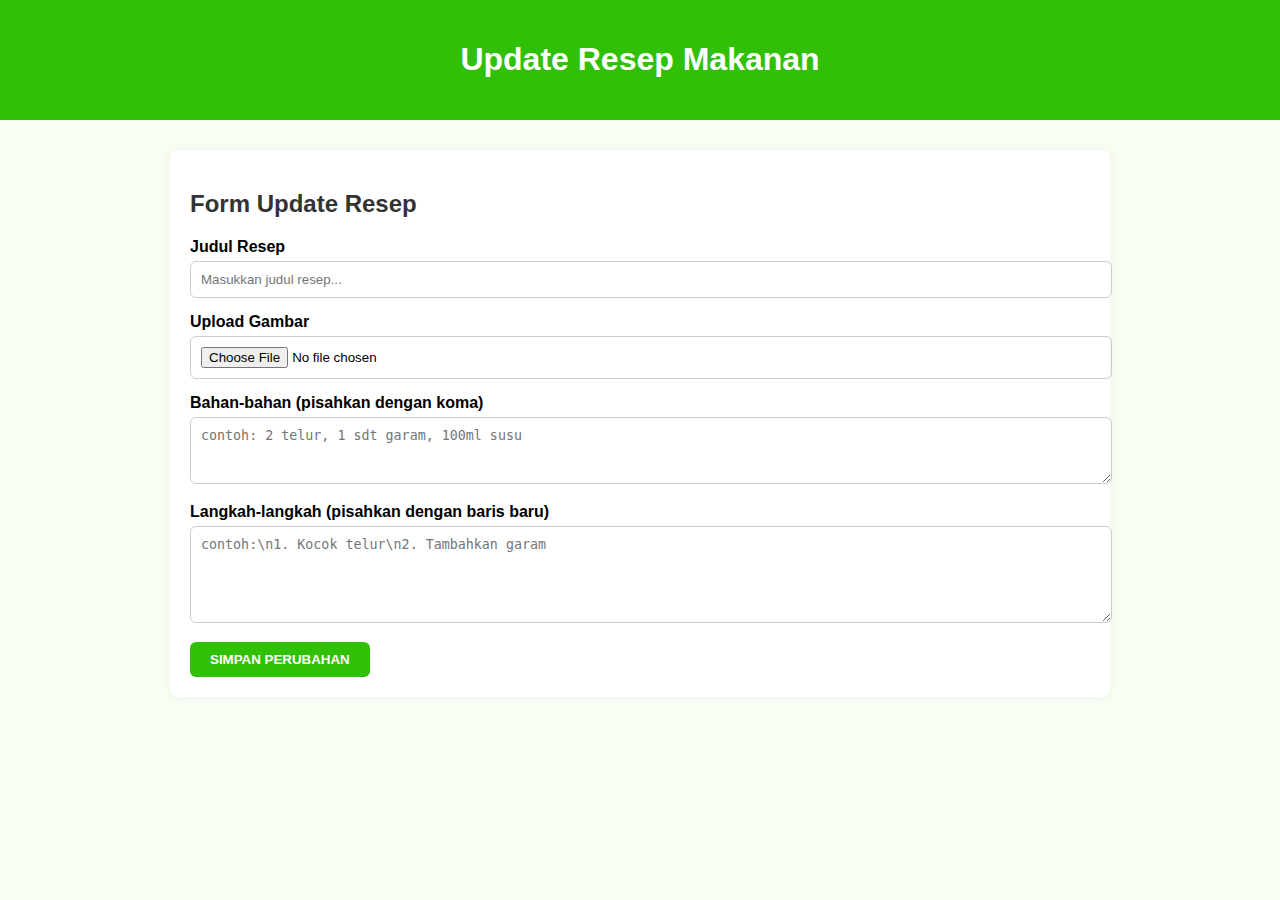
<file: update.html>
<!DOCTYPE html>
<html lang="id">
<head>
  <meta charset="UTF-8">
  <title>Update Resep</title>
  <style>
    body { font-family: sans-serif; background: #f7fff5; margin: 0; padding: 0; }
    header { background: #30c008; padding: 20px; color: white; text-align: center; }
    .container { max-width: 900px; margin: 30px auto; padding: 20px; background: white; border-radius: 8px; box-shadow: 0 0 10px rgba(0,0,0,0.05); }
    .form-group { margin-bottom: 15px; }
    label { font-weight: bold; display: block; margin-bottom: 5px; }
    input[type="text"],
    input[type="file"],
    textarea {
      width: 100%;
      padding: 10px;
      border: 1px solid #ccc;
      border-radius: 6px;
    }
    button {
      background: #30c008;
      color: white;
      padding: 10px 20px;
      border: none;
      border-radius: 6px;
      cursor: pointer;
      font-weight: bold;
    }
    button:hover {
      background: #269700;
    }
    h2 { color: #333; }
    .img-preview {
      width: 100%;
      max-height: 400px;
      object-fit: cover;
      margin-bottom: 20px;
      border-radius: 10px;
    }
  </style>
</head>
<body>

  <header>
    <h1>Update Resep Makanan</h1>
  </header>

  <div class="container">
    <h2>Form Update Resep</h2>
    <form id="formUpdate">
      <div class="form-group">
        <label for="judul">Judul Resep</label>
        <input type="text" id="judul" placeholder="Masukkan judul resep..." required>
      </div>
      <div class="form-group">
        <label for="gambar">Upload Gambar</label>
        <input type="file" id="gambar" accept="image/*" required>
      </div>
      <div class="form-group">
        <label for="bahan">Bahan-bahan (pisahkan dengan koma)</label>
        <textarea id="bahan" rows="3" placeholder="contoh: 2 telur, 1 sdt garam, 100ml susu" required></textarea>
      </div>
      <div class="form-group">
        <label for="langkah">Langkah-langkah (pisahkan dengan baris baru)</label>
        <textarea id="langkah" rows="5" placeholder="contoh:\n1. Kocok telur\n2. Tambahkan garam" required></textarea>
      </div>
      <button type="submit">SIMPAN PERUBAHAN</button>
    </form>

    <div id="hasilUpdate" class="receipe"></div>
  </div>

  <script>
    document.getElementById("formUpdate").addEventListener("submit", function(e) {
      e.preventDefault();

      const judul = document.getElementById("judul").value;
      const bahanList = document.getElementById("bahan").value.split(",");
      const langkahList = document.getElementById("langkah").value.split("\n");
      const fileInput = document.getElementById("gambar");
      const file = fileInput.files[0];

      if (!file) {
        alert("Silakan unggah gambar terlebih dahulu.");
        return;
      }

      const reader = new FileReader();
      reader.onload = function(event) {
        const imageSrc = event.target.result;
        const container = document.getElementById("hasilUpdate");
        const now = new Date();
        const tanggal = now.toLocaleDateString("id-ID", {
          day: "numeric", month: "long", year: "numeric"
        });

        container.innerHTML = `
          <hr>
          <h2>${judul}</h2>
          <p><em>Diperbarui pada ${tanggal}</em></p>
          <img src="${imageSrc}" alt="${judul}" class="img-preview">
          <h3>📝 Bahan-bahan</h3>
          <div>
            ${bahanList.map(item => `
              <div class="ingredient">
                <label><input type="checkbox"> ${item.trim()}</label>
              </div>
            `).join("")}
          </div>
          <h3>👨‍🍳 Langkah-langkah</h3>
          <div>
            ${langkahList.map((step, i) => `
              <div class="step"><strong>${i + 1}.</strong> ${step.trim()}</div>
            `).join("")}
          </div>
        `;
        document.getElementById("formUpdate").reset();
      };
      reader.readAsDataURL(file);
    });
  </script>

</body>
</html>
</file>
<file: style.css>
/* [Master Stylesheet v1.0]

- Template Name: Delicious - Food Blog Template
- Template Author: Colorlib
- Template URL: colorlib.com
- Version: 1.0.0

*/
/* :: 1.0 Import Fonts */
@import url("https://fonts.googleapis.com/css?family=Open+Sans:300,300i,400,400i,600,600i,700,700i,800,800i");
/* :: 2.0 Import All CSS */
@import url(css/bootstrap.min.css);
@import url(css/owl.carousel.min.css);
@import url(css/animate.css);
@import url(css/magnific-popup.css);
@import url(css/font-awesome.min.css);
@import url(css/custom-icon.css);
@import url(css/classy-nav.min.css);
@import url(css/nice-select.min.css);
/* :: 3.0 Base CSS */
* {
  margin: 0;
  padding: 0; }

body {
  font-family: "Open Sans", sans-serif;
  font-size: 14px; }

h1,
h2,
h3,
h4,
h5,
h6 {
  color: #000000;
  line-height: 1.3;
  font-weight: 600; }

p {
  color: #9b9b9b;
  font-size: 14px;
  line-height: 2;
  font-weight: 400; }

a,
a:hover,
a:focus {
  -webkit-transition-duration: 500ms;
  transition-duration: 500ms;
  text-decoration: none;
  outline: 0 solid transparent;
  color: #000000;
  font-weight: 600;
  font-size: 14px;
  color: #474747; }

ul,
ol {
  margin: 0; }
  ul li,
  ol li {
    list-style: none; }

img {
  height: auto;
  max-width: 100%; }

/* Spacing */
.mt-15 {
  margin-top: 15px !important; }

.mt-30 {
  margin-top: 30px !important; }

.mt-50 {
  margin-top: 50px !important; }

.mt-70 {
  margin-top: 70px !important; }

.mt-100 {
  margin-top: 100px !important; }

.mb-15 {
  margin-bottom: 15px !important; }

.mb-30 {
  margin-bottom: 30px !important; }

.mb-50 {
  margin-bottom: 50px !important; }

.mb-70 {
  margin-bottom: 70px !important; }

.mb-80 {
  margin-bottom: 80px !important; }

.mb-100 {
  margin-bottom: 100px !important; }

.ml-15 {
  margin-left: 15px !important; }

.ml-30 {
  margin-left: 30px !important; }

.ml-50 {
  margin-left: 50px !important; }

.mr-15 {
  margin-right: 15px !important; }

.mr-30 {
  margin-right: 30px !important; }

.mr-50 {
  margin-right: 50px !important; }

/* Height */
.height-400 {
  height: 400px !important; }

.height-500 {
  height: 500px !important; }

.height-600 {
  height: 600px !important; }

.height-700 {
  height: 700px !important; }

.height-800 {
  height: 800px !important; }

/* Section Padding */
.section-padding-80 {
  padding-top: 80px;
  padding-bottom: 80px; }

.section-padding-80-0 {
  padding-top: 80px;
  padding-bottom: 0; }

.section-padding-0-80 {
  padding-top: 0;
  padding-bottom: 80px; }

/* Section Heading */
.section-heading {
  position: relative;
  z-index: 1;
  margin-bottom: 80px;
  text-align: center; }
  .section-heading h3 {
    font-size: 30px;
    margin-bottom: 0; }
  .section-heading.text-left {
    text-align: left !important; }
  .section-heading.white h3 {
    color: #ffffff; }

/* Preloader */
#preloader {
  background-color: #ffffff;
  width: 100%;
  height: 100%;
  position: fixed;
  top: 0;
  left: 0;
  right: 0;
  z-index: 5000; }
  #preloader img {
    width: 30px;
    position: absolute;
    top: 50%;
    left: 50%;
    -webkit-transform: translate(-50%, -50%);
    transform: translate(-50%, -50%);
    z-index: 10; }
  #preloader .circle-preloader {
    display: block;
    width: 60px;
    height: 60px;
    border: 2px solid #ccc;
    border-bottom-color: #1c8314;
    border-radius: 50%;
    position: absolute;
    top: 0;
    left: 0;
    right: 0;
    bottom: 0;
    margin: auto;
    animation: spin 2s infinite linear; }
@-webkit-keyframes spin {
  100% {
    -webkit-transform: rotate(360deg);
    transform: rotate(360deg); } }
@keyframes spin {
  100% {
    -webkit-transform: rotate(360deg);
    transform: rotate(360deg); } }
/* Miscellaneous */
.bg-img {
  background-position: center center;
  background-size: cover;
  background-repeat: no-repeat; }

.bg-white {
  background-color: #ffffff !important; }

.bg-dark {
  background-color: #000000 !important; }

.bg-transparent {
  background-color: transparent !important; }

.font-bold {
  font-weight: 700; }

.font-light {
  font-weight: 300; }

.bg-overlay {
  position: relative;
  z-index: 2;
  background-position: center center;
  background-size: cover; }
  .bg-overlay::after {
    background-color: rgba(10, 12, 18, 0.55);
    position: absolute;
    z-index: -1;
    top: 0;
    left: 0;
    width: 100%;
    height: 100%;
    content: ""; }

.mfp-image-holder .mfp-close,
.mfp-iframe-holder .mfp-close {
  color: #ffffff;
  right: 0;
  padding-right: 0;
  width: 30px;
  height: 30px;
  background-color: #40ba37;
  line-height: 30px;
  text-align: center;
  position: absolute;
  top: 0;
  right: -30px; }
  @media only screen and (min-width: 768px) and (max-width: 991px) {
    .mfp-image-holder .mfp-close,
    .mfp-iframe-holder .mfp-close {
      right: 0; } }
  @media only screen and (max-width: 767px) {
    .mfp-image-holder .mfp-close,
    .mfp-iframe-holder .mfp-close {
      right: 0; } }

input:focus,
textarea:focus {
  outline: none;
  box-shadow: none;
  border-color: transparent; }

.nice-select {
  border: none;
  background-color: #f3f5f8;
  border-radius: 0;
  width: 100%;
  height: 60px;
  line-height: 60px;
  color: #2f2f2f; }
  .nice-select span {
    color: #2f2f2f; }
  .nice-select::after {
    right: 20px; }
  .nice-select .list {
    background-color: #ffffff;
    border: none;
    border-radius: 0;
    box-shadow: 0 0 4px 0 rgba(0, 0, 0, 0.1);
    margin-top: 0;
    width: 100%; }

/* ScrollUp */
#scrollUp {
  background-color: #40ba37;
  border-radius: 0;
  bottom: 60px;
  box-shadow: 0 2px 6px 0 rgba(0, 0, 0, 0.3);
  color: #ffffff;
  font-size: 24px;
  height: 40px;
  line-height: 38px;
  right: 60px;
  text-align: center;
  width: 40px;
  -webkit-transition-duration: 500ms;
  transition-duration: 500ms; }
  #scrollUp:hover {
    background-color: #141414; }
  @media only screen and (max-width: 767px) {
    #scrollUp {
      bottom: 30px;
      right: 30px; } }

/* Button */
.delicious-btn {
  display: inline-block;
  min-width: 160px;
  height: 60px;
  color: #ffffff;
  border: none;
  border-left: 3px solid #1c8314;
  border-radius: 0;
  padding: 0 30px;
  font-size: 16px;
  line-height: 58px;
  font-weight: 600;
  -webkit-transition-duration: 500ms;
  transition-duration: 500ms;
  text-transform: capitalize;
  background-color: #40ba37; }
  .delicious-btn.active, .delicious-btn:hover, .delicious-btn:focus {
    font-size: 16px;
    font-weight: 600;
    color: #ffffff;
    background-color: #1c8314;
    border-color: #40ba37; }
  .delicious-btn.btn-2 {
    background-color: #1c8314;
    border-color: #40ba37; }
    .delicious-btn.btn-2.active, .delicious-btn.btn-2:hover, .delicious-btn.btn-2:focus {
      background-color: #40ba37;
      border-color: #1c8314; }
  .delicious-btn.btn-3 {
    background-color: #474747;
    border-color: #1c8314; }
    .delicious-btn.btn-3.active, .delicious-btn.btn-3:hover, .delicious-btn.btn-3:focus {
      background-color: #40ba37;
      border-color: #1c8314; }
  .delicious-btn.btn-4 {
    background-color: transparent;
    border: 3px solid #40ba37;
    line-height: 53px;
    color: #40ba37; }
    @media only screen and (max-width: 767px) {
      .delicious-btn.btn-4 {
        height: 40px;
        line-height: 33px; } }
    .delicious-btn.btn-4.active, .delicious-btn.btn-4:hover, .delicious-btn.btn-4:focus {
      line-height: 53px;
      color: #ffffff;
      background-color: #40ba37; }
      @media only screen and (max-width: 767px) {
        .delicious-btn.btn-4.active, .delicious-btn.btn-4:hover, .delicious-btn.btn-4:focus {
          height: 40px;
          line-height: 33px; } }
  @media only screen and (max-width: 767px) {
    .delicious-btn {
      height: 40px;
      line-height: 39px; } }

/* :: 4.0 Search Wrapper */
.search-wrapper {
  width: 100%;
  height: 70px;
  position: fixed;
  z-index: 200;
  top: -80px;
  left: 0;
  background-color: #40ba37;
  -webkit-transition-duration: 700ms;
  transition-duration: 700ms; }
  .search-wrapper form {
    position: relative;
    z-index: 1; }
    .search-wrapper form input {
      width: 90%;
      height: 40px;
      border: 2px solid #ffffff;
      font-size: 12px;
      font-style: italic;
      padding: 0 20px;
      margin: 15px 0; }
      @media only screen and (max-width: 767px) {
        .search-wrapper form input {
          width: 80%; } }
    .search-wrapper form button {
      position: absolute;
      width: 60px;
      height: 40px;
      z-index: 1;
      top: 15px;
      border: none;
      right: 10%;
      cursor: pointer;
      outline: none; }
      @media only screen and (max-width: 767px) {
        .search-wrapper form button {
          right: 20%; } }
  .search-wrapper .close-btn {
    position: absolute;
    width: 70px;
    height: 100%;
    background-color: #000000;
    line-height: 50px;
    color: #ffffff;
    text-align: center;
    cursor: pointer;
    line-height: 70px;
    font-size: 12px;
    right: 0;
    top: 0;
    z-index: 100; }
  .search-wrapper.on {
    top: 0; }

/* :: 5.0 Header Area CSS */
.header-area {
  position: relative;
  z-index: 100;
  width: 100%; }
  .header-area .top-header-area {
    width: 100%;
    height: 50px;
    background-color: #ffffff;
    border-bottom: 1px solid #dddee9; }
    @media only screen and (max-width: 767px) {
      .header-area .top-header-area {
        height: 70px; } }
    .header-area .top-header-area .breaking-news {
      position: relative;
      z-index: 1; }
      .header-area .top-header-area .breaking-news .ticker {
        width: 100%;
        text-align: left;
        position: relative;
        overflow: hidden; }
        .header-area .top-header-area .breaking-news .ticker ul {
          width: 100%;
          position: relative;
          z-index: 1; }
          .header-area .top-header-area .breaking-news .ticker ul li {
            display: none;
            width: 100%; }
            .header-area .top-header-area .breaking-news .ticker ul li a {
              font-size: 14px;
              color: #b6b6b6;
              font-style: italic; }
              .header-area .top-header-area .breaking-news .ticker ul li a:hover, .header-area .top-header-area .breaking-news .ticker ul li a:focus {
                color: #40ba37; }
    .header-area .top-header-area .top-social-info a {
      display: inline-block;
      color: #b6b6b6;
      font-size: 13px;
      margin-right: 30px; }
      .header-area .top-header-area .top-social-info a:last-child {
        margin-right: 0; }
      .header-area .top-header-area .top-social-info a:hover, .header-area .top-header-area .top-social-info a:focus, .header-area .top-header-area .top-social-info a.active {
        color: #40ba37; }
  .header-area .delicious-main-menu {
    position: relative;
    width: 100%;
    z-index: 100;
    height: 145px; }
    @media only screen and (max-width: 767px) {
      .header-area .delicious-main-menu {
        height: 80px; } }
    .header-area .delicious-main-menu .classy-nav-container {
      background-color: transparent; }
    .header-area .delicious-main-menu .classy-navbar {
      height: 145px;
      padding: 0; }
      @media only screen and (max-width: 767px) {
        .header-area .delicious-main-menu .classy-navbar {
          height: 80px; } }
      .header-area .delicious-main-menu .classy-navbar .classynav ul li a {
        font-weight: 600; }
        .header-area .delicious-main-menu .classy-navbar .classynav ul li a:hover, .header-area .delicious-main-menu .classy-navbar .classynav ul li a:focus {
          font-weight: 600; }
      .header-area .delicious-main-menu .classy-navbar .classynav > ul > li > a {
        text-transform: uppercase;
        padding: 12px 18px 11px;
        background-color: transparent;
        border-bottom: 3px solid transparent;
        line-height: 1;
        color: #474747;
        font-weight: 600; }
        .header-area .delicious-main-menu .classy-navbar .classynav > ul > li > a:hover, .header-area .delicious-main-menu .classy-navbar .classynav > ul > li > a:focus {
          font-size: 14px;
          color: #ffffff;
          background-color: #40ba37;
          border-bottom: 3px solid #1c8314; }
          .header-area .delicious-main-menu .classy-navbar .classynav > ul > li > a:hover::after, .header-area .delicious-main-menu .classy-navbar .classynav > ul > li > a:focus::after {
            color: #ffffff; }
      .header-area .delicious-main-menu .classy-navbar .classynav > ul > li.active > a {
        color: #ffffff;
        background-color: #40ba37;
        border-bottom: 3px solid #1c8314; }
        .header-area .delicious-main-menu .classy-navbar .classynav > ul > li.active > a::after {
          color: #ffffff; }
    .header-area .delicious-main-menu .classynav .search-btn {
      color: #b6b6b6;
      margin-left: 150px;
      cursor: pointer;
      -webkit-transition-duration: 500ms;
      transition-duration: 500ms; }
      .header-area .delicious-main-menu .classynav .search-btn i {
        -webkit-transition-duration: 500ms;
        transition-duration: 500ms; }
      .header-area .delicious-main-menu .classynav .search-btn:hover i, .header-area .delicious-main-menu .classynav .search-btn:focus i {
        color: #40ba37; }
      @media only screen and (min-width: 992px) and (max-width: 1199px) {
        .header-area .delicious-main-menu .classynav .search-btn {
          margin-left: 50px; } }
      @media only screen and (min-width: 768px) and (max-width: 991px) {
        .header-area .delicious-main-menu .classynav .search-btn {
          margin-left: 30px;
          margin-top: 30px; } }
      @media only screen and (max-width: 767px) {
        .header-area .delicious-main-menu .classynav .search-btn {
          margin-left: 30px;
          margin-top: 30px; } }
  @media only screen and (max-width: 767px) {
    .header-area .nav-brand img {
      max-width: 90px; } }

/* :: 6.0 Welcome Area CSS */
.hero-area {
  position: relative;
  z-index: 1;
  margin-left: 4%;
  margin-right: 4%; }

.hero-slides {
  position: relative;
  z-index: 1; }
  .hero-slides .single-hero-slide {
    width: 100%;
    height: 820px;
    position: relative;
    z-index: 1; }
    @media only screen and (min-width: 992px) and (max-width: 1199px) {
      .hero-slides .single-hero-slide {
        height: 650px; } }
    @media only screen and (min-width: 768px) and (max-width: 991px) {
      .hero-slides .single-hero-slide {
        height: 650px; } }
    @media only screen and (max-width: 767px) {
      .hero-slides .single-hero-slide {
        height: 650px; } }
    .hero-slides .single-hero-slide .hero-slides-content {
      position: relative;
      z-index: 1;
      padding: 60px 50px;
      border-left: 3px solid #40ba37;
      background-color: rgba(24, 24, 24, 0.54); }
      @media only screen and (max-width: 767px) {
        .hero-slides .single-hero-slide .hero-slides-content {
          padding: 30px 20px; } }
      .hero-slides .single-hero-slide .hero-slides-content h2 {
        font-size: 30px;
        color: #ffffff;
        margin-bottom: 30px;
        font-weight: 600; }
        @media only screen and (max-width: 767px) {
          .hero-slides .single-hero-slide .hero-slides-content h2 {
            font-size: 24px; } }
      .hero-slides .single-hero-slide .hero-slides-content p {
        font-size: 16px;
        margin-bottom: 50px;
        color: #ffffff; }
  .hero-slides .owl-prev,
  .hero-slides .owl-next {
    background-color: transparent;
    width: 40px;
    height: 40px;
    line-height: 40px;
    color: #ffffff;
    top: 50%;
    margin-top: -20px;
    left: 4%;
    position: absolute;
    z-index: 10;
    text-align: center;
    font-size: 16px;
    font-weight: 600;
    opacity: 0;
    visibility: hidden;
    -webkit-transition-duration: 500ms;
    transition-duration: 500ms;
    border-bottom: 3px solid #1c8314; }
    @media only screen and (max-width: 767px) {
      .hero-slides .owl-prev,
      .hero-slides .owl-next {
        font-size: 13px; } }
  .hero-slides .owl-next {
    left: auto;
    right: 4%; }
  .hero-slides:hover .owl-prev, .hero-slides:hover .owl-next {
    opacity: 1;
    visibility: visible; }
  .hero-slides .owl-dots {
    display: -webkit-box;
    display: -ms-flexbox;
    display: flex;
    position: absolute;
    bottom: 50px;
    z-index: 10;
    width: 80%;
    left: 17%; }
    .hero-slides .owl-dots .owl-dot {
      font-size: 16px;
      font-weight: 600;
      color: #ffffff;
      margin-right: 10px; }
      .hero-slides .owl-dots .owl-dot.active {
        color: #1c8314; }

@media only screen and (min-width: 768px) and (max-width: 991px) {
  .breakpoint-on .classynav ul li.cn-dropdown-item > a::after,
  .breakpoint-on .classynav ul li.megamenu-item > a::after {
    top: 10px; } }
@media only screen and (max-width: 767px) {
  .breakpoint-on .classynav ul li.cn-dropdown-item > a::after,
  .breakpoint-on .classynav ul li.megamenu-item > a::after {
    top: 10px; } }

/* :: 7.0 Top Catagory Area */
.single-top-catagory {
  position: relative;
  z-index: 2;
  margin-bottom: 80px;
  -webkit-transition-duration: 500ms;
  transition-duration: 500ms;
  overflow: hidden; }
  .single-top-catagory img {
    width: 100%; }
  .single-top-catagory::after {
    content: "";
    position: absolute;
    height: 100%;
    width: 100%;
    z-index: 5;
    top: 0;
    left: 0;
    background: rgba(0, 0, 0, 0.8);
    background: -webkit-linear-gradient(to right, #000, rgba(0, 0, 0, 0.1));
    background: linear-gradient(to right, #000, rgba(0, 0, 0, 0.1)); }
  .single-top-catagory .top-cta-content {
    position: absolute;
    top: 50%;
    left: 40px;
    width: auto;
    height: auto;
    -webkit-transform: translateY(-50%);
    transform: translateY(-50%);
    z-index: 10; }
    .single-top-catagory .top-cta-content h3 {
      font-size: 30px;
      color: #ffffff;
      font-weight: 600;
      margin-bottom: 5px; }
      @media only screen and (max-width: 767px) {
        .single-top-catagory .top-cta-content h3 {
          font-size: 18px; } }
    .single-top-catagory .top-cta-content h6 {
      color: #ffffff;
      margin-bottom: 30px;
      display: block;
      font-weight: 400; }
      @media only screen and (max-width: 767px) {
        .single-top-catagory .top-cta-content h6 {
          margin-bottom: 10px; } }

/* :: 8.0 Best Receipe Area */
.best-receipe-area {
  position: relative;
  z-index: 1;
  padding-bottom: 50px; }

.single-best-receipe-area {
  position: relative;
  z-index: 1; }
  .single-best-receipe-area img {
    border-bottom: 3px solid #40ba37; }
  .single-best-receipe-area .receipe-content {
    padding-top: 30px;
    text-align: center; }
    .single-best-receipe-area .receipe-content h5 {
      font-size: 18px;
      margin-bottom: 10px;
      font-weight: 400;
      -webkit-transition-duration: 500ms;
      transition-duration: 500ms; }
      .single-best-receipe-area .receipe-content h5:hover, .single-best-receipe-area .receipe-content h5:focus {
        color: #40ba37; }
    .single-best-receipe-area .receipe-content .ratings i {
      font-size: 11px;
      color: #fbb710;
      display: inline-block;
      padding: 0 1px; }

/* :: 9.0 Cta Area */
.cta-area {
  position: relative;
  z-index: 2;
  width: 100%;
  height: 675px;
  background-attachment: fixed; }
  .cta-area .cta-content h2 {
    font-size: 72px;
    margin-bottom: 20px;
    color: #ffffff;
    font-weight: 400; }
    @media only screen and (min-width: 992px) and (max-width: 1199px) {
      .cta-area .cta-content h2 {
        font-size: 48px; } }
    @media only screen and (min-width: 768px) and (max-width: 991px) {
      .cta-area .cta-content h2 {
        font-size: 48px; } }
    @media only screen and (max-width: 767px) {
      .cta-area .cta-content h2 {
        font-size: 30px; } }
  .cta-area .cta-content p {
    color: #ffffff;
    margin-bottom: 100px;
    font-size: 16px; }
    @media only screen and (max-width: 767px) {
      .cta-area .cta-content p {
        margin-bottom: 50px; } }

/* :: 10.0 Small Receipe Area */
.small-receipe-area {
  position: relative;
  z-index: 1;
  padding-bottom: 30px; }

.single-small-receipe-area {
  position: relative;
  z-index: 1;
  margin-bottom: 50px; }
  .single-small-receipe-area .receipe-thumb {
    -webkit-box-flex: 0;
    -ms-flex: 0 0 100px;
    flex: 0 0 100px;
    max-width: 100px;
    width: 100px;
    padding-right: 20px; }
  .single-small-receipe-area .receipe-content span {
    font-size: 12px;
    display: block;
    color: #40ba37; }
  .single-small-receipe-area .receipe-content a {
    display: block; }
    .single-small-receipe-area .receipe-content a h5 {
      color: #474747;
      font-size: 18px;
      margin-bottom: 5px;
      -webkit-transition-duration: 500ms;
      transition-duration: 500ms; }
      @media only screen and (min-width: 992px) and (max-width: 1199px) {
        .single-small-receipe-area .receipe-content a h5 {
          font-size: 16px; } }
      .single-small-receipe-area .receipe-content a h5:hover, .single-small-receipe-area .receipe-content a h5:focus {
        color: #40ba37; }
  .single-small-receipe-area .receipe-content .ratings i {
    font-size: 11px;
    color: #fbb710;
    display: inline-block;
    padding: 0 1px; }
  .single-small-receipe-area .receipe-content p {
    font-size: 12px;
    margin-bottom: 0;
    color: #9b9b9b; }

/* :: 11.0 Quote Area */
.quote-area {
  position: relative;
  z-index: 1;
  border: 10px solid #40ba37;
  padding: 40px 25px;
  margin-bottom: 80px; }
  .quote-area span {
    font-size: 48px;
    font-style: italic;
    margin-bottom: 30px;
    display: block;
    color: #40ba37;
    line-height: 1; }
  .quote-area h4 {
    font-size: 24px;
    line-height: 1.5;
    font-style: italic;
    margin-bottom: 40px;
    color: #474747; }
    @media only screen and (min-width: 992px) and (max-width: 1199px) {
      .quote-area h4 {
        font-size: 20px; } }
  .quote-area p {
    color: #474747;
    font-size: 16px;
    margin-bottom: 50px; }
  .quote-area .date-comments .date {
    font-size: 12px;
    color: #40ba37; }
  .quote-area .date-comments .comments {
    font-size: 12px;
    color: #9b9b9b; }

/* :: 12.0 Newsletter Area */
.newsletter-area {
  position: relative;
  z-index: 1;
  margin-bottom: 80px; }
  .newsletter-area h4 {
    font-size: 24px;
    margin-bottom: 50px;
    display: block;
    color: #474747; }
    @media only screen and (min-width: 992px) and (max-width: 1199px) {
      .newsletter-area h4 {
        font-size: 20px; } }

.newsletter-form {
  padding: 30px 15px 100px; }
  .newsletter-form form input {
    width: 100%;
    height: 60px;
    border: none;
    background-color: #ffffff;
    color: #9b9b9b;
    font-size: 12px;
    font-style: italic;
    border-left: 3px solid #1c8314;
    padding: 0 20px;
    margin-bottom: 25px; }
  .newsletter-form p {
    margin-top: 30px;
    color: #ffffff;
    font-size: 12px;
    margin-bottom: 0;
    font-style: italic; }

/* :: 13.0 Delicious Adds */
.delicious-add {
  position: relative;
  z-index: 1;
  margin-bottom: 80px; }
  .delicious-add img {
    width: 100%; }

/* :: 14.0 Blog Area */
@media only screen and (min-width: 768px) and (max-width: 991px) {
  .blog-sidebar-area {
    margin-top: 80px; } }
@media only screen and (max-width: 767px) {
  .blog-sidebar-area {
    margin-top: 80px; } }

.single-blog-area {
  position: relative;
  z-index: 1; }
  .single-blog-area .blog-thumbnail {
    position: relative;
    z-index: 1; }
    .single-blog-area .blog-thumbnail .post-date {
      width: 75px;
      height: 100px;
      background-color: #40ba37;
      position: absolute;
      top: 20px;
      left: 20px;
      z-index: 10;
      -webkit-transition-duration: 500ms;
      transition-duration: 500ms;
      text-align: center; }
      @media only screen and (max-width: 767px) {
        .single-blog-area .blog-thumbnail .post-date {
          top: 10px;
          left: 10px; } }
      .single-blog-area .blog-thumbnail .post-date a {
        color: #ffffff;
        padding: 18px 10px;
        display: block;
        line-height: 1.1;
        font-size: 14px;
        font-weight: 400; }
        .single-blog-area .blog-thumbnail .post-date a span {
          font-size: 30px;
          font-weight: 700;
          display: block; }
      .single-blog-area .blog-thumbnail .post-date:hover, .single-blog-area .blog-thumbnail .post-date:focus {
        background-color: #1c8314; }
  .single-blog-area .blog-content {
    position: relative;
    z-index: 1;
    padding-top: 40px; }
    .single-blog-area .blog-content .post-title {
      font-size: 22px;
      color: #474747;
      margin-bottom: 10px; }
      .single-blog-area .blog-content .post-title:hover, .single-blog-area .blog-content .post-title:focus {
        color: #40ba37; }
    .single-blog-area .blog-content .meta-data {
      font-size: 12px;
      color: #a4a4a4;
      margin-bottom: 20px; }
      .single-blog-area .blog-content .meta-data a {
        text-decoration: underline;
        font-size: 12px;
        color: #a4a4a4; }
        .single-blog-area .blog-content .meta-data a:hover, .single-blog-area .blog-content .meta-data a:focus {
          color: #40ba37; }

.single-widget {
  position: relative;
  z-index: 1; }
  .single-widget h6 {
    margin-bottom: 50px;
    display: block; }
  .single-widget .list {
    padding-left: 30px; }
    .single-widget .list li a {
      display: block;
      padding: 5px 0;
      color: #797979; }
      .single-widget .list li a:hover, .single-widget .list li a:focus {
        color: #40ba37; }

.pagination {
  position: relative;
  z-index: 1; }
  .pagination .page-link {
    padding: 0;
    font-size: 16px;
    margin-right: 5px;
    border: none;
    color: #474747; }
    .pagination .page-link:hover, .pagination .page-link:focus {
      background-color: transparent;
      color: #40ba37; }
  .pagination .page-item.active .page-link {
    background-color: transparent;
    color: #40ba37; }

/* :: 15.0 Receipe Area */
.receipe-post-search {
  position: relative;
  z-index: 20; }
  .receipe-post-search form input {
    width: 100%;
    height: 60px;
    background-color: #f3f5f8;
    font-size: 14px;
    padding: 0 20px;
    border: none; }
  @media only screen and (min-width: 768px) and (max-width: 991px) {
    .receipe-post-search .col-12 {
      margin-bottom: 30px; } }
  @media only screen and (max-width: 767px) {
    .receipe-post-search .col-12 {
      margin-bottom: 15px; } }

.receipe-slider {
  position: relative;
  z-index: 1; }
  .receipe-slider .owl-prev,
  .receipe-slider .owl-next {
    background-color: transparent;
    width: 40px;
    height: 40px;
    line-height: 40px;
    color: #ffffff;
    top: 50%;
    margin-top: -20px;
    left: 4%;
    position: absolute;
    z-index: 10;
    text-align: center;
    font-size: 16px;
    font-weight: 600;
    opacity: 0;
    visibility: hidden;
    -webkit-transition-duration: 500ms;
    transition-duration: 500ms;
    border-bottom: 3px solid #1c8314; }
    @media only screen and (max-width: 767px) {
      .receipe-slider .owl-prev,
      .receipe-slider .owl-next {
        font-size: 14px; } }
  .receipe-slider .owl-next {
    left: auto;
    right: 4%; }
  .receipe-slider:hover .owl-prev, .receipe-slider:hover .owl-next {
    opacity: 1;
    visibility: visible; }

.receipe-headline span {
  font-size: 14px;
  display: block;
  color: #a4a4a4;
  margin-bottom: 0; }
.receipe-headline h2 {
  font-size: 36px;
  color: #474747;
  margin-bottom: 30px; }
  @media only screen and (max-width: 767px) {
    .receipe-headline h2 {
      font-size: 24px; } }
.receipe-headline .receipe-duration {
  border-left: 3px solid #40ba37;
  padding: 15px; }
  .receipe-headline .receipe-duration h6 {
    font-size: 15px;
    margin-bottom: 5px; }
    .receipe-headline .receipe-duration h6:last-child {
      margin-bottom: 0; }

.receipe-ratings .ratings {
  margin-bottom: 30px; }
.receipe-ratings i {
  font-size: 18px;
  color: #fbb710;
  padding: 0 3px; }

.single-preparation-step {
  position: relative;
  z-index: 1;
  margin-bottom: 50px; }
  .single-preparation-step h4 {
    color: #474747;
    -webkit-box-flex: 0;
    -ms-flex: 0 0 60px;
    flex: 0 0 60px;
    max-width: 60px;
    width: 60px;
    margin-bottom: 0; }

@media only screen and (min-width: 768px) and (max-width: 991px) {
  .ingredients {
    margin-bottom: 80px; } }
@media only screen and (max-width: 767px) {
  .ingredients {
    margin-bottom: 80px; } }
.ingredients h4 {
  color: #474747;
  margin-bottom: 30px; }
.ingredients .custom-checkbox .custom-control-label::before {
  border-radius: 0; }
.ingredients .custom-control-label::before {
  width: 30px;
  height: 30px;
  background-color: #f3f5f8; }
.ingredients .custom-control {
  padding-left: 2.5rem;
  margin-bottom: 30px;
  min-height: 35px; }
.ingredients .custom-control-label {
  margin-bottom: 0;
  padding-top: 5px;
  font-size: 16px;
  font-weight: 600;
  color: #2f2f2f; }
.ingredients .custom-control-label::after {
  top: 10px;
  left: 5px;
  width: 20px;
  height: 20px; }
.ingredients .custom-checkbox .custom-control-input:checked ~ .custom-control-label::before {
  background-color: #40ba37; }

/* :: 16.0 Footer Area CSS */
.footer-area {
  position: relative;
  z-index: 1;
  width: 100%;
  height: 140px;
  background-color: #ffffff; }
  @media only screen and (max-width: 767px) {
    .footer-area {
      height: 150px;
      border-top: 1px solid #ebebeb;
      margin-top: 30px; } 

    
    }
  .footer-area .footer-social-info {
    padding-right: 15px; }
    .footer-area .footer-social-info a {
      display: inline-block;
      color: #b6b6b6;
      font-size: 13px;
      margin-right: 30px; }
      .footer-area .footer-social-info a:last-child {
        margin-right: 0; }
      .footer-area .footer-social-info a:hover, .footer-area .footer-social-info a:focus {
        color: #40ba37; }
  .footer-area p {
    color: #4b4b4b;
    font-weight: 600;
    margin-bottom: 0;
    padding-left: 15px; }
    @media only screen and (max-width: 767px) {
      .footer-area p {
        padding-left: 0; } }
    .footer-area p a {
      color: #4b4b4b;
      font-weight: 600; }
      .footer-area p a:hover, .footer-area p a:focus {
        color: #40ba37; }
  @media only screen and (max-width: 767px) {
    .footer-area .footer-logo {
      max-width: 90px; } 
      
    
    
    
    }

.follow-us-instagram {
  position: relative;
  z-index: 1;
  border-top: 1px solid #dcdcdc; }
  .follow-us-instagram h5 {
    font-size: 18px;
    padding: 35px 0;
    margin-bottom: 0; }
  .follow-us-instagram .insta-feeds {
    position: relative;
    z-index: 1; }
    .follow-us-instagram .insta-feeds .single-insta-feeds {
      position: relative;
      z-index: 1;
      -webkit-box-flex: 0;
      -ms-flex: 0 0 14.2857%;
      flex: 0 0 14.2857%;
      max-width: 14.2857%;
      width: 14.2857%;
      -webkit-transition-duration: 500ms;
      transition-duration: 500ms;
      overflow: hidden; }
      @media only screen and (max-width: 767px) {
        .follow-us-instagram .insta-feeds .single-insta-feeds {
          -webkit-box-flex: 0;
          -ms-flex: 0 0 25%;
          flex: 0 0 25%;
          max-width: 25%;
          width: 25%; } }
      @media only screen and (min-width: 576px) and (max-width: 767px) {
        .follow-us-instagram .insta-feeds .single-insta-feeds {
          -webkit-box-flex: 0;
          -ms-flex: 0 0 20%;
          flex: 0 0 20%;
          max-width: 20%;
          width: 20%; } }
      .follow-us-instagram .insta-feeds .single-insta-feeds img {
        width: 100%;
        -webkit-transition-duration: 500ms;
        transition-duration: 500ms; }
      .follow-us-instagram .insta-feeds .single-insta-feeds .insta-icon {
        position: absolute;
        width: 100%;
        height: 100%;
        background-color: rgba(64, 186, 55, 0.9);
        top: 0;
        left: 0;
        z-index: 10;
        cursor: pointer;
        opacity: 0;
        visibility: hidden;
        display: -webkit-box;
        display: -ms-flexbox;
        display: flex;
        -webkit-box-align: center;
        -ms-flex-align: center;
        -ms-grid-row-align: center;
        align-items: center;
        -webkit-box-pack: center;
        -ms-flex-pack: center;
        justify-content: center;
        -webkit-transition-duration: 500ms;
        transition-duration: 500ms; }
        .follow-us-instagram .insta-feeds .single-insta-feeds .insta-icon a {
          display: inline-block;
          color: #ffffff;
          font-size: 18px; }
      .follow-us-instagram .insta-feeds .single-insta-feeds:hover img {
        -webkit-transform: scale(1.2) rotate(2.5deg);
        transform: scale(1.2) rotate(2.5deg); }
      .follow-us-instagram .insta-feeds .single-insta-feeds:hover .insta-icon {
        opacity: 1;
        visibility: visible; }

     


/* :: 17.0 Breadcumb Area CSS */
.breadcumb-area {
  position: relative;
  z-index: 10;
  width: 92%;
  height: 190px;
  margin-left: 4%;
  margin-right: 4%; }
  @media only screen and (max-width: 767px) {
    .breadcumb-area {
      height: 120px; } }
  .breadcumb-area .breadcumb-text h2 {
    font-size: 30px;
    margin-bottom: 0;
    color: #ffffff; }
    @media only screen and (max-width: 767px) {
      .breadcumb-area .breadcumb-text h2 {
        font-size: 24px; } }

/* About Us Area */
.sub-heading {
  line-height: 2;
  font-size: 18px;
  text-align: center; }

/* :: 18.0 Contact Area CSS */
.map-area {
  position: relative;
  z-index: 2; }
  .map-area #googleMap {
    width: 100%;
    height: 680px; }
    @media only screen and (min-width: 768px) and (max-width: 991px) {
      .map-area #googleMap {
        height: 500px; } }
    @media only screen and (max-width: 767px) {
      .map-area #googleMap {
        height: 350px; } }

.single-contact-information {
  position: relative;
  z-index: 1; }
  .single-contact-information h6 {
    font-size: 14px;
    border-bottom: 2px solid #40ba37;
    display: inline-block;
    color: #40ba37; }

.contact-form-area .form-control {
  height: 52px;
  width: 100%;
  background-color: #f3f5f8;
  font-size: 12px;
  font-style: italic;
  margin-bottom: 15px;
  border: none;
  border-left: 3px solid #f3f5f8;
  border-radius: 0;
  padding: 15px 30px;
  -webkit-transition-duration: 500ms;
  transition-duration: 500ms; }
  .contact-form-area .form-control:focus {
    border-left: 3px solid #40ba37;
    box-shadow: none; }
.contact-form-area textarea.form-control {
  height: 200px;
  -webkit-transition-duration: 500ms;
  transition-duration: 500ms; }

/* :: 19.0 Elements Area CSS */
.elements-title h2 {
  font-size: 30px;
  margin-bottom: 70px;
  color: #4b4b4b; }

.single-pie-bar h6 {
  font-size: 18px;
  margin-bottom: 0; }

.single-cool-fact {
  position: relative;
  text-align: center;
  z-index: 1;
  margin-bottom: 80px; }
  .single-cool-fact img {
    display: block;
    margin: 0 auto 10px; }
  .single-cool-fact h3 {
    font-size: 48px;
    margin-bottom: 10px;
    color: #40ba37;
    font-weight: 700; }
  .single-cool-fact h6 {
    font-size: 18px;
    margin-bottom: 0; }

/* Accordians */
.single-accordion.panel {
  background-color: #ffffff;
  border: 0 solid transparent;
  border-radius: 4px;
  box-shadow: 0 0 0 transparent;
  margin-bottom: 15px; }
.single-accordion:last-of-type {
  margin-bottom: 0; }
.single-accordion h6 {
  margin-bottom: 0;
  text-transform: uppercase; }
  .single-accordion h6 a {
    border-radius: 0;
    background-color: #40ba37;
    color: #ffffff;
    border-left: 3px solid #1c8314;
    display: block;
    margin: 0;
    padding: 20px 60px 20px 20px;
    position: relative;
    font-size: 14px;
    text-transform: capitalize;
    font-weight: 600; }
    .single-accordion h6 a span {
      font-size: 10px;
      position: absolute;
      right: 20px;
      text-align: center;
      top: 23px; }
      .single-accordion h6 a span.accor-open {
        opacity: 0;
        -ms-filter: "progid:DXImageTransform.Microsoft.Alpha(Opacity=0)";
        filter: alpha(opacity=0); }
    .single-accordion h6 a.collapsed {
      background-color: #f3f5f8;
      color: #9b9b9b;
      border-left: 3px solid #40ba37; }
      .single-accordion h6 a.collapsed span.accor-close {
        opacity: 0;
        -ms-filter: "progid:DXImageTransform.Microsoft.Alpha(Opacity=0)";
        filter: alpha(opacity=0); }
      .single-accordion h6 a.collapsed span.accor-open {
        opacity: 1;
        -ms-filter: "progid:DXImageTransform.Microsoft.Alpha(Opacity=100)";
        filter: alpha(opacity=100); }
.single-accordion .accordion-content {
  border-top: 0 solid transparent;
  box-shadow: none; }
  .single-accordion .accordion-content p {
    padding: 20px 15px 5px;
    margin-bottom: 0; }

/* Tabs CSS*/
.delicious-tabs-content {
  position: relative;
  z-index: 1; }
  .delicious-tabs-content .nav-tabs {
    border-bottom: none;
    margin-bottom: 50px; }
    .delicious-tabs-content .nav-tabs .nav-link {
      background-color: #f3f5f8;
      color: #9b9b9b;
      border: none;
      border-left: 3px solid #40ba37;
      padding: 0 15px;
      height: 50px;
      line-height: 50px;
      margin: 0 2px;
      border-radius: 0;
      font-size: 14px;
      font-weight: 600;
      margin-bottom: 5px; }
      @media only screen and (min-width: 992px) and (max-width: 1199px) {
        .delicious-tabs-content .nav-tabs .nav-link {
          padding: 0 10px; } }
      @media only screen and (max-width: 767px) {
        .delicious-tabs-content .nav-tabs .nav-link {
          padding: 0 10px; } }
      .delicious-tabs-content .nav-tabs .nav-link.active {
        background-color: #40ba37;
        color: #ffffff;
        border-left: 3px solid #1c8314; }
  .delicious-tabs-content .tab-content h6 {
    font-size: 18px; }

/* Features Area */
.single-feature-area {
  position: relative;
  z-index: 1; }
  .single-feature-area h5 {
    margin-bottom: 0;
    padding-left: 30px; }

/*# sourceMappingURL=style.css.map */


.admin-login-button {
    background-color: #40ba37; /* Warna hijau sesuai tema */
    color: white; /* Warna teks putih */
    padding: 12px 20px; /* Ukuran padding tombol */
    text-align: center;
    text-decoration: none; /* Menghilangkan garis bawah pada link */
    font-size: 16px;
    font-weight: 500;
    cursor: pointer; /* Mengubah kursor menjadi tangan saat di atas tombol */
    border-radius: 8px; /* Membuat sudut tombol melengkung */
    border: none;
    box-shadow: 0 5px 15px rgba(0, 0, 0, 0.2); /* Memberi efek bayangan */
    transition: all 0.3s ease; /* Efek transisi halus */
}

.admin-login-button:hover {
    background-color: #33982c; /* Warna hijau lebih gelap saat disentuh */
    transform: translateY(-3px); /* Sedikit terangkat saat disentuh */
    box-shadow: 0 8px 20px rgba(0, 0, 0, 0.25); /* Bayangan lebih jelas saat disentuh */
}


 
    /* CSS untuk Tombol Kembali ke Dashboard */
    .back-to-dashboard-btn {
        position: fixed;
        bottom: 25px;
        right: 25px;
        background-color: #ffc107; /* Warna kuning */
        color: #333; /* Teks gelap agar kontras */
        padding: 10px 15px;
        border-radius: 50px; /* Bentuk pil */
        text-decoration: none;
        font-weight: 600;
        font-family: 'Poppins', sans-serif;
        box-shadow: 0 4px 8px rgba(0,0,0,0.2);
        display: flex;
        align-items: center;
        gap: 8px;
        z-index: 100;
        transition: transform 0.3s ease, box-shadow 0.3s ease;
    }
    .back-to-dashboard-btn:hover {
        transform: translateY(-3px);
        box-shadow: 0 6px 12px rgba(0,0,0,0.3);
    }
    /* Menghilangkan tautan kembali di bawah form yang lama */
    .back-link {
        display: none;
    }

 
        .recipe-card-container {
            display: flex;
            flex-wrap: wrap;
            gap: 30px;
            justify-content: center;
        }
        .recipe-card {
            border: 1px solid #ddd;
            border-radius: 8px;
            overflow: hidden;
            width: 300px;
            box-shadow: 0 4px 8px rgba(0,0,0,0.1);
            display: flex;
            flex-direction: column;
        }
        .recipe-card img {
            width: 100%;
            height: 200px;
            object-fit: cover;
        }
        .recipe-card-content {
            padding: 15px;
            text-align: center;
            flex-grow: 1;
            display: flex;
            flex-direction: column;
            justify-content: space-between;
        }
        .recipe-card h5 {
            margin-bottom: 15px;
            font-size: 18px;
        }
        .edit-btn {
            background-color: #40ba37; /* Warna hijau */
            color: white;
            padding: 10px 15px;
            border-radius: 5px;
            text-decoration: none;
            display: inline-block;
            transition: background-color 0.3s;
        }
        .edit-btn:hover {
            background-color: #1c8314; /* Warna hijau tua */
            color: white;
        }
        .back-btn { display: block; text-align:center; margin-top: 40px; color: #1c8314; font-weight: bold; }


 .recipe-card-container { display: flex; flex-wrap: wrap; gap: 30px; justify-content: center; }
        .recipe-card { border: 1px solid #ddd; border-radius: 8px; overflow: hidden; width: 300px; box-shadow: 0 4px 8px rgba(0,0,0,0.1); display: flex; flex-direction: column; }
        .recipe-card img { width: 100%; height: 200px; object-fit: cover; }
        .recipe-card-content { padding: 15px; text-align: center; flex-grow: 1; display: flex; flex-direction: column; justify-content: space-between; }
        .recipe-card h5 { margin-bottom: 15px; font-size: 18px; }
        .delete-btn { background-color: #d9534f; color: white; padding: 10px 15px; border-radius: 5px; text-decoration: none; border: none; cursor: pointer; width: 100%; font-weight: bold; transition: background-color 0.3s; }
        .delete-btn:hover { background-color: #c9302c; }
        .back-btn { display: block; text-align:center; margin-top: 40px; color: #c9302c; font-weight: bold; }
        .success-message { padding: 15px; background-color: #d4edda; color: #155724; border: 1px solid #c3e6cb; border-radius: 5px; margin-bottom: 20px; text-align: center; }


    * { margin: 0; padding: 0; box-sizing: border-box; }
    body { font-family: 'Poppins', sans-serif; background: #f3fff2; color: #333; }
    header { background: #40ba37; padding: 25px 20px; color: white; text-align: center; box-shadow: 0 2px 5px rgba(0, 0, 0, 0.1); }
    header h1 { font-size: 26px; font-weight: 600; }
    .container { max-width: 900px; margin: 30px auto; padding: 25px; background: #ffffff; border-radius: 12px; box-shadow: 0 4px 15px rgba(0, 0, 0, 0.08); }
    h2 { color: #1c8314; margin-bottom: 25px; }
    .form-group { margin-bottom: 20px; }
    label { font-weight: 600; display: block; margin-bottom: 8px; }
    input, textarea, select { width: 100%; padding: 12px; border: 1px solid #ccc; border-radius: 6px; font-size: 14px; font-family: 'Poppins', sans-serif; }
    .form-row { display: flex; gap: 20px; }
    .form-row .form-group { flex: 1; }
    button { background: #1c8314; color: white; padding: 12px 25px; border: none; border-radius: 6px; font-weight: bold; cursor: pointer; box-shadow: 0 4px 0 #15660f; transition: all 0.1s ease-in-out; font-size: 16px; }
    button:hover { background-color: #159d08; }
    button:active { box-shadow: none; transform: translateY(4px); }

 .back-btn {
        display: block;
        text-align: center;
        margin-top: 30px;
        text-decoration: none;
        color: #1c8314;
        font-weight: 600;
        font-family: 'Poppins', sans-serif;
    }
    .back-btn:hover {
        text-decoration: underline;
    }
</file>
